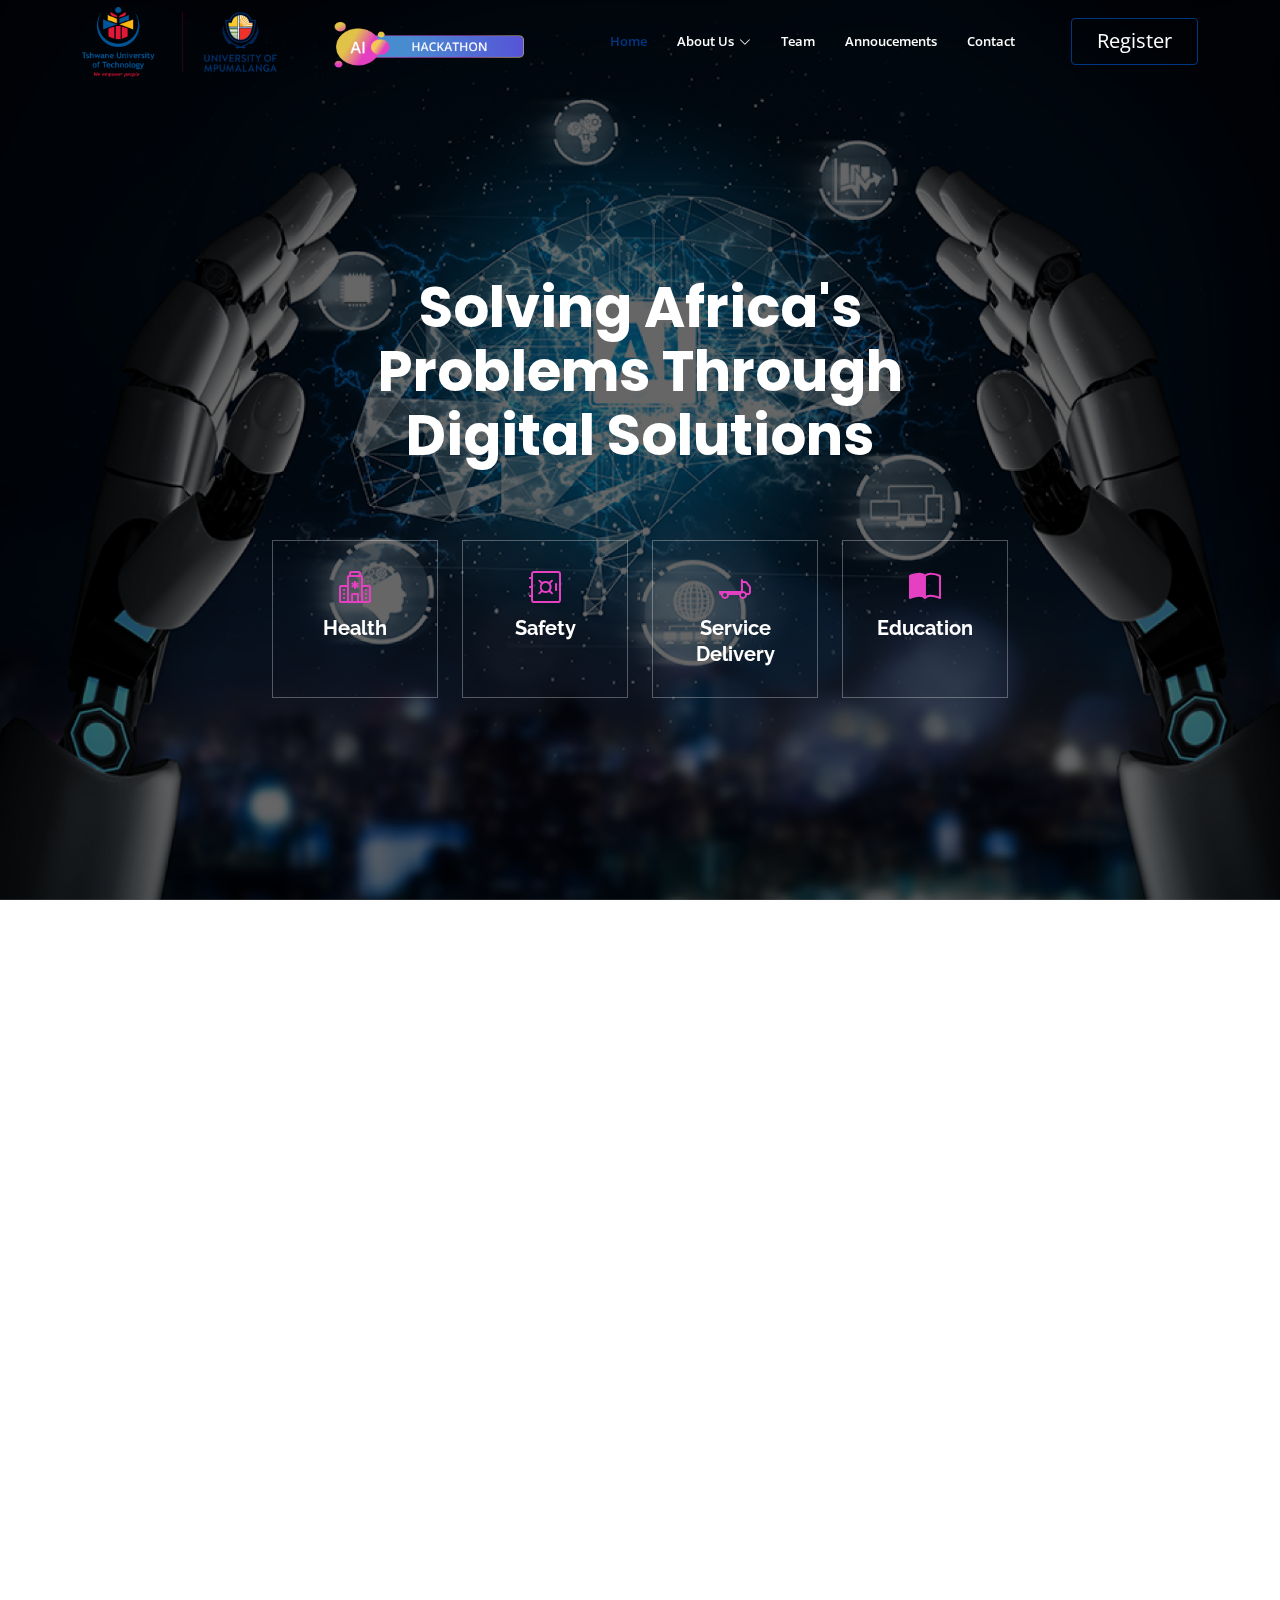
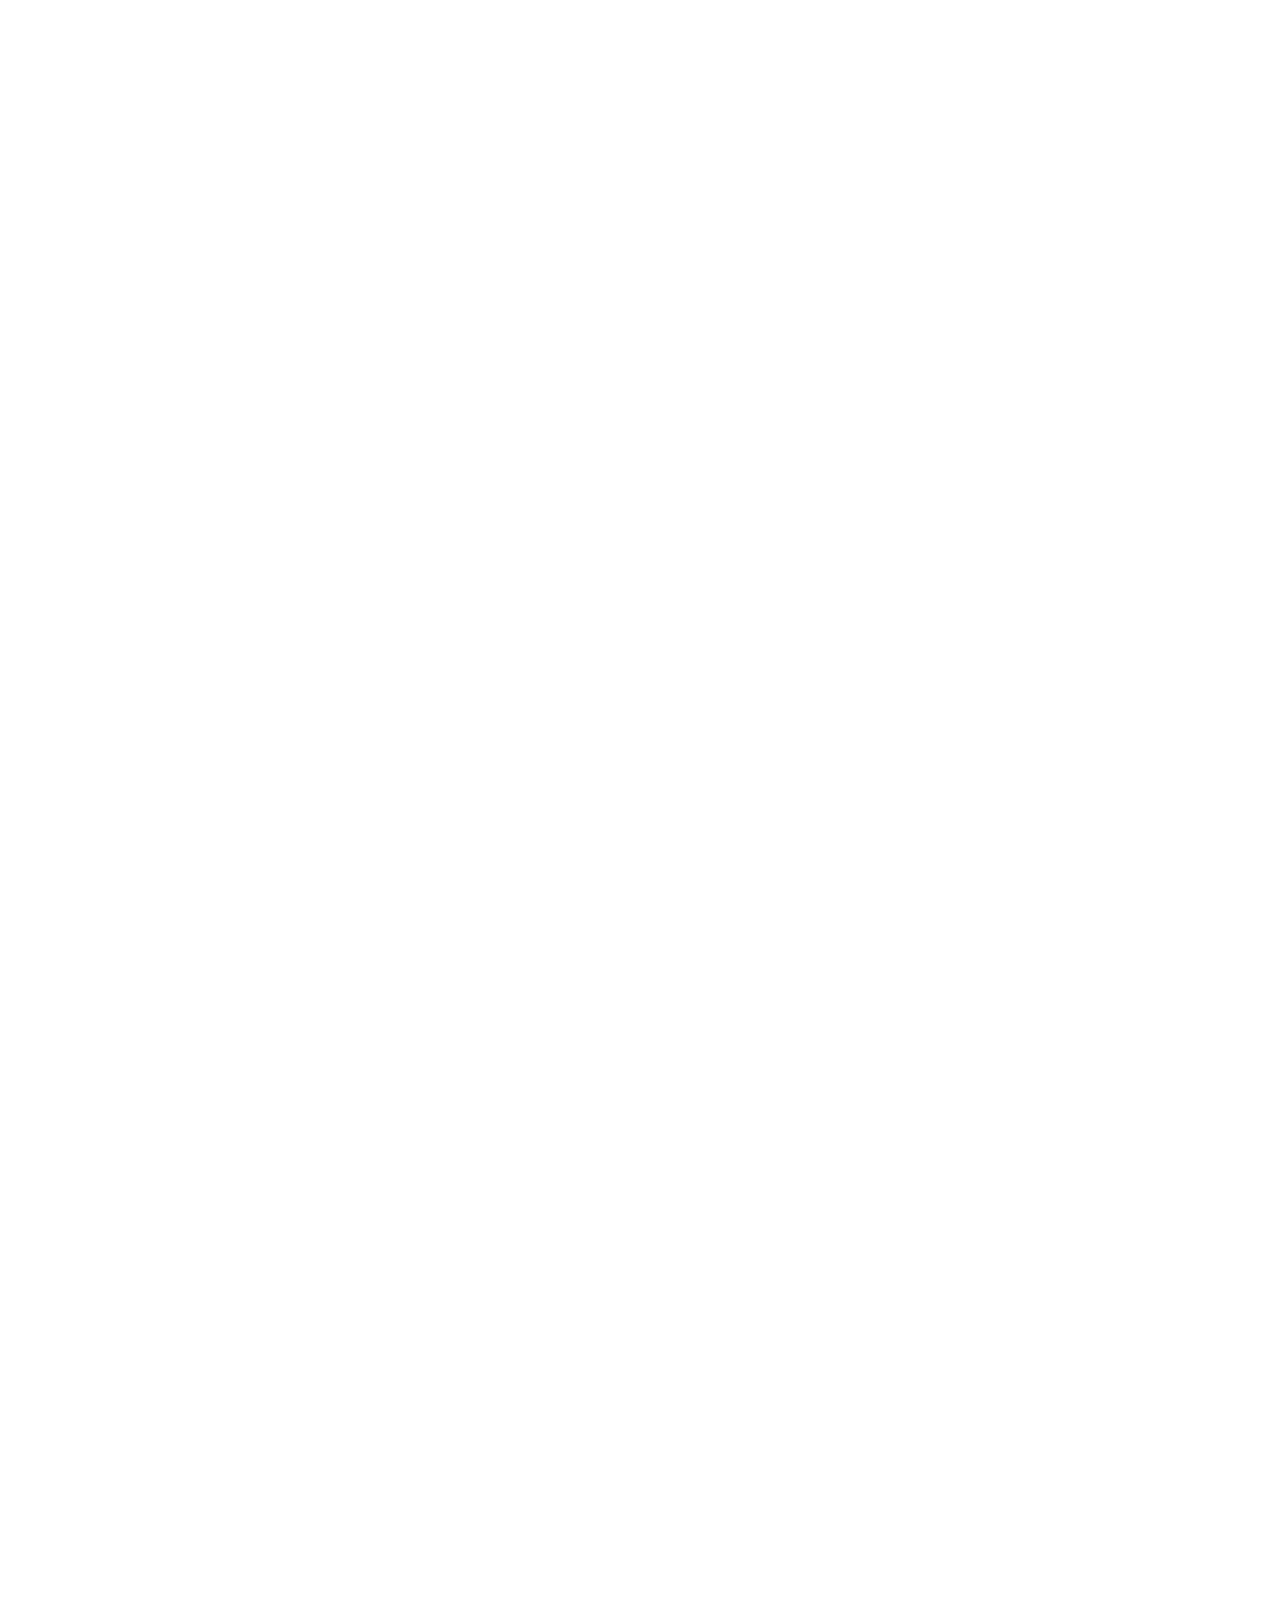
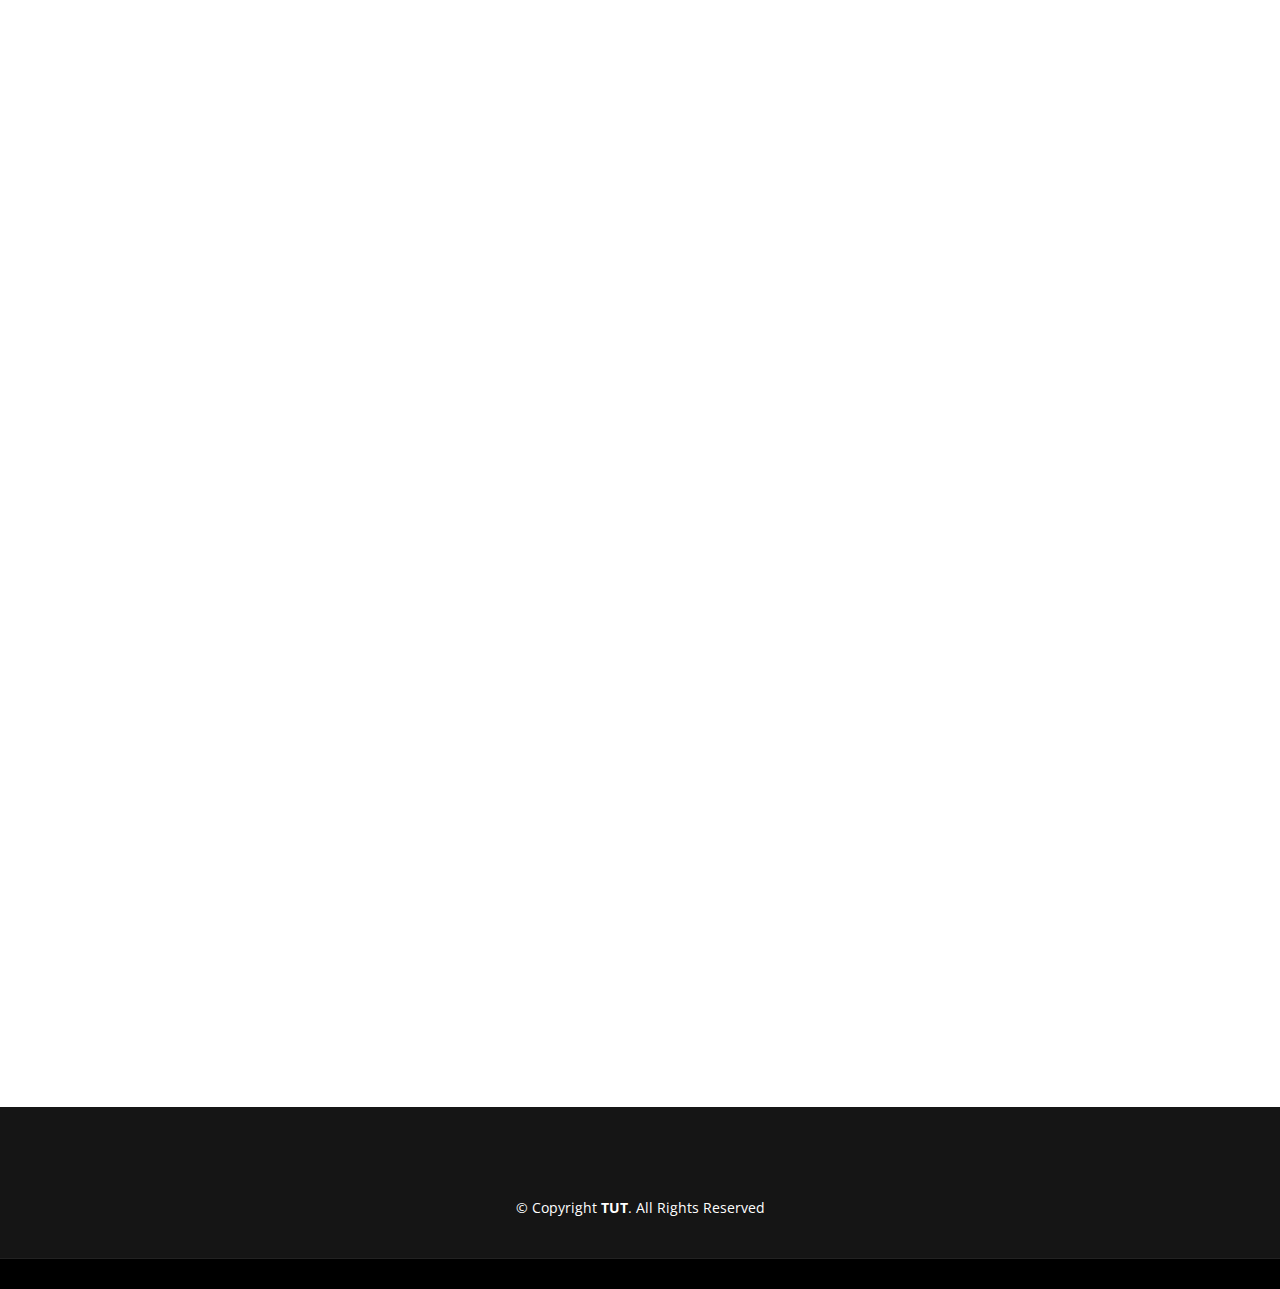
<file: index.html>
<!DOCTYPE html>
<html lang="en">

<head>
  <meta charset="utf-8">
  <meta content="width=device-width, initial-scale=1.0" name="viewport">

  <title>Mpumalanga AI Hackathon</title>
  <meta content="" name="description">
  <meta content="" name="keywords">

  <!-- Favicons -->
  <link href="assets/img/favicon.png" rel="icon">
  <link href="assets/img/apple-touch-icon.png" rel="apple-touch-icon">

  <!-- Google Fonts -->
  <link href="https://fonts.googleapis.com/css?family=Open+Sans:300,300i,400,400i,600,600i,700,700i|Raleway:300,300i,400,400i,500,500i,600,600i,700,700i|Poppins:300,300i,400,400i,500,500i,600,600i,700,700i" rel="stylesheet">

  <!-- Vendor CSS Files -->
  <link href="assets/vendor/aos/aos.css" rel="stylesheet">
  <link href="assets/vendor/bootstrap/css/bootstrap.min.css" rel="stylesheet">
  <link href="assets/vendor/bootstrap-icons/bootstrap-icons.css" rel="stylesheet">
  <link href="assets/vendor/boxicons/css/boxicons.min.css" rel="stylesheet">
  <link href="assets/vendor/glightbox/css/glightbox.min.css" rel="stylesheet">
  <link href="assets/vendor/remixicon/remixicon.css" rel="stylesheet">
  <link href="assets/vendor/swiper/swiper-bundle.min.css" rel="stylesheet">

  <!-- Template Main CSS File -->
  <link href="assets/css/style.css" rel="stylesheet">

  <!-- =======================================================
  * Template Name: Gp
  * Updated: May 30 2023 with Bootstrap v5.3.0
  * Template URL: https://bootstrapmade.com/gp-free-multipurpose-html-bootstrap-template/
  * Author: BootstrapMade.com
  * License: https://bootstrapmade.com/license/
  ======================================================== -->
</head>

<body>

  <!-- ======= Header ======= -->
  <header id="header" class="fixed-top ">
    <div class="container d-flex align-items-center justify-content-lg-between">

      <h1 class="logo me-auto me-lg-0"><a href="index.html"><img src="assets/img/mp.png" alt="" class="img-fluid"></a></h1>
      <!-- Uncomment below if you prefer to use an image logo -->
      <!-- <a href="index.html" class="logo me-auto me-lg-0"><img src="assets/img/logo.png" alt="" class="img-fluid"></a>-->

      <nav id="navbar" class="navbar order-last order-lg-0">
        <ul>
          <li><a class="nav-link scrollto active" href="#hero">Home</a></li>
          
          <li class="dropdown"><a href="#about"><span>About Us</span> <i class="bi bi-chevron-down"></i></a>
            <ul>
              <li><a href="about.html">Who we are</a></li>
             
                
              </li>
              <li><a href="about.html">Vision,Mission,Values</a></li>
              <li><a href="about.html">Board & Management</a></li>
              
            </ul>
          </li>

          <li><a class="nav-link scrollto" href="#team">Team</a></li>
		  <li><a href="announcements.html"> Annoucements</a></li>

          </li>
          <li><a class="nav-link scrollto" href="#contact">Contact</a></li>
        </ul>
        <i class="bi bi-list mobile-nav-toggle"></i>
      </nav><!-- .navbar -->

      <a href="#about" class="get-started-btn scrollto">Register</a>

    </div>
  </header><!-- End Header -->

  <!-- ======= Hero Section ======= -->
  <section id="hero" class="d-flex align-items-center justify-content-center">
    <div class="container" data-aos="fade-up">

      <div class="row justify-content-center" data-aos="fade-up" data-aos-delay="150">
        <div class="col-xl-6 col-lg-8">

          <h1>Solving Africa's Problems Through Digital Solutions</h1>
        </div>
      </div>

      <div class="row gy-4 mt-5 justify-content-center" data-aos="zoom-in" data-aos-delay="250">
        <div class="col-xl-2 col-md-4">
          <div class="icon-box">
            <i class="bi bi-hospital"></i>
            <h3><a href="">Health</a></h3>
          </div>
        </div>
        <div class="col-xl-2 col-md-4">
          <div class="icon-box">
            <i class="bi bi-safe"></i>
            <h3><a href="">Safety</a></h3>
          </div>
        </div>
        <div class="col-xl-2 col-md-4">
          <div class="icon-box">
            <i class="bi bi-truck-flatbed"></i>
            <h3><a href="">Service Delivery</a></h3>
          </div>
        </div>
        <div class="col-xl-2 col-md-4">
          <div class="icon-box">
            <i class="bi bi-book-half"></i>
            <h3><a href="">Education</a></h3>
          </div>
        </div>

      </div>

    </div>
  </section><!-- End Hero -->

  <main id="main">

    <!-- ======= Counts Section ======= -->
    <section id="counts" class="counts">
      <div class="container" data-aos="fade-up">
        <div class="section-title">
          <h2>What's On</h2>
          <p>Up Coming Hackathon</p>
        </div>
        <div class="row no-gutters">
          <div class="image col-xl-5 d-flex align-items-stretch justify-content-center justify-content-lg-start" data-aos="fade-right" data-aos-delay="100"></div>
          <div class="col-xl-7 ps-4 ps-lg-5 pe-4 pe-lg-1 d-flex align-items-stretch" data-aos="fade-left" data-aos-delay="100">
            <div class="content d-flex flex-column justify-content-center">
              <h3>HackerMinds AI App Challenge</h3>
              <p>
Your challenge is to use MindsDB to power your application, whether it be streamlining operations, providing data-driven insights, enhancing user experience, or creating something completely new and unique <a href="hackathon.html" class="readmore">READ MORE... </a>             </p>
              <div class="row">
                <div class="col-md-6 d-md-flex align-items-md-stretch">
                  <div class="count-box">
                    <i class="bi bi-calendar3"></i>
                    <p><strong>27-30 October</strong> </p>
                  </div>
                </div>

                <div class="col-md-6 d-md-flex align-items-md-stretch">
                  <div class="count-box">
                    <i class="bi bi-award"></i>
                    <p><strong>Cash</strong> </p>
					<p><strong>Gifts</strong> </p>
					<p><strong>Vouchers & more</strong> </p>

                  </div>
                </div>

                <div class="col-md-6 d-md-flex align-items-md-stretch">
                  <div class="count-box">
                    <i class="bi bi-geo-alt"></i>
                    <p><strong>Emalahleni</strong> </p>
                  </div>
                </div>

                <div class="col-md-6 d-md-flex align-items-md-stretch">
                  <div class="count-box">
                    <i class="bi bi-tag"></i>
                    <p><strong>Machine Learning/AI</strong> </p>
                    <p><strong>Robotics</strong> </p>
                    <p><strong>VR & AR</strong> </p>
                  </div>
                </div>
              </div>
            </div><!-- End .content-->
          </div>
        </div>

      </div>
    </section><!-- End Counts Section -->

    <!-- ======= About Section ======= -->
    <section id="about" class="about">
      <div class="container" data-aos="fade-up">
        <div class="section-title">
          <h2>About</h2>
          <p>WHO WE ARE</p>
        </div>
        <div class="row">
          <div class="col-lg-6 order-1 order-lg-2" data-aos="fade-left" data-aos-delay="100">
            <img src="assets/img/about.jpg" class="img-fluid" alt="">
          </div>
          <div class="col-lg-6 pt-4 pt-lg-0 order-2 order-lg-1 content" data-aos="fade-right" data-aos-delay="100">
            <h3>Voluptatem dignissimos provident quasi corporis voluptates sit assumenda.</h3>
            <p class="fst-italic">
              Lorem ipsum dolor sit amet, consectetur adipiscing elit, sed do eiusmod tempor incididunt ut labore et dolore
              magna aliqua.
            </p>
            <ul>
              <li><i class="ri-check-double-line"></i> Ullamco laboris nisi ut aliquip ex ea commodo consequat.</li>
              <li><i class="ri-check-double-line"></i> Duis aute irure dolor in reprehenderit in voluptate velit.</li>
              <li><i class="ri-check-double-line"></i> Ullamco laboris nisi ut aliquip ex ea commodo consequat. Duis aute irure dolor in reprehenderit in voluptate trideta storacalaperda mastiro dolore eu fugiat nulla pariatur.</li>
            </ul>
            <p>
              Ullamco laboris nisi ut aliquip ex ea commodo consequat. Duis aute irure dolor in reprehenderit in voluptate
              velit esse cillum dolore eu fugiat nulla pariatur. Excepteur sint occaecat cupidatat non proident  <a href="about.html" class="readmore">READ MORE...</a>
            </p>
          </div>
        </div>

      </div>
    </section><!-- End About Section -->

    <!-- ======= Clients Section =======
    <section id="clients" class="clients">
      <div class="container" data-aos="zoom-in">

        <div class="clients-slider swiper">
          <div class="swiper-wrapper align-items-center">
            <div class="swiper-slide"><img src="assets/img/clients/client-1.png" class="img-fluid" alt=""></div>
            <div class="swiper-slide"><img src="assets/img/clients/client-2.png" class="img-fluid" alt=""></div>
            <div class="swiper-slide"><img src="assets/img/clients/client-3.png" class="img-fluid" alt=""></div>
            <div class="swiper-slide"><img src="assets/img/clients/client-4.png" class="img-fluid" alt=""></div>
            <div class="swiper-slide"><img src="assets/img/clients/client-5.png" class="img-fluid" alt=""></div>
            <div class="swiper-slide"><img src="assets/img/clients/client-6.png" class="img-fluid" alt=""></div>
            <div class="swiper-slide"><img src="assets/img/clients/client-7.png" class="img-fluid" alt=""></div>
            <div class="swiper-slide"><img src="assets/img/clients/client-8.png" class="img-fluid" alt=""></div>
          </div>
          <div class="swiper-pagination"></div>
        </div>

      </div>
    </section> -->



    



    <!-- ======= Portfolio Section ======= -->
    <section id="portfolio" class="portfolio">
      <div class="container" data-aos="fade-up">

        <div class="section-title">
          <h2>Gallery</h2>
          <p>Check our Gallery</p>
        </div>

        <div class="row" data-aos="fade-up" data-aos-delay="100">
          <div class="col-lg-12 d-flex justify-content-center">
            <ul id="portfolio-flters">
              <li data-filter="*" class="filter-active">All</li>

            </ul>
          </div>
        </div>

        <div class="row portfolio-container" data-aos="fade-up" data-aos-delay="200">

          <div class="col-lg-4 col-md-6 portfolio-item filter-app">
            <div class="portfolio-wrap">
              <img src="assets/img/portfolio/portfolio-1.jpg" class="img-fluid" alt="">
              <div class="portfolio-info">
                <h4>App 1</h4>
                <p>App</p>
                <div class="portfolio-links">
                  <a href="assets/img/portfolio/portfolio-1.jpg" data-gallery="portfolioGallery" class="portfolio-lightbox" title="App 1"><i class="bx bx-plus"></i></a>
                  <a href="portfolio-details.html" title="More Details"><i class="bx bx-link"></i></a>
                </div>
              </div>
            </div>
          </div>

          <div class="col-lg-4 col-md-6 portfolio-item filter-web">
            <div class="portfolio-wrap">
              <img src="assets/img/portfolio/portfolio-2.jpg" class="img-fluid" alt="">
              <div class="portfolio-info">
                <h4>Web 3</h4>
                <p>Web</p>
                <div class="portfolio-links">
                  <a href="assets/img/portfolio/portfolio-2.jpg" data-gallery="portfolioGallery" class="portfolio-lightbox" title="Web 3"><i class="bx bx-plus"></i></a>
                  <a href="portfolio-details.html" title="More Details"><i class="bx bx-link"></i></a>
                </div>
              </div>
            </div>
          </div>

          <div class="col-lg-4 col-md-6 portfolio-item filter-app">
            <div class="portfolio-wrap">
              <img src="assets/img/portfolio/image3.jpg" class="img-fluid" alt="">
              <div class="portfolio-info">
                <h4>App 2</h4>
                <p>App</p>
                <div class="portfolio-links">
                  <a href="assets/img/portfolio/portfolio-3.jpg" data-gallery="portfolioGallery" class="portfolio-lightbox" title="App 2"><i class="bx bx-plus"></i></a>
                  <a href="portfolio-details.html" title="More Details"><i class="bx bx-link"></i></a>
                </div>
              </div>
            </div>
          </div>










        </div>

      </div>
    </section><!-- End Portfolio Section -->





    <!-- ======= Team Section ======= -->
    <section id="team" class="team">
      <div class="container" data-aos="fade-up">

        <div class="section-title">
          <h2>Team</h2>
          <p>Check our Team</p>
        </div>

        <div class="row">

          <div class="col-lg-3 col-md-6 d-flex align-items-stretch">
            <div class="member" data-aos="fade-up" data-aos-delay="100">
              <div class="member-img">
                <img src="assets/img/team/team-1.jpg" class="img-fluid" alt="">
                <div class="social">
                  <a href=""><i class="bi bi-twitter"></i></a>
                  <a href=""><i class="bi bi-facebook"></i></a>
                  <a href=""><i class="bi bi-instagram"></i></a>
                  <a href=""><i class="bi bi-linkedin"></i></a>
                </div>
              </div>
              <div class="member-info">
                <h4>Walter White</h4>
                <span>Chief Executive Officer</span>
              </div>
            </div>
          </div>

          <div class="col-lg-3 col-md-6 d-flex align-items-stretch">
            <div class="member" data-aos="fade-up" data-aos-delay="200">
              <div class="member-img">
                <img src="assets/img/team/team-2.jpg" class="img-fluid" alt="">
                <div class="social">
                  <a href=""><i class="bi bi-twitter"></i></a>
                  <a href=""><i class="bi bi-facebook"></i></a>
                  <a href=""><i class="bi bi-instagram"></i></a>
                  <a href=""><i class="bi bi-linkedin"></i></a>
                </div>
              </div>
              <div class="member-info">
                <h4>Sarah Jhonson</h4>
                <span>Product Manager</span>
              </div>
            </div>
          </div>

          <div class="col-lg-3 col-md-6 d-flex align-items-stretch">
            <div class="member" data-aos="fade-up" data-aos-delay="300">
              <div class="member-img">
                <img src="assets/img/team/team-3.jpg" class="img-fluid" alt="">
                <div class="social">
                  <a href=""><i class="bi bi-twitter"></i></a>
                  <a href=""><i class="bi bi-facebook"></i></a>
                  <a href=""><i class="bi bi-instagram"></i></a>
                  <a href=""><i class="bi bi-linkedin"></i></a>
                </div>
              </div>
              <div class="member-info">
                <h4>William Anderson</h4>
                <span>CTO</span>
              </div>
            </div>
          </div>

          <div class="col-lg-3 col-md-6 d-flex align-items-stretch">
            <div class="member" data-aos="fade-up" data-aos-delay="400">
              <div class="member-img">
                <img src="assets/img/team/team-4.jpg" class="img-fluid" alt="">
                <div class="social">
                  <a href=""><i class="bi bi-twitter"></i></a>
                  <a href=""><i class="bi bi-facebook"></i></a>
                  <a href=""><i class="bi bi-instagram"></i></a>
                  <a href=""><i class="bi bi-linkedin"></i></a>
                </div>
              </div>
              <div class="member-info">
                <h4>Amanda Jepson</h4>
                <span>Assistant</span>
              </div>
            </div>
          </div>

        </div>

      </div>
    </section><!-- End Team Section -->

    <!-- ======= Contact Section ======= -->
    <section id="contact" class="contact">
      <div class="container" data-aos="fade-up">

        <div class="section-title">
          <h2>Contact</h2>
          <p>Contact Us</p>
        </div>

        <div>
          <iframe style="border:0; width: 100%; height: 270px;" src="https://www.google.com/maps/embed?pb=!1m14!1m8!1m3!1d12097.433213460943!2d-74.0062269!3d40.7101282!3m2!1i1024!2i768!4f13.1!3m3!1m2!1s0x0%3A0xb89d1fe6bc499443!2sDowntown+Conference+Center!5e0!3m2!1smk!2sbg!4v1539943755621" frameborder="0" allowfullscreen></iframe>
        </div>

        <div class="row mt-5">

          <div class="col-lg-4">
            <div class="info">
              <div class="address">
                <i class="bi bi-geo-alt"></i>
                <h4>Location:</h4>
                <p>Emalahleni</p>
              </div>

              <div class="email">
                <i class="bi bi-envelope"></i>
                <h4>Email:</h4>
                <p>thibatc@tut.ac.za</p>
              </div>

              <div class="phone">
                <i class="bi bi-phone"></i>
                <h4>Call:</h4>
                <p>+27 72 446 5512</p>
              </div>

            </div>

          </div>

          <div class="col-lg-8 mt-5 mt-lg-0">

            <form action="forms/contact.php" method="post" role="form" class="php-email-form">
              <div class="row">
                <div class="col-md-6 form-group">
                  <input type="text" name="name" class="form-control" id="name" placeholder="Your Name" required>
                </div>
                <div class="col-md-6 form-group mt-3 mt-md-0">
                  <input type="email" class="form-control" name="email" id="email" placeholder="Your Email" required>
                </div>
              </div>
              <div class="form-group mt-3">
                <input type="text" class="form-control" name="subject" id="subject" placeholder="Subject" required>
              </div>
              <div class="form-group mt-3">
                <textarea class="form-control" name="message" rows="5" placeholder="Message" required></textarea>
              </div>
              <div class="my-3">
                <div class="loading">Loading</div>
                <div class="error-message"></div>
                <div class="sent-message">Your message has been sent. Thank you!</div>
              </div>
              <div class="text-center"><button type="submit">Send Message</button></div>
            </form>

          </div>

        </div>

      </div>
    </section><!-- End Contact Section -->

  </main><!-- End #main -->

  <!-- ======= Footer ======= -->
  <footer id="footer">
    <div class="footer-top">
      <div class="container">
        <div class="row">


    <div class="container">
      <div class="copyright">
        &copy; Copyright <strong><span>TUT</span></strong>. All Rights Reserved
      </div>
      <div class="credits">
        <!-- All the links in the footer should remain intact. -->
        <!-- You can delete the links only if you purchased the pro version. -->
        <!-- Licensing information: https://bootstrapmade.com/license/ -->
        <!-- Purchase the pro version with working PHP/AJAX contact form: https://bootstrapmade.com/gp-free-multipurpose-html-bootstrap-template/ -->
      </div>
    </div>
  </footer><!-- End Footer -->

  <div id="preloader"></div>
  <a href="#" class="back-to-top d-flex align-items-center justify-content-center"><i class="bi bi-arrow-up-short"></i></a>

  <!-- Vendor JS Files -->
  <script src="assets/vendor/purecounter/purecounter_vanilla.js"></script>
  <script src="assets/vendor/aos/aos.js"></script>
  <script src="assets/vendor/bootstrap/js/bootstrap.bundle.min.js"></script>
  <script src="assets/vendor/glightbox/js/glightbox.min.js"></script>
  <script src="assets/vendor/isotope-layout/isotope.pkgd.min.js"></script>
  <script src="assets/vendor/swiper/swiper-bundle.min.js"></script>
  <script src="assets/vendor/php-email-form/validate.js"></script>

  <!-- Template Main JS File -->
  <script src="assets/js/main.js"></script>

</body>

</html>
</file>
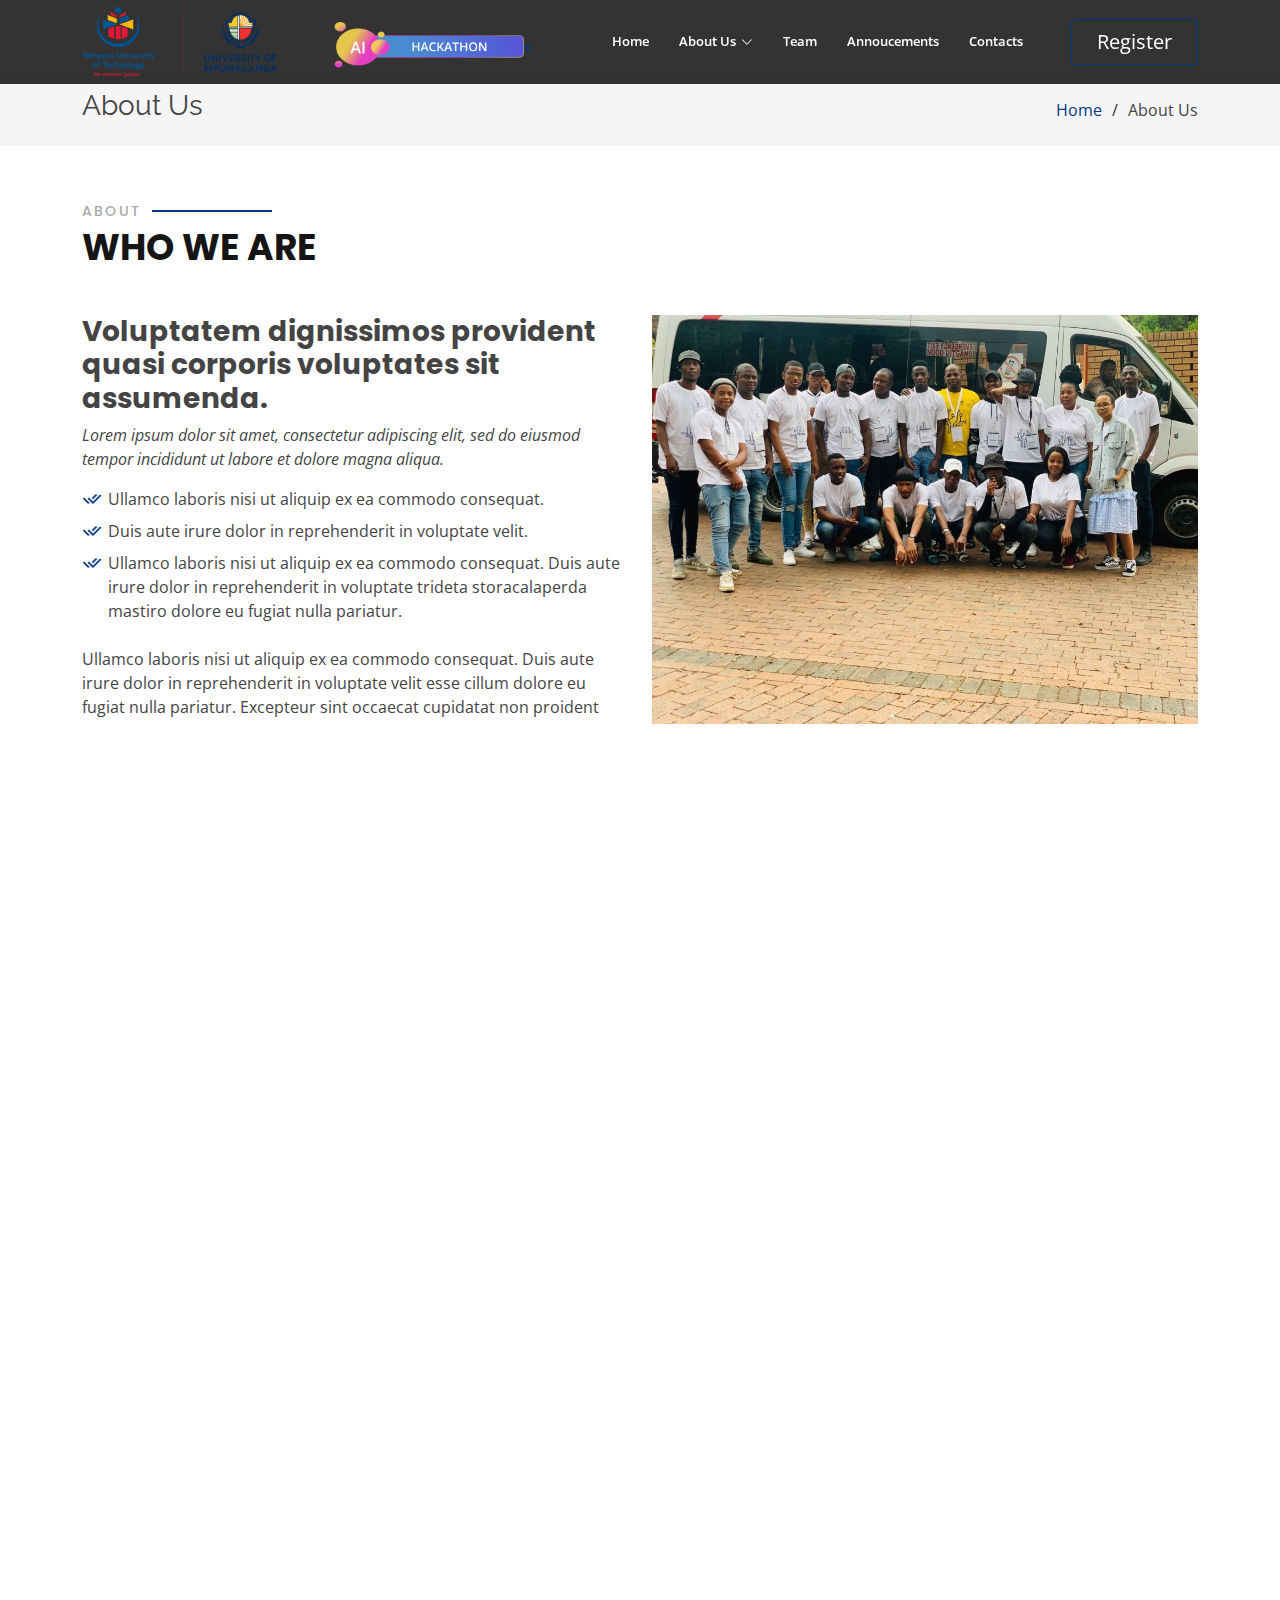
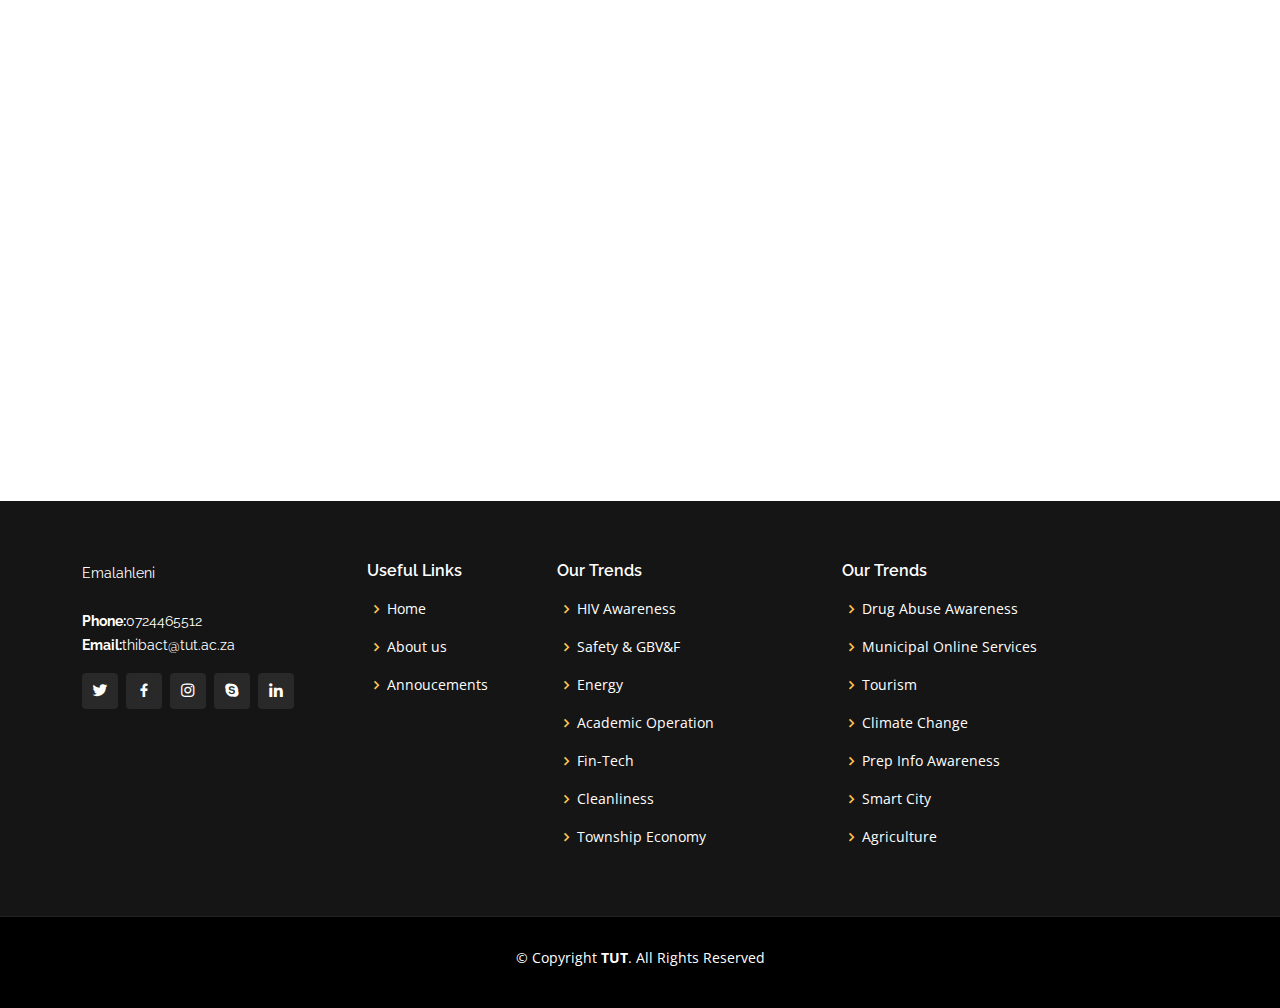
<file: about.html>
<!DOCTYPE html>
<html lang="en">

<head>
  <meta charset="utf-8">
  <meta content="width=device-width, initial-scale=1.0" name="viewport">

  <title></title>
  <meta content="" name="description">
  <meta content="" name="keywords">

  <!-- Favicons -->
  <link href="assets/img/favicon.png" rel="icon">
  <link href="assets/img/apple-touch-icon.png" rel="apple-touch-icon">

  <!-- Google Fonts -->
  <link href="https://fonts.googleapis.com/css?family=Open+Sans:300,300i,400,400i,600,600i,700,700i|Raleway:300,300i,400,400i,500,500i,600,600i,700,700i|Poppins:300,300i,400,400i,500,500i,600,600i,700,700i" rel="stylesheet">

  <!-- Vendor CSS Files -->
  <link href="assets/vendor/aos/aos.css" rel="stylesheet">
  <link href="assets/vendor/bootstrap/css/bootstrap.min.css" rel="stylesheet">
  <link href="assets/vendor/bootstrap-icons/bootstrap-icons.css" rel="stylesheet">
  <link href="assets/vendor/boxicons/css/boxicons.min.css" rel="stylesheet">
  <link href="assets/vendor/glightbox/css/glightbox.min.css" rel="stylesheet">
  <link href="assets/vendor/remixicon/remixicon.css" rel="stylesheet">
  <link href="assets/vendor/swiper/swiper-bundle.min.css" rel="stylesheet">

  <!-- Template Main CSS File -->
  <link href="assets/css/style.css" rel="stylesheet">

  <!-- =======================================================
  * Template Name: Gp
  * Updated: May 30 2023 with Bootstrap v5.3.0
  * Template URL: https://bootstrapmade.com/gp-free-multipurpose-html-bootstrap-template/
  * Author: BootstrapMade.com
  * License: https://bootstrapmade.com/license/
  ======================================================== -->
</head>

<body>

  <!-- ======= Header ======= -->
  <header id="header" class="fixed-top header-inner-pages">
    <div class="container d-flex align-items-center justify-content-lg-between">

      <h1 class="logo me-auto me-lg-0"><a href="index.html"><img src="assets/img/mp.png" alt="" class="img-fluid"><span>.</span></a></h1>
      <!-- Uncomment below if you prefer to use an image logo -->
      <!-- <a href="index.html" class="logo me-auto me-lg-0"><img src="assets/img/logo.png" alt="" class="img-fluid"></a>-->

      <nav id="navbar" class="navbar order-last order-lg-0">
        <ul>
          <li><a href="index.html">Home</a></li>
           <li class="dropdown"><a href="#about"><span>About Us</span> <i class="bi bi-chevron-down"></i></a>
            <ul>
              <li><a href="about.html">Who we are</a></li>
             
                
              </li>
              <li><a class="nav-link scrollto" href="#services">Vision,Mission,Values</a></li>
              <li><a class="nav-link scrollto" href="#team">Board & Management</a></li>
              
            </ul>
          </li>
         
          
          <li><a href="team.html">Team</a></li>
          <li><a href="announcements.html">Annoucements</a></li>
		  <li><a href="contacts.html">Contacts</a></li>

         
        </ul>
        <i class="bi bi-list mobile-nav-toggle"></i>
      </nav><!-- .navbar -->

      <a href="register.html" class="get-started-btn scrollto">Register</a>

    </div>
  </header><!-- End Header -->

  <main id="main">

    <!-- ======= Breadcrumbs ======= -->
    <section class="breadcrumbs">
      <div class="container">

        <div class="d-flex justify-content-between align-items-center">
          <h2>About Us</h2>
          <ol>
            <li><a href="index.html">Home</a></li>
            <li>About Us</li>
          </ol>
        </div>

      </div>
    </section><!-- End Breadcrumbs -->

    <!-- ======= About Section ======= -->
    <section id="about" class="about">
      <div class="container" data-aos="fade-up">
        <div class="section-title">
          <h2>About</h2>
          <p>WHO WE ARE</p>
        </div>
        <div class="row">
          <div class="col-lg-6 order-1 order-lg-2" data-aos="fade-left" data-aos-delay="100">
            <img src="assets/img/about.jpg" class="img-fluid" alt="">
          </div>
          <div class="col-lg-6 pt-4 pt-lg-0 order-2 order-lg-1 content" data-aos="fade-right" data-aos-delay="100">
            <h3>Voluptatem dignissimos provident quasi corporis voluptates sit assumenda.</h3>
            <p class="fst-italic">
              Lorem ipsum dolor sit amet, consectetur adipiscing elit, sed do eiusmod tempor incididunt ut labore et dolore
              magna aliqua.
            </p>
            <ul>
              <li><i class="ri-check-double-line"></i> Ullamco laboris nisi ut aliquip ex ea commodo consequat.</li>
              <li><i class="ri-check-double-line"></i> Duis aute irure dolor in reprehenderit in voluptate velit.</li>
              <li><i class="ri-check-double-line"></i> Ullamco laboris nisi ut aliquip ex ea commodo consequat. Duis aute irure dolor in reprehenderit in voluptate trideta storacalaperda mastiro dolore eu fugiat nulla pariatur.</li>
            </ul>
            <p>
              Ullamco laboris nisi ut aliquip ex ea commodo consequat. Duis aute irure dolor in reprehenderit in voluptate
              velit esse cillum dolore eu fugiat nulla pariatur. Excepteur sint occaecat cupidatat non proident
            </p>
          </div>
        </div>

      </div>
    </section><!-- End About Section -->

	<!-- ======= Services Section ======= -->
    <section id="services" class="services">
      <div class="container" data-aos="fade-up">

        <div class="section-title">

        </div>

        <div class="row">
          <div class="col-lg-4 col-md-6 d-flex align-items-stretch" data-aos="zoom-in" data-aos-delay="100">
            <div class="icon-box">
              <div class="icon"><i class="bi bi-bullseye"></i></div>
              <h4><a href="">Vision</a></h4>
              <p>Voluptatum deleniti atque corrupti quos dolores et quas molestias excepturi</p>
            </div>
          </div>

          <div class="col-lg-4 col-md-6 d-flex align-items-stretch mt-4 mt-md-0" data-aos="zoom-in" data-aos-delay="200">
            <div class="icon-box">
              <div class="icon"><i class="bi bi-rocket"></i></div>
              <h4><a href="">Mission</a></h4>
              <p>Duis aute irure dolor in reprehenderit in voluptate velit esse cillum dolore.Duis aute irure dolor in reprehenderit in voluptate velit esse cillum dolore.Duis aute irure dolor in reprehenderit in voluptate velit esse cillum dolore.v</p>
            </div>
          </div>

          <div class="col-lg-4 col-md-6 d-flex align-items-stretch mt-4 mt-lg-0" data-aos="zoom-in" data-aos-delay="300">
            <div class="icon-box">
              <div class="icon"><i class="bi bi-gem"></i></i></div>
              <h4><a href="">Values</a></h4>
              <p>Excepteur sint occaecat cupidatat non proident, sunt in culpa qui officia,Excepteur sint occaecat cupidatat non proident, sunt in culpa qui officia.Excepteur sint occaecat cupidatat non proident, sunt in culpa qui officia</p>
            </div>
          </div>



        </div>

      </div>
    </section><!-- End Services Section -->

 <!-- ======= Team Section ======= -->
    <section id="team" class="team">
      <div class="container" data-aos="fade-up">

        <div class="section-title">
          <h2>BOARD AND MANAGEMNET</h2>

        </div>

        <div class="row">

          <div class="col-lg-3 col-md-6 d-flex align-items-stretch">
            <div class="member" data-aos="fade-up" data-aos-delay="100">
              <div class="member-img">
                <img src="assets/img/team/team-1.jpg" class="img-fluid" alt="">
                <div class="social">
                  <a href=""><i class="bi bi-twitter"></i></a>
                  <a href=""><i class="bi bi-facebook"></i></a>
                  <a href=""><i class="bi bi-instagram"></i></a>
                  <a href=""><i class="bi bi-linkedin"></i></a>
                </div>
              </div>
              <div class="member-info">
                <h4>Walter White</h4>
                <span>Chief Executive Officer</span>
              </div>
            </div>
          </div>

          <div class="col-lg-3 col-md-6 d-flex align-items-stretch">
            <div class="member" data-aos="fade-up" data-aos-delay="200">
              <div class="member-img">
                <img src="assets/img/team/team-2.jpg" class="img-fluid" alt="">
                <div class="social">
                  <a href=""><i class="bi bi-twitter"></i></a>
                  <a href=""><i class="bi bi-facebook"></i></a>
                  <a href=""><i class="bi bi-instagram"></i></a>
                  <a href=""><i class="bi bi-linkedin"></i></a>
                </div>
              </div>
              <div class="member-info">
                <h4>Sarah Jhonson</h4>
                <span>Product Manager</span>
              </div>
            </div>
          </div>

          <div class="col-lg-3 col-md-6 d-flex align-items-stretch">
            <div class="member" data-aos="fade-up" data-aos-delay="300">
              <div class="member-img">
                <img src="assets/img/team/team-3.jpg" class="img-fluid" alt="">
                <div class="social">
                  <a href=""><i class="bi bi-twitter"></i></a>
                  <a href=""><i class="bi bi-facebook"></i></a>
                  <a href=""><i class="bi bi-instagram"></i></a>
                  <a href=""><i class="bi bi-linkedin"></i></a>
                </div>
              </div>
              <div class="member-info">
                <h4>William Anderson</h4>
                <span>CTO</span>
              </div>
            </div>
          </div>

          <div class="col-lg-3 col-md-6 d-flex align-items-stretch">
            <div class="member" data-aos="fade-up" data-aos-delay="400">
              <div class="member-img">
                <img src="assets/img/team/team-4.jpg" class="img-fluid" alt="">
                <div class="social">
                  <a href=""><i class="bi bi-twitter"></i></a>
                  <a href=""><i class="bi bi-facebook"></i></a>
                  <a href=""><i class="bi bi-instagram"></i></a>
                  <a href=""><i class="bi bi-linkedin"></i></a>
                </div>
              </div>
              <div class="member-info">
                <h4>Amanda Jepson</h4>
                <span>Assistant</span>
              </div>
            </div>
          </div>

        </div>

      </div>
    </section><!-- End Team Section -->
	
	<!-- ======= Clients Section ======= -->
    <section id="clients" class="clients">
      <div class="container" data-aos="zoom-in">

        <div class="clients-slider swiper">
          <div class="swiper-wrapper align-items-center">
            <div class="swiper-slide"><img src="assets/img/clients/client-1.png" class="img-fluid" alt=""></div>
            <div class="swiper-slide"><img src="assets/img/clients/client-2.png" class="img-fluid" alt=""></div>
            <div class="swiper-slide"><img src="assets/img/clients/client-3.png" class="img-fluid" alt=""></div>
            <div class="swiper-slide"><img src="assets/img/clients/client-4.png" class="img-fluid" alt=""></div>
            <div class="swiper-slide"><img src="assets/img/clients/client-5.png" class="img-fluid" alt=""></div>
            <div class="swiper-slide"><img src="assets/img/clients/client-6.png" class="img-fluid" alt=""></div>
            <div class="swiper-slide"><img src="assets/img/clients/client-7.png" class="img-fluid" alt=""></div>
            <div class="swiper-slide"><img src="assets/img/clients/client-8.png" class="img-fluid" alt=""></div>
          </div>
          <div class="swiper-pagination"></div>
        </div>

      </div>
    </section><!-- End Clients Section -->

  </main><!-- End #main -->

  <!-- ======= Footer ======= -->
  <footer id="footer">
    <div class="footer-top">
      <div class="container">
        <div class="row">

          <div class="col-lg-3 col-md-6">
            <div class="footer-info">
              
              <p>
                Emalahleni<br><br>
                <strong>Phone:</strong>0724465512<br>
                <strong>Email:</strong>thibact@tut.ac.za<br>
              </p>
              <div class="social-links mt-3">
                <a href="#" class="twitter"><i class="bx bxl-twitter"></i></a>
                <a href="#" class="facebook"><i class="bx bxl-facebook"></i></a>
                <a href="#" class="instagram"><i class="bx bxl-instagram"></i></a>
                <a href="#" class="google-plus"><i class="bx bxl-skype"></i></a>
                <a href="#" class="linkedin"><i class="bx bxl-linkedin"></i></a>
              </div>
            </div>
          </div>

          <div class="col-lg-2 col-md-6 footer-links">
            <h4>Useful Links</h4>
            <ul>
              <li><i class="bx bx-chevron-right"></i> <a href="index.html">Home</a></li>
              <li><i class="bx bx-chevron-right"></i> <a href="about.html">About us</a></li>
              <li><i class="bx bx-chevron-right"></i> <a href="announcements.html">Annoucements</a></li>
              
            </ul>
          </div>

          <div class="col-lg-3 col-md-6 footer-links">
            <h4>Our Trends</h4>
            <ul>
              <li><i class="bx bx-chevron-right"></i> <a href="#">HIV Awareness</a></li>
              <li><i class="bx bx-chevron-right"></i> <a href="#">Safety & GBV&F</a></li>
              <li><i class="bx bx-chevron-right"></i> <a href="#">Energy</a></li>
              <li><i class="bx bx-chevron-right"></i> <a href="#">Academic Operation</a></li>
              <li><i class="bx bx-chevron-right"></i> <a href="#">Fin-Tech</a></li>
			  <li><i class="bx bx-chevron-right"></i> <a href="#">Cleanliness</a></li>
              <li><i class="bx bx-chevron-right"></i> <a href="#">Township Economy</a></li>
            </ul>
          </div>
		  
		  <div class="col-lg-3 col-md-6 footer-links">
            <h4>Our Trends</h4>
            <ul>
              <li><i class="bx bx-chevron-right"></i> <a href="#">Drug Abuse Awareness</a></li>
              <li><i class="bx bx-chevron-right"></i> <a href="#">Municipal Online Services</a></li>
              <li><i class="bx bx-chevron-right"></i> <a href="#">Tourism</a></li>
              <li><i class="bx bx-chevron-right"></i> <a href="#">Climate Change</a></li>
              <li><i class="bx bx-chevron-right"></i> <a href="#">Prep Info Awareness</a></li>
			  <li><i class="bx bx-chevron-right"></i> <a href="#">Smart City</a></li>
              <li><i class="bx bx-chevron-right"></i> <a href="#">Agriculture</a></li>
            </ul>
          </div>

          <div class="col-lg-4 col-md-6 footer-newsletter">
            
            </form>

          </div>

        </div>
      </div>
    </div>

    <div class="container">
      <div class="copyright">
        &copy; Copyright <strong><span>TUT</span></strong>. All Rights Reserved
      </div>
      <div class="credits">
        <!-- All the links in the footer should remain intact. -->
        <!-- You can delete the links only if you purchased the pro version. -->
        <!-- Licensing information: https://bootstrapmade.com/license/ -->
        <!-- Purchase the pro version with working PHP/AJAX contact form: https://bootstrapmade.com/gp-free-multipurpose-html-bootstrap-template/ -->
      </div>
    </div>
  </footer><!-- End Footer -->
  <div id="preloader"></div>
  <a href="#" class="back-to-top d-flex align-items-center justify-content-center"><i class="bi bi-arrow-up-short"></i></a>

  <!-- Vendor JS Files -->
  <script src="assets/vendor/purecounter/purecounter_vanilla.js"></script>
  <script src="assets/vendor/aos/aos.js"></script>
  <script src="assets/vendor/bootstrap/js/bootstrap.bundle.min.js"></script>
  <script src="assets/vendor/glightbox/js/glightbox.min.js"></script>
  <script src="assets/vendor/isotope-layout/isotope.pkgd.min.js"></script>
  <script src="assets/vendor/swiper/swiper-bundle.min.js"></script>
  <script src="assets/vendor/php-email-form/validate.js"></script>

  <!-- Template Main JS File -->
  <script src="assets/js/main.js"></script>

</body>

</html>
</file>
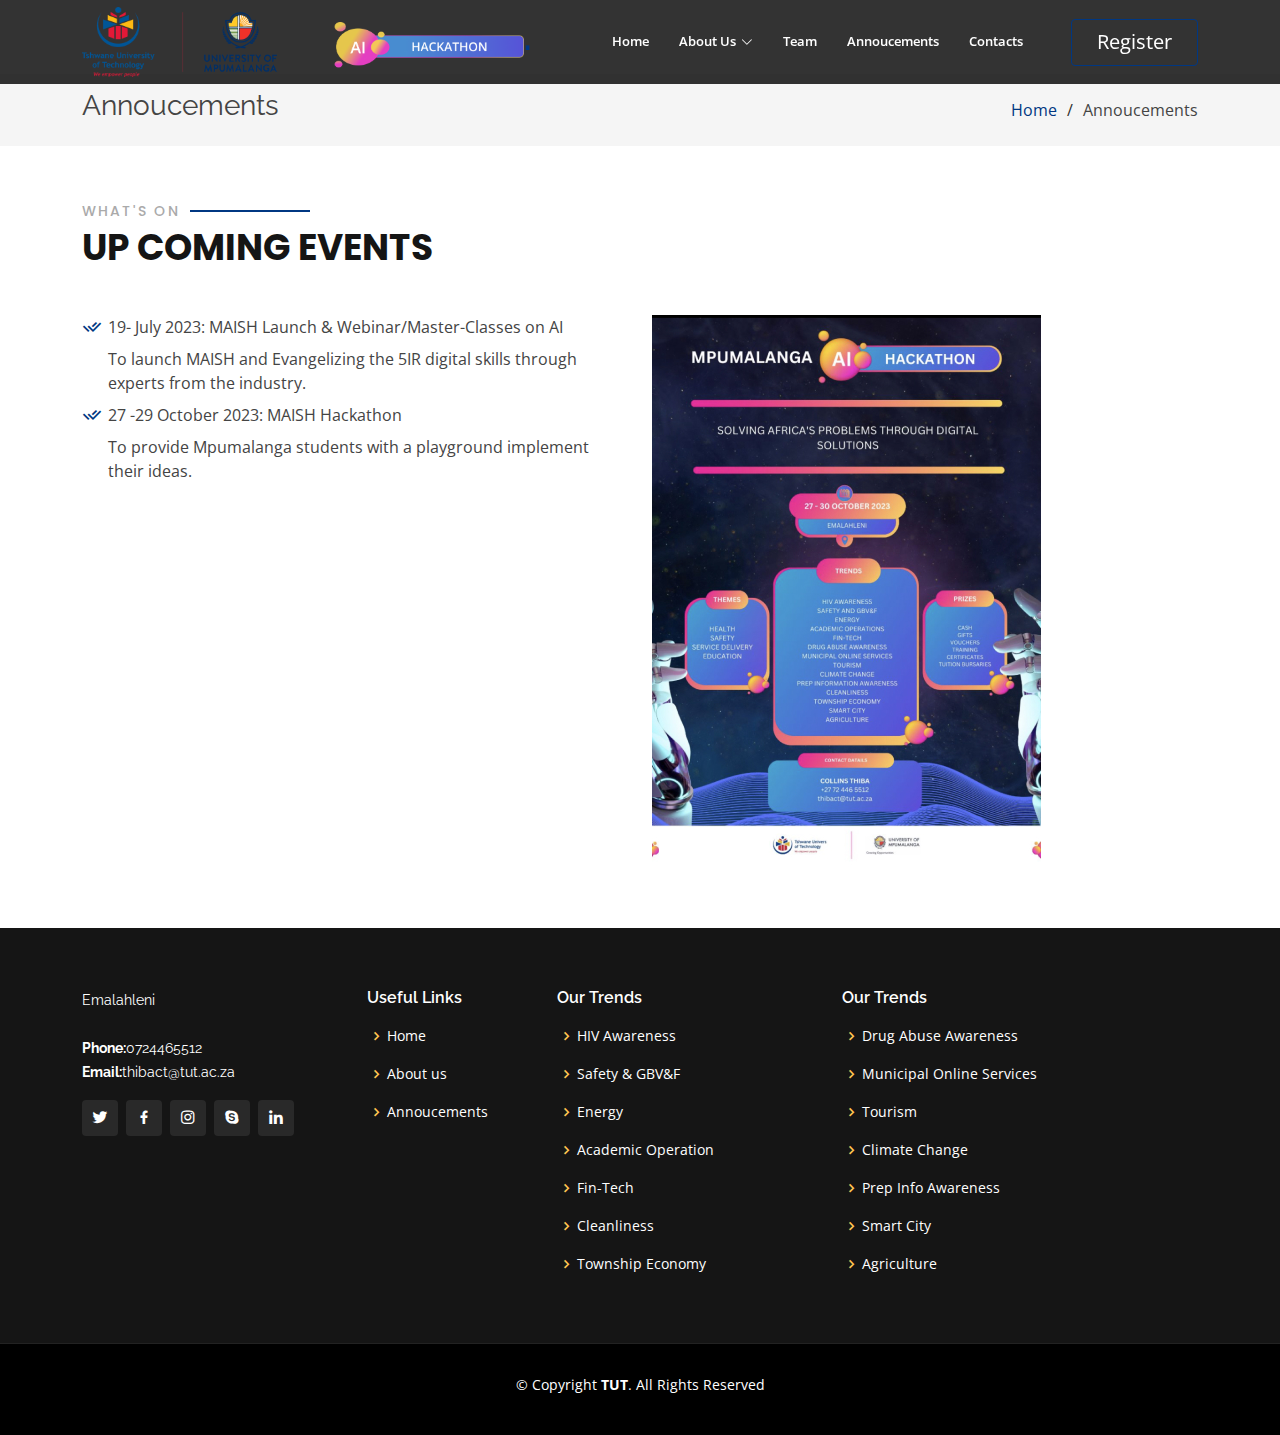
<file: announcements.html>
<!DOCTYPE html>
<html lang="en">

<head>
  <meta charset="utf-8">
  <meta content="width=device-width, initial-scale=1.0" name="viewport">

  <title></title>
  <meta content="" name="description">
  <meta content="" name="keywords">

  <!-- Favicons -->
  <link href="assets/img/favicon.png" rel="icon">
  <link href="assets/img/apple-touch-icon.png" rel="apple-touch-icon">

  <!-- Google Fonts -->
  <link href="https://fonts.googleapis.com/css?family=Open+Sans:300,300i,400,400i,600,600i,700,700i|Raleway:300,300i,400,400i,500,500i,600,600i,700,700i|Poppins:300,300i,400,400i,500,500i,600,600i,700,700i" rel="stylesheet">

  <!-- Vendor CSS Files -->
  <link href="assets/vendor/aos/aos.css" rel="stylesheet">
  <link href="assets/vendor/bootstrap/css/bootstrap.min.css" rel="stylesheet">
  <link href="assets/vendor/bootstrap-icons/bootstrap-icons.css" rel="stylesheet">
  <link href="assets/vendor/boxicons/css/boxicons.min.css" rel="stylesheet">
  <link href="assets/vendor/glightbox/css/glightbox.min.css" rel="stylesheet">
  <link href="assets/vendor/remixicon/remixicon.css" rel="stylesheet">
  <link href="assets/vendor/swiper/swiper-bundle.min.css" rel="stylesheet">

  <!-- Template Main CSS File -->
  <link href="assets/css/style.css" rel="stylesheet">

  <!-- =======================================================
  * Template Name: Gp
  * Updated: May 30 2023 with Bootstrap v5.3.0
  * Template URL: https://bootstrapmade.com/gp-free-multipurpose-html-bootstrap-template/
  * Author: BootstrapMade.com
  * License: https://bootstrapmade.com/license/
  ======================================================== -->
</head>

<body>

 <!-- ======= Header ======= -->
  <header id="header" class="fixed-top header-inner-pages">
    <div class="container d-flex align-items-center justify-content-lg-between">

      <h1 class="logo me-auto me-lg-0"><a href="index.html"><img src="assets/img/mp.png" alt="" class="img-fluid"><span>.</span></a></h1>
      <!-- Uncomment below if you prefer to use an image logo -->
      <!-- <a href="index.html" class="logo me-auto me-lg-0"><img src="assets/img/logo.png" alt="" class="img-fluid"></a>-->

      <nav id="navbar" class="navbar order-last order-lg-0">
        <ul>
          <li><a href="index.html">Home</a></li>
           <li class="dropdown"><a href="#about"><span>About Us</span> <i class="bi bi-chevron-down"></i></a>
            <ul>
              <li><a href="about.html">Who we are</a></li>
             
                
              </li>
              <li><a class="nav-link scrollto" href="#services">Vision,Mission,Values</a></li>
              <li><a class="nav-link scrollto" href="#team">Board & Management</a></li>
              
            </ul>
          </li>
         
          
          <li><a href="team.html">Team</a></li>
          <li><a href="announcements.html">Annoucements</a></li>
		  <li><a href="contacts.html">Contacts</a></li>

         
        </ul>
        <i class="bi bi-list mobile-nav-toggle"></i>
      </nav><!-- .navbar -->

      <a href="register.html" class="get-started-btn scrollto">Register</a>

    </div>
  </header><!-- End Header -->

  <main id="main">

    <!-- ======= Breadcrumbs ======= -->
    <section class="breadcrumbs">
      <div class="container">

        <div class="d-flex justify-content-between align-items-center">
          <h2>Annoucements</h2>
          <ol>
            <li><a href="index.html">Home</a></li>
            <li>Annoucements</li>
          </ol>
        </div>

      </div>
    </section><!-- End Breadcrumbs -->


    <!-- ======= About Section ======= -->
        <section id="about" class="about">
          <div class="container" data-aos="fade-up">
            <div class="section-title">
              <h2>What's On</h2>
              <p>Up Coming Events</p>
            </div>
            <div class="row">
              <div class="col-lg-6 order-1 order-lg-2" data-aos="fade-left" data-aos-delay="100">
                <img src="assets/img/counts-img.jpg" class="img-fluid" alt="">
              </div>
              <div class="col-lg-6 pt-4 pt-lg-0 order-2 order-lg-1 content" data-aos="fade-right" data-aos-delay="100">

                <ul>
                  <li><i class="ri-check-double-line"></i>19- July 2023: MAISH Launch & Webinar/Master-Classes on AI</li>
    			  <li><i class=""></i> To launch MAISH and Evangelizing the 5IR digital skills through experts from the industry.</li>
                  <li><i class="ri-check-double-line"></i> 27 -29 October 2023: MAISH Hackathon</li>
    			  <li><i class=""></i> To provide Mpumalanga students with a playground implement their ideas.</li>

                </ul>

              </div>
            </div>

          </div>
        </section><!-- End About Section -->


	</main><!-- End #main -->

   <!-- ======= Footer ======= -->
  <footer id="footer">
    <div class="footer-top">
      <div class="container">
        <div class="row">

          <div class="col-lg-3 col-md-6">
            <div class="footer-info">
              
              <p>
                Emalahleni<br><br>
                <strong>Phone:</strong>0724465512<br>
                <strong>Email:</strong>thibact@tut.ac.za<br>
              </p>
              <div class="social-links mt-3">
                <a href="#" class="twitter"><i class="bx bxl-twitter"></i></a>
                <a href="#" class="facebook"><i class="bx bxl-facebook"></i></a>
                <a href="#" class="instagram"><i class="bx bxl-instagram"></i></a>
                <a href="#" class="google-plus"><i class="bx bxl-skype"></i></a>
                <a href="#" class="linkedin"><i class="bx bxl-linkedin"></i></a>
              </div>
            </div>
          </div>

          <div class="col-lg-2 col-md-6 footer-links">
            <h4>Useful Links</h4>
            <ul>
              <li><i class="bx bx-chevron-right"></i> <a href="index.html">Home</a></li>
              <li><i class="bx bx-chevron-right"></i> <a href="about.html">About us</a></li>
              <li><i class="bx bx-chevron-right"></i> <a href="announcements.html">Annoucements</a></li>
              
            </ul>
          </div>

          <div class="col-lg-3 col-md-6 footer-links">
            <h4>Our Trends</h4>
            <ul>
              <li><i class="bx bx-chevron-right"></i> <a href="#">HIV Awareness</a></li>
              <li><i class="bx bx-chevron-right"></i> <a href="#">Safety & GBV&F</a></li>
              <li><i class="bx bx-chevron-right"></i> <a href="#">Energy</a></li>
              <li><i class="bx bx-chevron-right"></i> <a href="#">Academic Operation</a></li>
              <li><i class="bx bx-chevron-right"></i> <a href="#">Fin-Tech</a></li>
			  <li><i class="bx bx-chevron-right"></i> <a href="#">Cleanliness</a></li>
              <li><i class="bx bx-chevron-right"></i> <a href="#">Township Economy</a></li>
            </ul>
          </div>
		  
		  <div class="col-lg-3 col-md-6 footer-links">
            <h4>Our Trends</h4>
            <ul>
              <li><i class="bx bx-chevron-right"></i> <a href="#">Drug Abuse Awareness</a></li>
              <li><i class="bx bx-chevron-right"></i> <a href="#">Municipal Online Services</a></li>
              <li><i class="bx bx-chevron-right"></i> <a href="#">Tourism</a></li>
              <li><i class="bx bx-chevron-right"></i> <a href="#">Climate Change</a></li>
              <li><i class="bx bx-chevron-right"></i> <a href="#">Prep Info Awareness</a></li>
			  <li><i class="bx bx-chevron-right"></i> <a href="#">Smart City</a></li>
              <li><i class="bx bx-chevron-right"></i> <a href="#">Agriculture</a></li>
            </ul>
          </div>

          <div class="col-lg-4 col-md-6 footer-newsletter">
            
            </form>

          </div>

        </div>
      </div>
    </div>

    <div class="container">
      <div class="copyright">
        &copy; Copyright <strong><span>TUT</span></strong>. All Rights Reserved
      </div>
      <div class="credits">
        <!-- All the links in the footer should remain intact. -->
        <!-- You can delete the links only if you purchased the pro version. -->
        <!-- Licensing information: https://bootstrapmade.com/license/ -->
        <!-- Purchase the pro version with working PHP/AJAX contact form: https://bootstrapmade.com/gp-free-multipurpose-html-bootstrap-template/ -->
      </div>
    </div>
  </footer><!-- End Footer -->
  </footer><!-- End Footer -->

  <div id="preloader"></div>
  <a href="#" class="back-to-top d-flex align-items-center justify-content-center"><i class="bi bi-arrow-up-short"></i></a>

  <!-- Vendor JS Files -->
  <script src="assets/vendor/purecounter/purecounter_vanilla.js"></script>
  <script src="assets/vendor/aos/aos.js"></script>
  <script src="assets/vendor/bootstrap/js/bootstrap.bundle.min.js"></script>
  <script src="assets/vendor/glightbox/js/glightbox.min.js"></script>
  <script src="assets/vendor/isotope-layout/isotope.pkgd.min.js"></script>
  <script src="assets/vendor/swiper/swiper-bundle.min.js"></script>
  <script src="assets/vendor/php-email-form/validate.js"></script>

  <!-- Template Main JS File -->
  <script src="assets/js/main.js"></script>

</body>

</html>
</file>
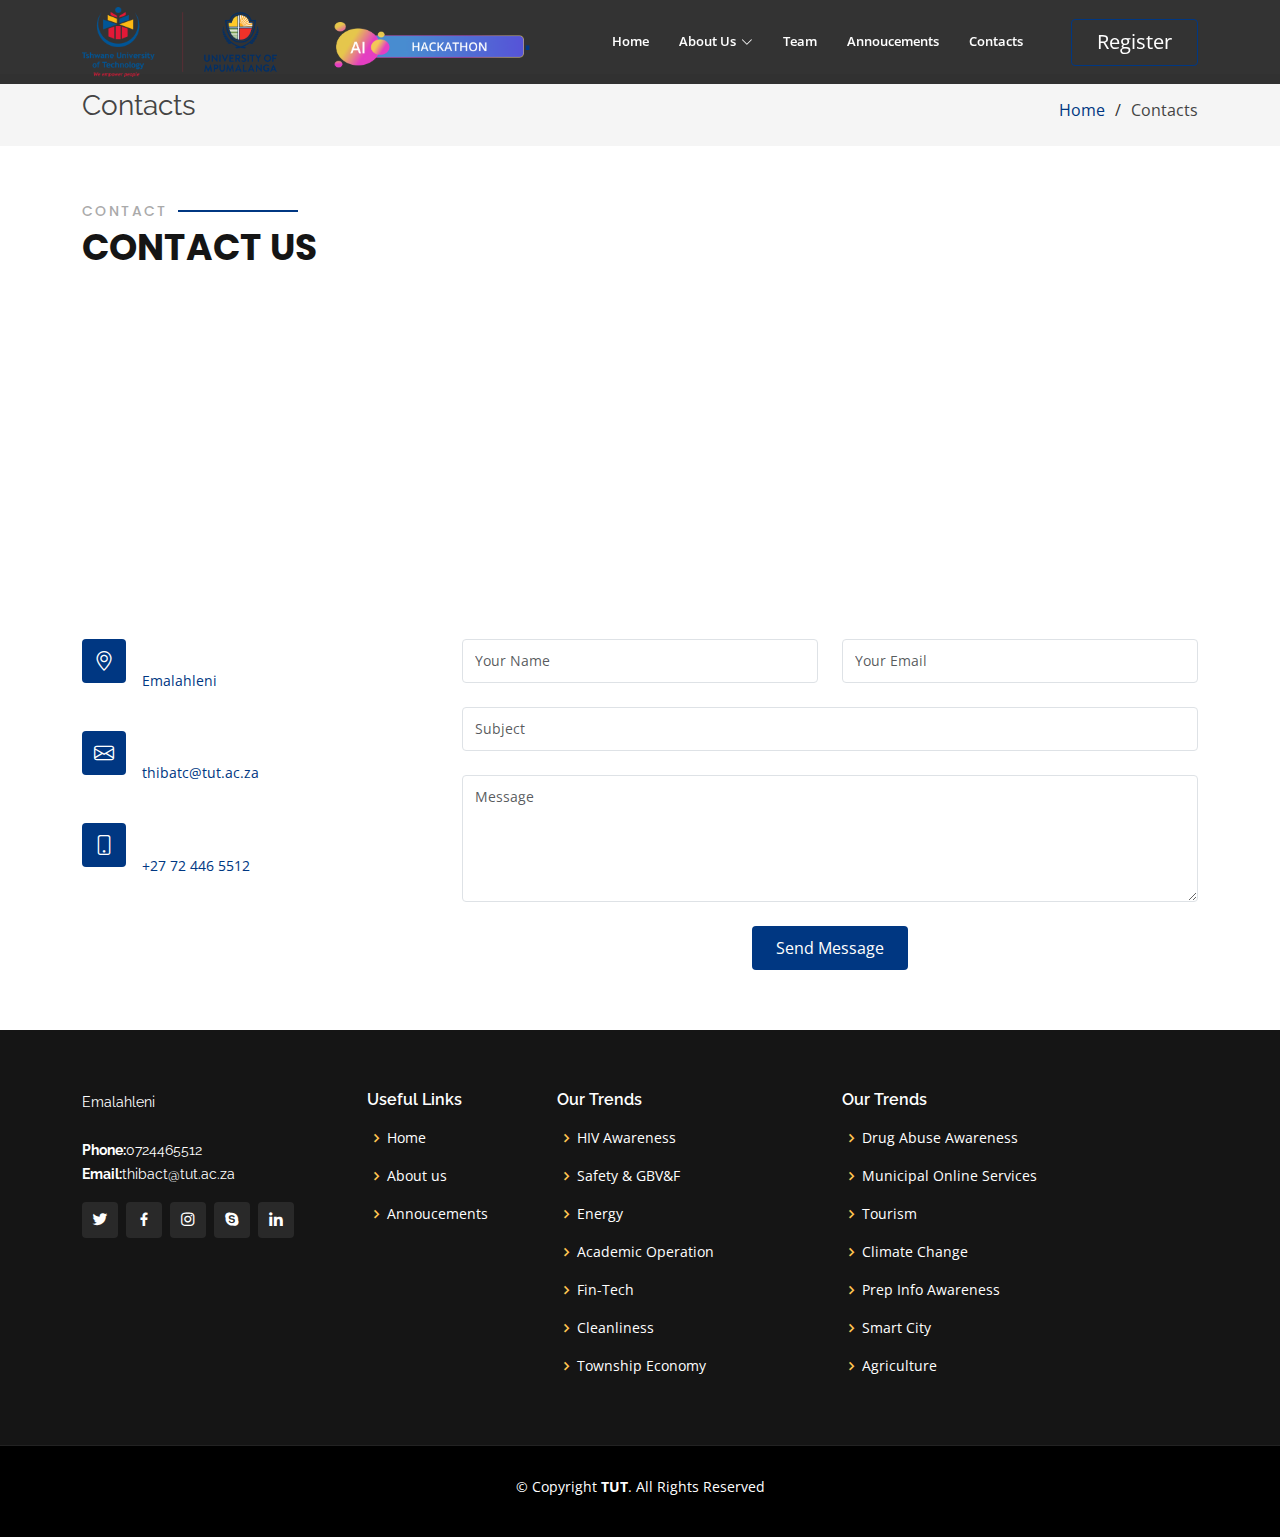
<file: contacts.html>
<!DOCTYPE html>
<html lang="en">

<head>
  <meta charset="utf-8">
  <meta content="width=device-width, initial-scale=1.0" name="viewport">

  <title></title>
  <meta content="" name="description">
  <meta content="" name="keywords">

  <!-- Favicons -->
  <link href="assets/img/favicon.png" rel="icon">
  <link href="assets/img/apple-touch-icon.png" rel="apple-touch-icon">

  <!-- Google Fonts -->
  <link href="https://fonts.googleapis.com/css?family=Open+Sans:300,300i,400,400i,600,600i,700,700i|Raleway:300,300i,400,400i,500,500i,600,600i,700,700i|Poppins:300,300i,400,400i,500,500i,600,600i,700,700i" rel="stylesheet">

  <!-- Vendor CSS Files -->
  <link href="assets/vendor/aos/aos.css" rel="stylesheet">
  <link href="assets/vendor/bootstrap/css/bootstrap.min.css" rel="stylesheet">
  <link href="assets/vendor/bootstrap-icons/bootstrap-icons.css" rel="stylesheet">
  <link href="assets/vendor/boxicons/css/boxicons.min.css" rel="stylesheet">
  <link href="assets/vendor/glightbox/css/glightbox.min.css" rel="stylesheet">
  <link href="assets/vendor/remixicon/remixicon.css" rel="stylesheet">
  <link href="assets/vendor/swiper/swiper-bundle.min.css" rel="stylesheet">

  <!-- Template Main CSS File -->
  <link href="assets/css/style.css" rel="stylesheet">

  <!-- =======================================================
  * Template Name: Gp
  * Updated: May 30 2023 with Bootstrap v5.3.0
  * Template URL: https://bootstrapmade.com/gp-free-multipurpose-html-bootstrap-template/
  * Author: BootstrapMade.com
  * License: https://bootstrapmade.com/license/
  ======================================================== -->
</head>

<body>

  <!-- ======= Header ======= -->
  <header id="header" class="fixed-top header-inner-pages">
    <div class="container d-flex align-items-center justify-content-lg-between">

      <h1 class="logo me-auto me-lg-0"><a href="index.html"><img src="assets/img/mp.png" alt="" class="img-fluid"><span>.</span></a></h1>
      <!-- Uncomment below if you prefer to use an image logo -->
      <!-- <a href="index.html" class="logo me-auto me-lg-0"><img src="assets/img/logo.png" alt="" class="img-fluid"></a>-->

      <nav id="navbar" class="navbar order-last order-lg-0">
        <ul>
          <li><a href="index.html">Home</a></li>
           <li class="dropdown"><a href="#about"><span>About Us</span> <i class="bi bi-chevron-down"></i></a>
            <ul>
              <li><a href="about.html">Who we are</a></li>
             
                
              </li>
              <li><a class="nav-link scrollto" href="#services">Vision,Mission,Values</a></li>
              <li><a class="nav-link scrollto" href="#team">Board & Management</a></li>
              
            </ul>
          </li>
         
          
          <li><a href="team.html">Team</a></li>
          <li><a href="announcements.html">Annoucements</a></li>
		  <li><a href="contacts.html">Contacts</a></li>

         
        </ul>
        <i class="bi bi-list mobile-nav-toggle"></i>
      </nav><!-- .navbar -->

      <a href="register.html" class="get-started-btn scrollto">Register</a>

    </div>
  </header><!-- End Header -->

  <main id="main">

    <!-- ======= Breadcrumbs ======= -->
    <section class="breadcrumbs">
      <div class="container">

        <div class="d-flex justify-content-between align-items-center">
          <h2>Contacts</h2>
          <ol>
            <li><a href="index.html">Home</a></li>
            <li>Contacts</li>
          </ol>
        </div>

      </div>
    </section><!-- End Breadcrumbs -->
	
	
	 <!-- ======= Contact Section ======= -->
    <section id="contact" class="contact">
      <div class="container" data-aos="fade-up">

        <div class="section-title">
          <h2>Contact</h2>
          <p>Contact Us</p>
        </div>

        <div>
          <iframe style="border:0; width: 100%; height: 270px;" src="https://www.google.com/maps/embed?pb=!1m14!1m8!1m3!1d12097.433213460943!2d-74.0062269!3d40.7101282!3m2!1i1024!2i768!4f13.1!3m3!1m2!1s0x0%3A0xb89d1fe6bc499443!2sDowntown+Conference+Center!5e0!3m2!1smk!2sbg!4v1539943755621" frameborder="0" allowfullscreen></iframe>
        </div>

        <div class="row mt-5">

          <div class="col-lg-4">
            <div class="info">
              <div class="address">
                <i class="bi bi-geo-alt"></i>
                <h4>Location:</h4>
                <p>Emalahleni</p>
              </div>

              <div class="email">
                <i class="bi bi-envelope"></i>
                <h4>Email:</h4>
                <p>thibatc@tut.ac.za</p>
              </div>

              <div class="phone">
                <i class="bi bi-phone"></i>
                <h4>Call:</h4>
                <p>+27 72 446 5512</p>
              </div>

            </div>

          </div>

          <div class="col-lg-8 mt-5 mt-lg-0">

            <form action="forms/contact.php" method="post" role="form" class="php-email-form">
              <div class="row">
                <div class="col-md-6 form-group">
                  <input type="text" name="name" class="form-control" id="name" placeholder="Your Name" required>
                </div>
                <div class="col-md-6 form-group mt-3 mt-md-0">
                  <input type="email" class="form-control" name="email" id="email" placeholder="Your Email" required>
                </div>
              </div>
              <div class="form-group mt-3">
                <input type="text" class="form-control" name="subject" id="subject" placeholder="Subject" required>
              </div>
              <div class="form-group mt-3">
                <textarea class="form-control" name="message" rows="5" placeholder="Message" required></textarea>
              </div>
              <div class="my-3">
                <div class="loading">Loading</div>
                <div class="error-message"></div>
                <div class="sent-message">Your message has been sent. Thank you!</div>
              </div>
              <div class="text-center"><button type="submit">Send Message</button></div>
            </form>

          </div>

        </div>

      </div>
    </section><!-- End Contact Section -->
	
	</main><!-- End #main -->
	
	<!-- ======= Footer ======= -->
  <footer id="footer">
    <div class="footer-top">
      <div class="container">
        <div class="row">

          <div class="col-lg-3 col-md-6">
            <div class="footer-info">
              
              <p>
                Emalahleni<br><br>
                <strong>Phone:</strong>0724465512<br>
                <strong>Email:</strong>thibact@tut.ac.za<br>
              </p>
              <div class="social-links mt-3">
                <a href="#" class="twitter"><i class="bx bxl-twitter"></i></a>
                <a href="#" class="facebook"><i class="bx bxl-facebook"></i></a>
                <a href="#" class="instagram"><i class="bx bxl-instagram"></i></a>
                <a href="#" class="google-plus"><i class="bx bxl-skype"></i></a>
                <a href="#" class="linkedin"><i class="bx bxl-linkedin"></i></a>
              </div>
            </div>
          </div>

          <div class="col-lg-2 col-md-6 footer-links">
            <h4>Useful Links</h4>
            <ul>
              <li><i class="bx bx-chevron-right"></i> <a href="index.html">Home</a></li>
              <li><i class="bx bx-chevron-right"></i> <a href="about.html">About us</a></li>
              <li><i class="bx bx-chevron-right"></i> <a href="announcements.html">Annoucements</a></li>
              
            </ul>
          </div>

          <div class="col-lg-3 col-md-6 footer-links">
            <h4>Our Trends</h4>
            <ul>
              <li><i class="bx bx-chevron-right"></i> <a href="#">HIV Awareness</a></li>
              <li><i class="bx bx-chevron-right"></i> <a href="#">Safety & GBV&F</a></li>
              <li><i class="bx bx-chevron-right"></i> <a href="#">Energy</a></li>
              <li><i class="bx bx-chevron-right"></i> <a href="#">Academic Operation</a></li>
              <li><i class="bx bx-chevron-right"></i> <a href="#">Fin-Tech</a></li>
			  <li><i class="bx bx-chevron-right"></i> <a href="#">Cleanliness</a></li>
              <li><i class="bx bx-chevron-right"></i> <a href="#">Township Economy</a></li>
            </ul>
          </div>
		  
		  <div class="col-lg-3 col-md-6 footer-links">
            <h4>Our Trends</h4>
            <ul>
              <li><i class="bx bx-chevron-right"></i> <a href="#">Drug Abuse Awareness</a></li>
              <li><i class="bx bx-chevron-right"></i> <a href="#">Municipal Online Services</a></li>
              <li><i class="bx bx-chevron-right"></i> <a href="#">Tourism</a></li>
              <li><i class="bx bx-chevron-right"></i> <a href="#">Climate Change</a></li>
              <li><i class="bx bx-chevron-right"></i> <a href="#">Prep Info Awareness</a></li>
			  <li><i class="bx bx-chevron-right"></i> <a href="#">Smart City</a></li>
              <li><i class="bx bx-chevron-right"></i> <a href="#">Agriculture</a></li>
            </ul>
          </div>

          <div class="col-lg-4 col-md-6 footer-newsletter">
            
            </form>

          </div>

        </div>
      </div>
    </div>

    <div class="container">
      <div class="copyright">
        &copy; Copyright <strong><span>TUT</span></strong>. All Rights Reserved
      </div>
      <div class="credits">
        <!-- All the links in the footer should remain intact. -->
        <!-- You can delete the links only if you purchased the pro version. -->
        <!-- Licensing information: https://bootstrapmade.com/license/ -->
        <!-- Purchase the pro version with working PHP/AJAX contact form: https://bootstrapmade.com/gp-free-multipurpose-html-bootstrap-template/ -->
      </div>
    </div>
  </footer><!-- End Footer -->

  <div id="preloader"></div>
  <a href="#" class="back-to-top d-flex align-items-center justify-content-center"><i class="bi bi-arrow-up-short"></i></a>

  <!-- Vendor JS Files -->
  <script src="assets/vendor/purecounter/purecounter_vanilla.js"></script>
  <script src="assets/vendor/aos/aos.js"></script>
  <script src="assets/vendor/bootstrap/js/bootstrap.bundle.min.js"></script>
  <script src="assets/vendor/glightbox/js/glightbox.min.js"></script>
  <script src="assets/vendor/isotope-layout/isotope.pkgd.min.js"></script>
  <script src="assets/vendor/swiper/swiper-bundle.min.js"></script>
  <script src="assets/vendor/php-email-form/validate.js"></script>

  <!-- Template Main JS File -->
  <script src="assets/js/main.js"></script>
</file>
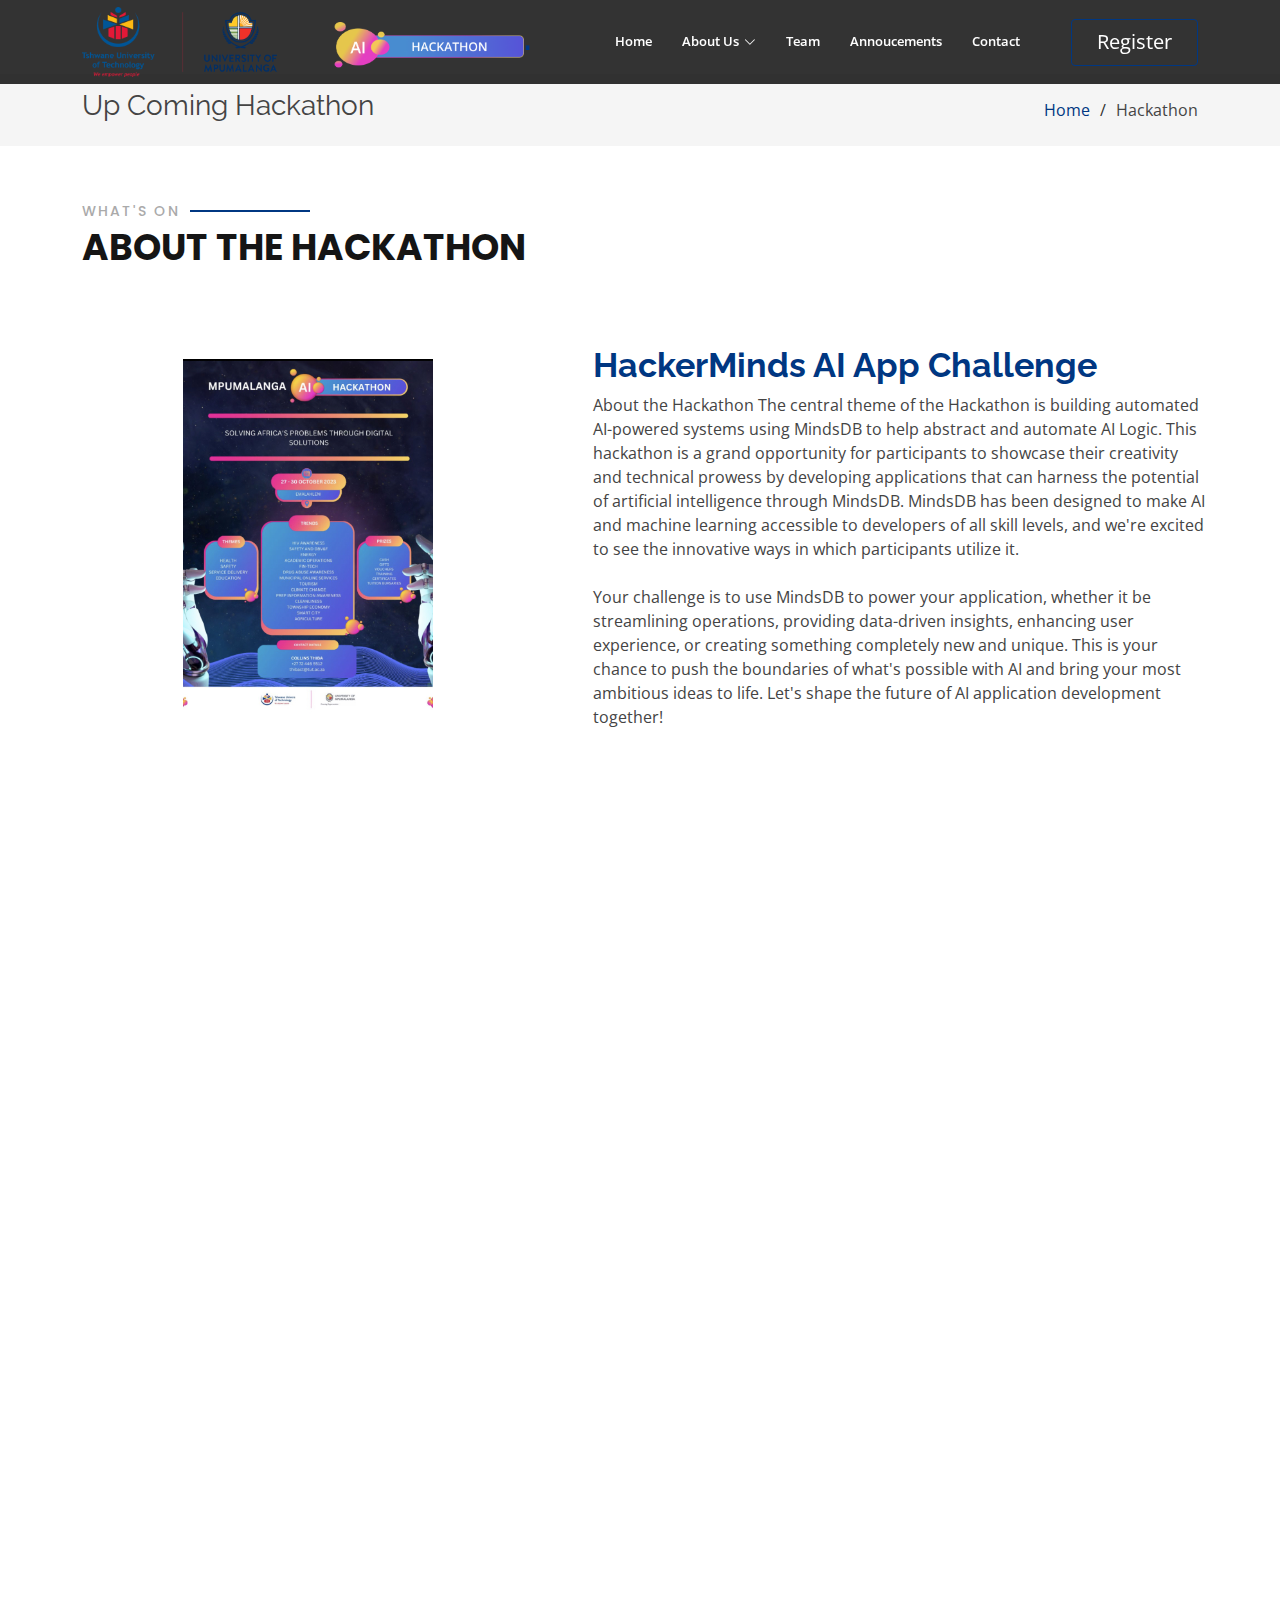
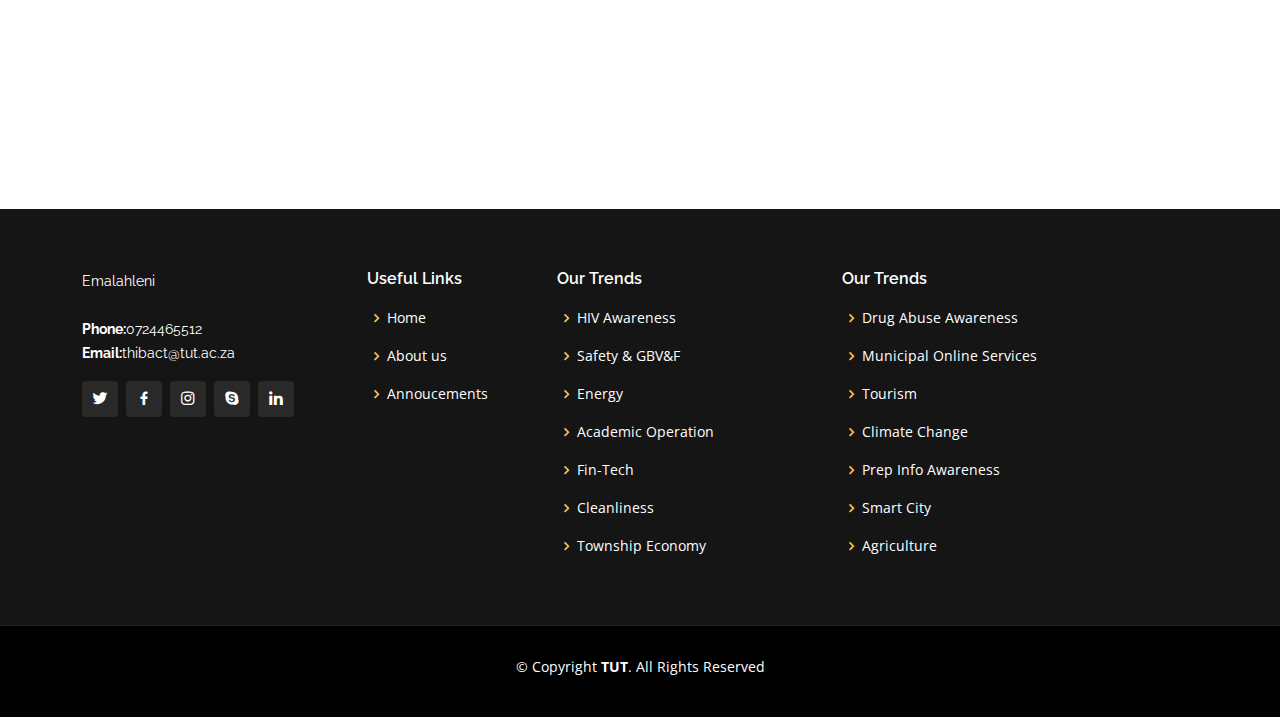
<file: hackathon.html>
<!DOCTYPE html>
<html lang="en">

<head>
  <meta charset="utf-8">
  <meta content="width=device-width, initial-scale=1.0" name="viewport">

  <title></title>
  <meta content="" name="description">
  <meta content="" name="keywords">

  <!-- Favicons -->
  <link href="assets/img/favicon.png" rel="icon">
  <link href="assets/img/apple-touch-icon.png" rel="apple-touch-icon">

  <!-- Google Fonts -->
  <link href="https://fonts.googleapis.com/css?family=Open+Sans:300,300i,400,400i,600,600i,700,700i|Raleway:300,300i,400,400i,500,500i,600,600i,700,700i|Poppins:300,300i,400,400i,500,500i,600,600i,700,700i" rel="stylesheet">

  <!-- Vendor CSS Files -->
  <link href="assets/vendor/aos/aos.css" rel="stylesheet">
  <link href="assets/vendor/bootstrap/css/bootstrap.min.css" rel="stylesheet">
  <link href="assets/vendor/bootstrap-icons/bootstrap-icons.css" rel="stylesheet">
  <link href="assets/vendor/boxicons/css/boxicons.min.css" rel="stylesheet">
  <link href="assets/vendor/glightbox/css/glightbox.min.css" rel="stylesheet">
  <link href="assets/vendor/remixicon/remixicon.css" rel="stylesheet">
  <link href="assets/vendor/swiper/swiper-bundle.min.css" rel="stylesheet">

  <!-- Template Main CSS File -->
  <link href="assets/css/style.css" rel="stylesheet">

  <!-- =======================================================
  * Template Name: Gp
  * Updated: May 30 2023 with Bootstrap v5.3.0
  * Template URL: https://bootstrapmade.com/gp-free-multipurpose-html-bootstrap-template/
  * Author: BootstrapMade.com
  * License: https://bootstrapmade.com/license/
  ======================================================== -->
</head>

<body>

 <!-- ======= Header ======= -->
  <header id="header" class="fixed-top header-inner-pages">
    <div class="container d-flex align-items-center justify-content-lg-between">

      <h1 class="logo me-auto me-lg-0"><a href="index.html"><img src="assets/img/mp.png" alt="" class="img-fluid"><span>.</span></a></h1>
      <!-- Uncomment below if you prefer to use an image logo -->
      <!-- <a href="index.html" class="logo me-auto me-lg-0"><img src="assets/img/logo.png" alt="" class="img-fluid"></a>-->

      <nav id="navbar" class="navbar order-last order-lg-0">
        <ul>
          <li><a href="index.html">Home</a></li>
           <li class="dropdown"><a href="#about"><span>About Us</span> <i class="bi bi-chevron-down"></i></a>
            <ul>
              <li><a href="about.html">Who we are</a></li>
             
                
              </li>
              <li><a class="nav-link scrollto" href="#services">Vision,Mission,Values</a></li>
              <li><a class="nav-link scrollto" href="#team">Board & Management</a></li>
              
            </ul>
          </li>
         
          
          <li><a href="team.html">Team</a></li>
          <li><a href="announcements.html">Annoucements</a></li>

          <li><a class="nav-link scrollto" href="#contact">Contact</a></li>
        </ul>
        <i class="bi bi-list mobile-nav-toggle"></i>
      </nav><!-- .navbar -->

      <a href="register.html" class="get-started-btn scrollto">Register</a>

    </div>
  </header><!-- End Header -->


  <main id="main">

    <!-- ======= Breadcrumbs ======= -->
    <section class="breadcrumbs">
      <div class="container">

        <div class="d-flex justify-content-between align-items-center">
          <h2>Up Coming Hackathon</h2>
          <ol>
            <li><a href="index.html">Home</a></li>
            <li>Hackathon</li>
          </ol>
        </div>

      </div>
    </section><!-- End Breadcrumbs -->




 <!-- ======= Counts Section ======= -->
    <section id="counts" class="counts">
      <div class="container" data-aos="fade-up">
        <div class="section-title">
          <h2>What's On</h2>
          <p>About the Hackathon</p>
        </div>
        <div class="row no-gutters">
          <div class="image col-xl-5 d-flex align-items-stretch justify-content-center justify-content-lg-start" data-aos="fade-right" data-aos-delay="100"></div>
          <div class="col-xl-7 ps-4 ps-lg-5 pe-4 pe-lg-1 d-flex align-items-stretch" data-aos="fade-left" data-aos-delay="100">
            <div class="content d-flex flex-column justify-content-center">
              <h3>HackerMinds AI App Challenge</h3>
              <p>
About the Hackathon

The central theme of the Hackathon is building automated AI-powered systems using MindsDB to help abstract and automate AI Logic. This hackathon is a grand opportunity for participants to showcase their creativity and technical prowess by developing applications that can harness the potential of artificial intelligence through MindsDB.

MindsDB has been designed to make AI and machine learning accessible to developers of all skill levels, and we're excited to see the innovative ways in which participants utilize it.


<br><br>
<p>Your challenge is to use MindsDB to power your application, whether it be streamlining operations, providing data-driven insights, enhancing user experience, or creating something completely new and unique. This is your chance to push the boundaries of what's possible with AI and bring your most ambitious ideas to life. Let's shape the future of AI application development together!</p>              <div class="row">

          </div>
        </div>

      </div>
    </section><!-- End Counts Section -->

	 <section id="about" class="about">
      <div class="container" data-aos="fade-up">
        <div class="section-title">


        </div>
        <div class="row">
          <div class="col-lg-6 order-1 order-lg-2" data-aos="fade-left" data-aos-delay="100">

          </div>
          <div class="col-lg-6 pt-4 pt-lg-0 order-2 order-lg-1 content" data-aos="fade-right" data-aos-delay="100">

            <ul>
              <li><i class="ri-check-double-line"></i> Date:27 - 30 October 20223 </li>
              <li><i class="ri-check-double-line"></i> Location: Emalahleni</li>
              <li><i class="ri-check-double-line"></i> Enquiries: Collins Thiba, thibatc@tut.ac.za</li>
            </ul>

          </div>
        </div>

      </div>
    </section><!-- End About Section -->


 <!-- ======= About Section ======= -->
    <section id="about" class="about">
      <div class="container" data-aos="fade-up">
        <div class="section-title">
          <h2>Requirements</h2>

        </div>
        <div class="row">
          <div class="col-lg-6 order-1 order-lg-2" data-aos="fade-left" data-aos-delay="100">

          </div>
          <div class="col-lg-6 pt-4 pt-lg-0 order-2 order-lg-1 content" data-aos="fade-right" data-aos-delay="100">

            <ul>
              <li><i class="ri-check-double-line"></i> Ullamco laboris nisi ut aliquip ex ea commodo consequat.</li>
              <li><i class="ri-check-double-line"></i> Duis aute irure dolor in reprehenderit in voluptate velit.</li>
              <li><i class="ri-check-double-line"></i> Ullamco laboris nisi ut aliquip ex ea commodo consequat. Duis aute irure dolor in reprehenderit in voluptate trideta storacalaperda mastiro dolore eu fugiat nulla pariatur.</li>
            </ul>

          </div>
        </div>

      </div>
    </section><!-- End About Section -->

	<section id="about" class="about">
      <div class="container" data-aos="fade-up">
        <div class="section-title">
          <h2>Prizes</h2>

        </div>
        <div class="row">
          <div class="col-lg-6 order-1 order-lg-2" data-aos="fade-left" data-aos-delay="100">

          </div>
          <div class="col-lg-6 pt-4 pt-lg-0 order-2 order-lg-1 content" data-aos="fade-right" data-aos-delay="100">

            <ul>
              <li><i class="ri-check-double-line"></i>Cash</li>
              <li><i class="ri-check-double-line"></i>Gifts</li>
              <li><i class="ri-check-double-line"></i> Vouchers</li>
			    <li><i class="ri-check-double-line"></i>Training</li>
              <li><i class="ri-check-double-line"></i>Certificates</li>
              <li><i class="ri-check-double-line"></i>Tuition Bursaries</li>
            </ul>

          </div>
        </div>

      </div>
    </section><!-- End About Section -->

	</main><!-- End #main -->

   <!-- ======= Footer ======= -->
  <footer id="footer">
    <div class="footer-top">
      <div class="container">
        <div class="row">

          <div class="col-lg-3 col-md-6">
            <div class="footer-info">
              
              <p>
                Emalahleni<br><br>
                <strong>Phone:</strong>0724465512<br>
                <strong>Email:</strong>thibact@tut.ac.za<br>
              </p>
              <div class="social-links mt-3">
                <a href="#" class="twitter"><i class="bx bxl-twitter"></i></a>
                <a href="#" class="facebook"><i class="bx bxl-facebook"></i></a>
                <a href="#" class="instagram"><i class="bx bxl-instagram"></i></a>
                <a href="#" class="google-plus"><i class="bx bxl-skype"></i></a>
                <a href="#" class="linkedin"><i class="bx bxl-linkedin"></i></a>
              </div>
            </div>
          </div>

          <div class="col-lg-2 col-md-6 footer-links">
            <h4>Useful Links</h4>
            <ul>
              <li><i class="bx bx-chevron-right"></i> <a href="index.html">Home</a></li>
              <li><i class="bx bx-chevron-right"></i> <a href="about.html">About us</a></li>
              <li><i class="bx bx-chevron-right"></i> <a href="announcements.html">Annoucements</a></li>
              
            </ul>
          </div>

          <div class="col-lg-3 col-md-6 footer-links">
            <h4>Our Trends</h4>
            <ul>
              <li><i class="bx bx-chevron-right"></i> <a href="#">HIV Awareness</a></li>
              <li><i class="bx bx-chevron-right"></i> <a href="#">Safety & GBV&F</a></li>
              <li><i class="bx bx-chevron-right"></i> <a href="#">Energy</a></li>
              <li><i class="bx bx-chevron-right"></i> <a href="#">Academic Operation</a></li>
              <li><i class="bx bx-chevron-right"></i> <a href="#">Fin-Tech</a></li>
			  <li><i class="bx bx-chevron-right"></i> <a href="#">Cleanliness</a></li>
              <li><i class="bx bx-chevron-right"></i> <a href="#">Township Economy</a></li>
            </ul>
          </div>
		  
		  <div class="col-lg-3 col-md-6 footer-links">
            <h4>Our Trends</h4>
            <ul>
              <li><i class="bx bx-chevron-right"></i> <a href="#">Drug Abuse Awareness</a></li>
              <li><i class="bx bx-chevron-right"></i> <a href="#">Municipal Online Services</a></li>
              <li><i class="bx bx-chevron-right"></i> <a href="#">Tourism</a></li>
              <li><i class="bx bx-chevron-right"></i> <a href="#">Climate Change</a></li>
              <li><i class="bx bx-chevron-right"></i> <a href="#">Prep Info Awareness</a></li>
			  <li><i class="bx bx-chevron-right"></i> <a href="#">Smart City</a></li>
              <li><i class="bx bx-chevron-right"></i> <a href="#">Agriculture</a></li>
            </ul>
          </div>

          <div class="col-lg-4 col-md-6 footer-newsletter">
            
            </form>

          </div>

        </div>
      </div>
    </div>

    <div class="container">
      <div class="copyright">
        &copy; Copyright <strong><span>TUT</span></strong>. All Rights Reserved
      </div>
      <div class="credits">
        <!-- All the links in the footer should remain intact. -->
        <!-- You can delete the links only if you purchased the pro version. -->
        <!-- Licensing information: https://bootstrapmade.com/license/ -->
        <!-- Purchase the pro version with working PHP/AJAX contact form: https://bootstrapmade.com/gp-free-multipurpose-html-bootstrap-template/ -->
      </div>
    </div>
  </footer><!-- End Footer -->

  <div id="preloader"></div>
  <a href="#" class="back-to-top d-flex align-items-center justify-content-center"><i class="bi bi-arrow-up-short"></i></a>

  <!-- Vendor JS Files -->
  <script src="assets/vendor/purecounter/purecounter_vanilla.js"></script>
  <script src="assets/vendor/aos/aos.js"></script>
  <script src="assets/vendor/bootstrap/js/bootstrap.bundle.min.js"></script>
  <script src="assets/vendor/glightbox/js/glightbox.min.js"></script>
  <script src="assets/vendor/isotope-layout/isotope.pkgd.min.js"></script>
  <script src="assets/vendor/swiper/swiper-bundle.min.js"></script>
  <script src="assets/vendor/php-email-form/validate.js"></script>

  <!-- Template Main JS File -->
  <script src="assets/js/main.js"></script>

</body>

</html>
</file>
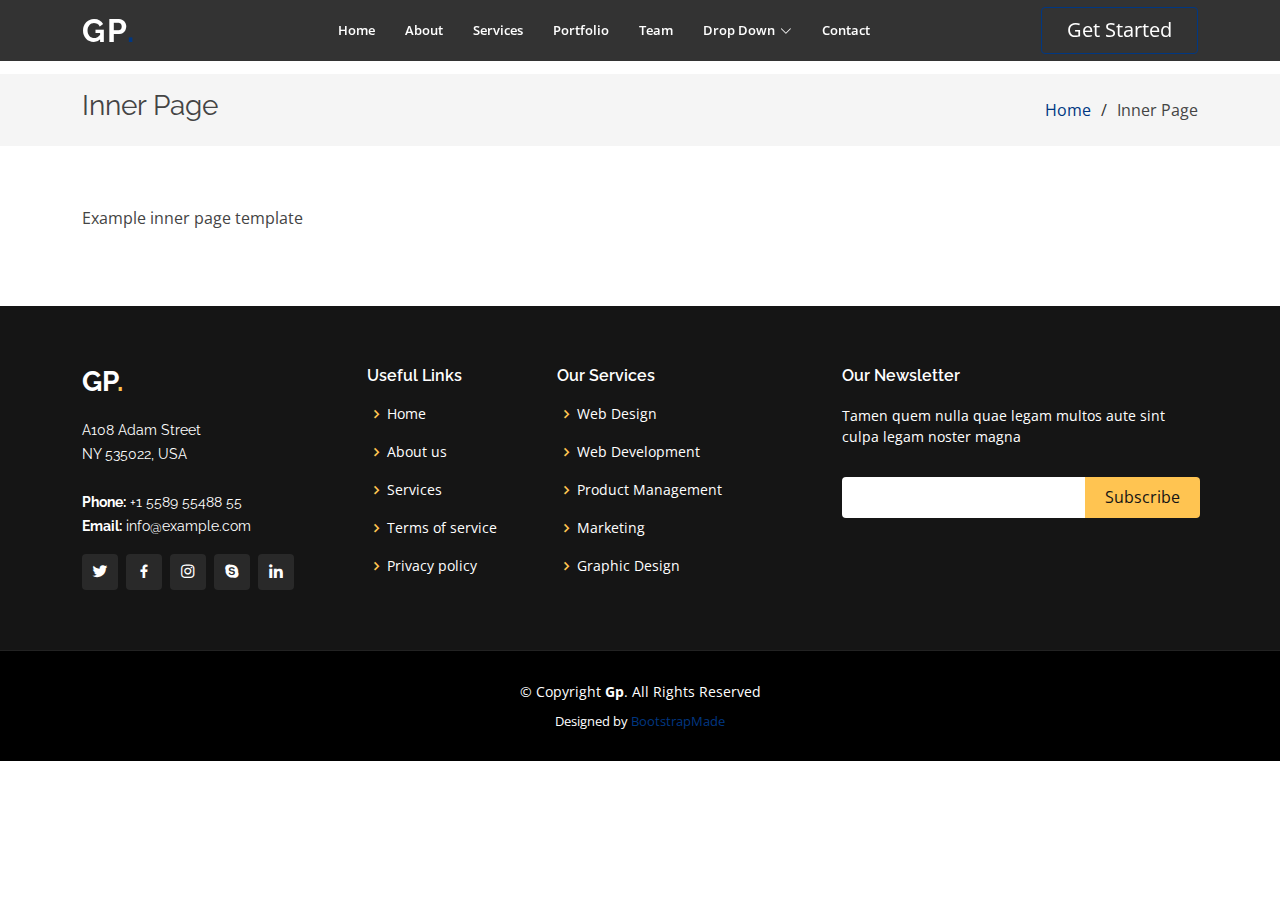
<file: inner-page.html>
<!DOCTYPE html>
<html lang="en">

<head>
  <meta charset="utf-8">
  <meta content="width=device-width, initial-scale=1.0" name="viewport">

  <title>Inner Page - Gp Bootstrap Template</title>
  <meta content="" name="description">
  <meta content="" name="keywords">

  <!-- Favicons -->
  <link href="assets/img/favicon.png" rel="icon">
  <link href="assets/img/apple-touch-icon.png" rel="apple-touch-icon">

  <!-- Google Fonts -->
  <link href="https://fonts.googleapis.com/css?family=Open+Sans:300,300i,400,400i,600,600i,700,700i|Raleway:300,300i,400,400i,500,500i,600,600i,700,700i|Poppins:300,300i,400,400i,500,500i,600,600i,700,700i" rel="stylesheet">

  <!-- Vendor CSS Files -->
  <link href="assets/vendor/aos/aos.css" rel="stylesheet">
  <link href="assets/vendor/bootstrap/css/bootstrap.min.css" rel="stylesheet">
  <link href="assets/vendor/bootstrap-icons/bootstrap-icons.css" rel="stylesheet">
  <link href="assets/vendor/boxicons/css/boxicons.min.css" rel="stylesheet">
  <link href="assets/vendor/glightbox/css/glightbox.min.css" rel="stylesheet">
  <link href="assets/vendor/remixicon/remixicon.css" rel="stylesheet">
  <link href="assets/vendor/swiper/swiper-bundle.min.css" rel="stylesheet">

  <!-- Template Main CSS File -->
  <link href="assets/css/style.css" rel="stylesheet">

  <!-- =======================================================
  * Template Name: Gp
  * Updated: May 30 2023 with Bootstrap v5.3.0
  * Template URL: https://bootstrapmade.com/gp-free-multipurpose-html-bootstrap-template/
  * Author: BootstrapMade.com
  * License: https://bootstrapmade.com/license/
  ======================================================== -->
</head>

<body>

  <!-- ======= Header ======= -->
  <header id="header" class="fixed-top header-inner-pages">
    <div class="container d-flex align-items-center justify-content-lg-between">

      <h1 class="logo me-auto me-lg-0"><a href="index.html">Gp<span>.</span></a></h1>
      <!-- Uncomment below if you prefer to use an image logo -->
      <!-- <a href="index.html" class="logo me-auto me-lg-0"><img src="assets/img/logo.png" alt="" class="img-fluid"></a>-->

      <nav id="navbar" class="navbar order-last order-lg-0">
        <ul>
          <li><a class="nav-link scrollto " href="#hero">Home</a></li>
          <li><a class="nav-link scrollto" href="#about">About</a></li>
          <li><a class="nav-link scrollto" href="#services">Services</a></li>
          <li><a class="nav-link scrollto " href="#portfolio">Portfolio</a></li>
          <li><a class="nav-link scrollto" href="#team">Team</a></li>
          <li class="dropdown"><a href="#"><span>Drop Down</span> <i class="bi bi-chevron-down"></i></a>
            <ul>
              <li><a href="#">Drop Down 1</a></li>
              <li class="dropdown"><a href="#"><span>Deep Drop Down</span> <i class="bi bi-chevron-right"></i></a>
                <ul>
                  <li><a href="#">Deep Drop Down 1</a></li>
                  <li><a href="#">Deep Drop Down 2</a></li>
                  <li><a href="#">Deep Drop Down 3</a></li>
                  <li><a href="#">Deep Drop Down 4</a></li>
                  <li><a href="#">Deep Drop Down 5</a></li>
                </ul>
              </li>
              <li><a href="#">Drop Down 2</a></li>
              <li><a href="#">Drop Down 3</a></li>
              <li><a href="#">Drop Down 4</a></li>
            </ul>
          </li>
          <li><a class="nav-link scrollto" href="#contact">Contact</a></li>
        </ul>
        <i class="bi bi-list mobile-nav-toggle"></i>
      </nav><!-- .navbar -->

      <a href="#about" class="get-started-btn scrollto">Get Started</a>

    </div>
  </header><!-- End Header -->

  <main id="main">

    <!-- ======= Breadcrumbs ======= -->
    <section class="breadcrumbs">
      <div class="container">

        <div class="d-flex justify-content-between align-items-center">
          <h2>Inner Page</h2>
          <ol>
            <li><a href="index.html">Home</a></li>
            <li>Inner Page</li>
          </ol>
        </div>

      </div>
    </section><!-- End Breadcrumbs -->

    <section class="inner-page">
      <div class="container">
        <p>
          Example inner page template
        </p>
      </div>
    </section>

  </main><!-- End #main -->

  <!-- ======= Footer ======= -->
  <footer id="footer">
    <div class="footer-top">
      <div class="container">
        <div class="row">

          <div class="col-lg-3 col-md-6">
            <div class="footer-info">
              <h3>Gp<span>.</span></h3>
              <p>
                A108 Adam Street <br>
                NY 535022, USA<br><br>
                <strong>Phone:</strong> +1 5589 55488 55<br>
                <strong>Email:</strong> info@example.com<br>
              </p>
              <div class="social-links mt-3">
                <a href="#" class="twitter"><i class="bx bxl-twitter"></i></a>
                <a href="#" class="facebook"><i class="bx bxl-facebook"></i></a>
                <a href="#" class="instagram"><i class="bx bxl-instagram"></i></a>
                <a href="#" class="google-plus"><i class="bx bxl-skype"></i></a>
                <a href="#" class="linkedin"><i class="bx bxl-linkedin"></i></a>
              </div>
            </div>
          </div>

          <div class="col-lg-2 col-md-6 footer-links">
            <h4>Useful Links</h4>
            <ul>
              <li><i class="bx bx-chevron-right"></i> <a href="#">Home</a></li>
              <li><i class="bx bx-chevron-right"></i> <a href="#">About us</a></li>
              <li><i class="bx bx-chevron-right"></i> <a href="#">Services</a></li>
              <li><i class="bx bx-chevron-right"></i> <a href="#">Terms of service</a></li>
              <li><i class="bx bx-chevron-right"></i> <a href="#">Privacy policy</a></li>
            </ul>
          </div>

          <div class="col-lg-3 col-md-6 footer-links">
            <h4>Our Services</h4>
            <ul>
              <li><i class="bx bx-chevron-right"></i> <a href="#">Web Design</a></li>
              <li><i class="bx bx-chevron-right"></i> <a href="#">Web Development</a></li>
              <li><i class="bx bx-chevron-right"></i> <a href="#">Product Management</a></li>
              <li><i class="bx bx-chevron-right"></i> <a href="#">Marketing</a></li>
              <li><i class="bx bx-chevron-right"></i> <a href="#">Graphic Design</a></li>
            </ul>
          </div>

          <div class="col-lg-4 col-md-6 footer-newsletter">
            <h4>Our Newsletter</h4>
            <p>Tamen quem nulla quae legam multos aute sint culpa legam noster magna</p>
            <form action="" method="post">
              <input type="email" name="email"><input type="submit" value="Subscribe">
            </form>

          </div>

        </div>
      </div>
    </div>

    <div class="container">
      <div class="copyright">
        &copy; Copyright <strong><span>Gp</span></strong>. All Rights Reserved
      </div>
      <div class="credits">
        <!-- All the links in the footer should remain intact. -->
        <!-- You can delete the links only if you purchased the pro version. -->
        <!-- Licensing information: https://bootstrapmade.com/license/ -->
        <!-- Purchase the pro version with working PHP/AJAX contact form: https://bootstrapmade.com/gp-free-multipurpose-html-bootstrap-template/ -->
        Designed by <a href="https://bootstrapmade.com/">BootstrapMade</a>
      </div>
    </div>
  </footer><!-- End Footer -->

  <div id="preloader"></div>
  <a href="#" class="back-to-top d-flex align-items-center justify-content-center"><i class="bi bi-arrow-up-short"></i></a>

  <!-- Vendor JS Files -->
  <script src="assets/vendor/purecounter/purecounter_vanilla.js"></script>
  <script src="assets/vendor/aos/aos.js"></script>
  <script src="assets/vendor/bootstrap/js/bootstrap.bundle.min.js"></script>
  <script src="assets/vendor/glightbox/js/glightbox.min.js"></script>
  <script src="assets/vendor/isotope-layout/isotope.pkgd.min.js"></script>
  <script src="assets/vendor/swiper/swiper-bundle.min.js"></script>
  <script src="assets/vendor/php-email-form/validate.js"></script>

  <!-- Template Main JS File -->
  <script src="assets/js/main.js"></script>

</body>

</html>
</file>
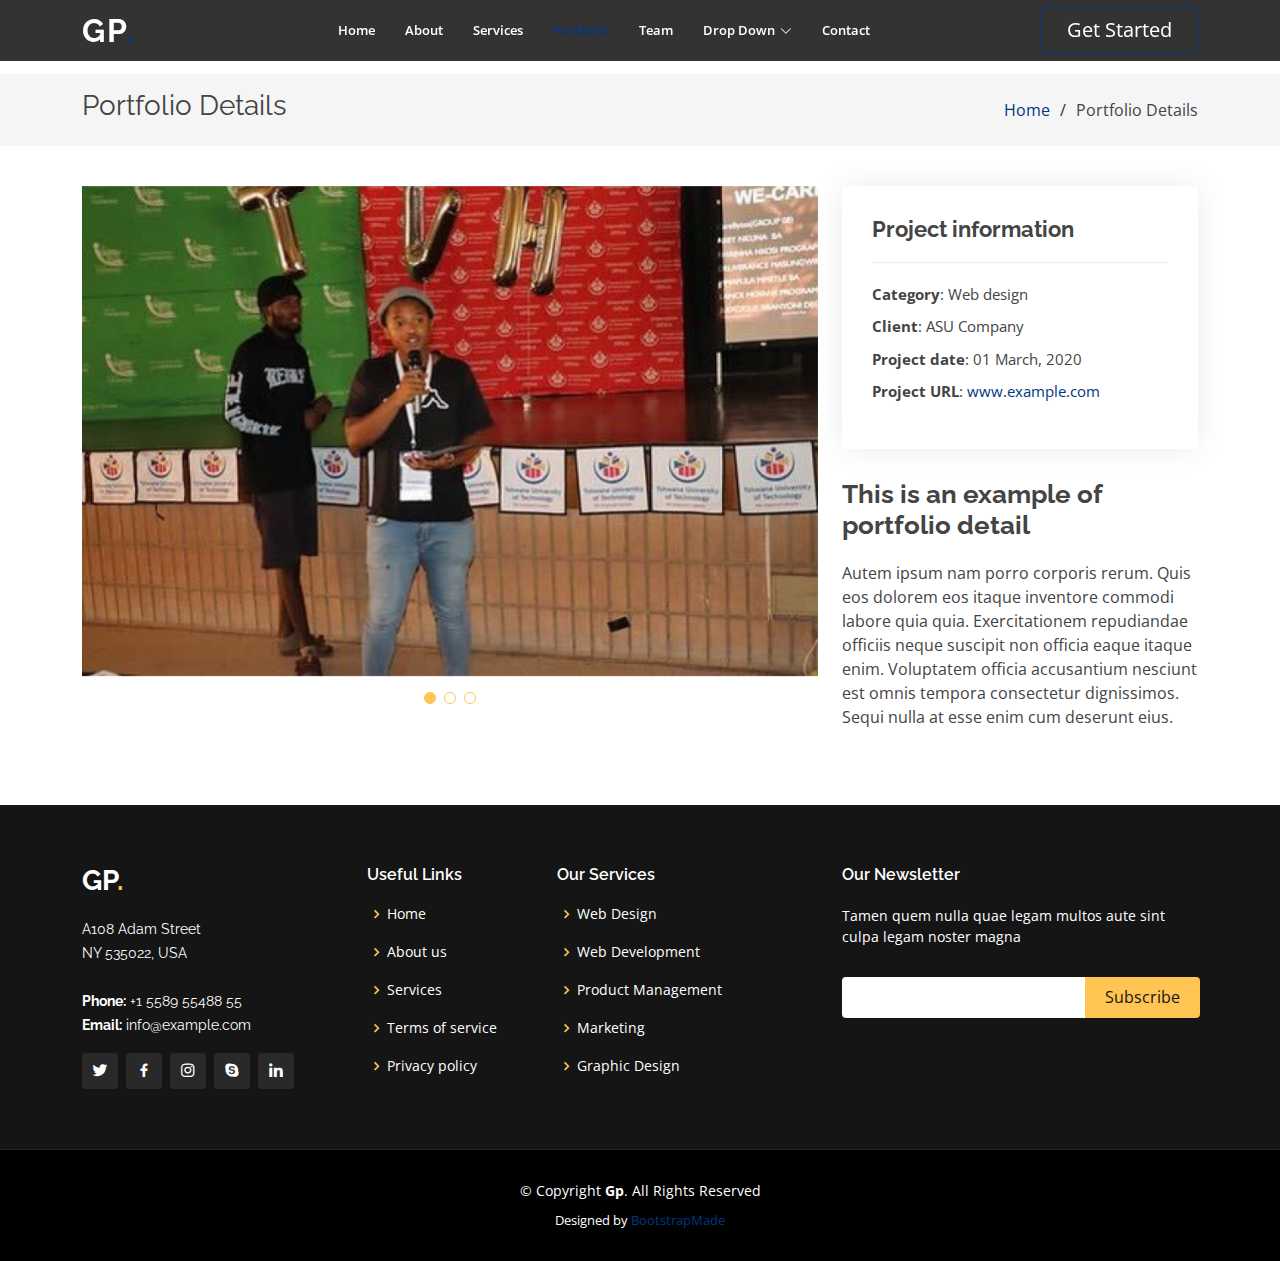
<file: portfolio-details.html>
<!DOCTYPE html>
<html lang="en">

<head>
  <meta charset="utf-8">
  <meta content="width=device-width, initial-scale=1.0" name="viewport">

  <title>Portfolio Details - Gp Bootstrap Template</title>
  <meta content="" name="description">
  <meta content="" name="keywords">

  <!-- Favicons -->
  <link href="assets/img/favicon.png" rel="icon">
  <link href="assets/img/apple-touch-icon.png" rel="apple-touch-icon">

  <!-- Google Fonts -->
  <link href="https://fonts.googleapis.com/css?family=Open+Sans:300,300i,400,400i,600,600i,700,700i|Raleway:300,300i,400,400i,500,500i,600,600i,700,700i|Poppins:300,300i,400,400i,500,500i,600,600i,700,700i" rel="stylesheet">

  <!-- Vendor CSS Files -->
  <link href="assets/vendor/aos/aos.css" rel="stylesheet">
  <link href="assets/vendor/bootstrap/css/bootstrap.min.css" rel="stylesheet">
  <link href="assets/vendor/bootstrap-icons/bootstrap-icons.css" rel="stylesheet">
  <link href="assets/vendor/boxicons/css/boxicons.min.css" rel="stylesheet">
  <link href="assets/vendor/glightbox/css/glightbox.min.css" rel="stylesheet">
  <link href="assets/vendor/remixicon/remixicon.css" rel="stylesheet">
  <link href="assets/vendor/swiper/swiper-bundle.min.css" rel="stylesheet">

  <!-- Template Main CSS File -->
  <link href="assets/css/style.css" rel="stylesheet">

  <!-- =======================================================
  * Template Name: Gp
  * Updated: May 30 2023 with Bootstrap v5.3.0
  * Template URL: https://bootstrapmade.com/gp-free-multipurpose-html-bootstrap-template/
  * Author: BootstrapMade.com
  * License: https://bootstrapmade.com/license/
  ======================================================== -->
</head>

<body>

  <!-- ======= Header ======= -->
  <header id="header" class="fixed-top header-inner-pages">
    <div class="container d-flex align-items-center justify-content-lg-between">

      <h1 class="logo me-auto me-lg-0"><a href="index.html">Gp<span>.</span></a></h1>
      <!-- Uncomment below if you prefer to use an image logo -->
      <!-- <a href="index.html" class="logo me-auto me-lg-0"><img src="assets/img/logo.png" alt="" class="img-fluid"></a>-->

      <nav id="navbar" class="navbar order-last order-lg-0">
        <ul>
          <li><a class="nav-link scrollto " href="#hero">Home</a></li>
          <li><a class="nav-link scrollto" href="#about">About</a></li>
          <li><a class="nav-link scrollto" href="#services">Services</a></li>
          <li><a class="nav-link scrollto active" href="#portfolio">Portfolio</a></li>
          <li><a class="nav-link scrollto" href="#team">Team</a></li>
          <li class="dropdown"><a href="#"><span>Drop Down</span> <i class="bi bi-chevron-down"></i></a>
            <ul>
              <li><a href="#">Drop Down 1</a></li>
              <li class="dropdown"><a href="#"><span>Deep Drop Down</span> <i class="bi bi-chevron-right"></i></a>
                <ul>
                  <li><a href="#">Deep Drop Down 1</a></li>
                  <li><a href="#">Deep Drop Down 2</a></li>
                  <li><a href="#">Deep Drop Down 3</a></li>
                  <li><a href="#">Deep Drop Down 4</a></li>
                  <li><a href="#">Deep Drop Down 5</a></li>
                </ul>
              </li>
              <li><a href="#">Drop Down 2</a></li>
              <li><a href="#">Drop Down 3</a></li>
              <li><a href="#">Drop Down 4</a></li>
            </ul>
          </li>
          <li><a class="nav-link scrollto" href="#contact">Contact</a></li>
        </ul>
        <i class="bi bi-list mobile-nav-toggle"></i>
      </nav><!-- .navbar -->

      <a href="#about" class="get-started-btn scrollto">Get Started</a>

    </div>
  </header><!-- End Header -->

  <main id="main">

    <!-- ======= Breadcrumbs ======= -->
    <section id="breadcrumbs" class="breadcrumbs">
      <div class="container">

        <div class="d-flex justify-content-between align-items-center">
          <h2>Portfolio Details</h2>
          <ol>
            <li><a href="index.html">Home</a></li>
            <li>Portfolio Details</li>
          </ol>
        </div>

      </div>
    </section><!-- End Breadcrumbs -->

    <!-- ======= Portfolio Details Section ======= -->
    <section id="portfolio-details" class="portfolio-details">
      <div class="container">

        <div class="row gy-4">

          <div class="col-lg-8">
            <div class="portfolio-details-slider swiper">
              <div class="swiper-wrapper align-items-center">

                <div class="swiper-slide">
                  <img src="assets/img/portfolio/portfolio-1.jpg" alt="">
                </div>

                <div class="swiper-slide">
                  <img src="assets/img/portfolio/portfolio-2.jpg" alt="">
                </div>

                <div class="swiper-slide">
                  <img src="assets/img/portfolio/portfolio-3.jpg" alt="">
                </div>

              </div>
              <div class="swiper-pagination"></div>
            </div>
          </div>

          <div class="col-lg-4">
            <div class="portfolio-info">
              <h3>Project information</h3>
              <ul>
                <li><strong>Category</strong>: Web design</li>
                <li><strong>Client</strong>: ASU Company</li>
                <li><strong>Project date</strong>: 01 March, 2020</li>
                <li><strong>Project URL</strong>: <a href="#">www.example.com</a></li>
              </ul>
            </div>
            <div class="portfolio-description">
              <h2>This is an example of portfolio detail</h2>
              <p>
                Autem ipsum nam porro corporis rerum. Quis eos dolorem eos itaque inventore commodi labore quia quia. Exercitationem repudiandae officiis neque suscipit non officia eaque itaque enim. Voluptatem officia accusantium nesciunt est omnis tempora consectetur dignissimos. Sequi nulla at esse enim cum deserunt eius.
              </p>
            </div>
          </div>

        </div>

      </div>
    </section><!-- End Portfolio Details Section -->

  </main><!-- End #main -->

  <!-- ======= Footer ======= -->
  <footer id="footer">
    <div class="footer-top">
      <div class="container">
        <div class="row">

          <div class="col-lg-3 col-md-6">
            <div class="footer-info">
              <h3>Gp<span>.</span></h3>
              <p>
                A108 Adam Street <br>
                NY 535022, USA<br><br>
                <strong>Phone:</strong> +1 5589 55488 55<br>
                <strong>Email:</strong> info@example.com<br>
              </p>
              <div class="social-links mt-3">
                <a href="#" class="twitter"><i class="bx bxl-twitter"></i></a>
                <a href="#" class="facebook"><i class="bx bxl-facebook"></i></a>
                <a href="#" class="instagram"><i class="bx bxl-instagram"></i></a>
                <a href="#" class="google-plus"><i class="bx bxl-skype"></i></a>
                <a href="#" class="linkedin"><i class="bx bxl-linkedin"></i></a>
              </div>
            </div>
          </div>

          <div class="col-lg-2 col-md-6 footer-links">
            <h4>Useful Links</h4>
            <ul>
              <li><i class="bx bx-chevron-right"></i> <a href="#">Home</a></li>
              <li><i class="bx bx-chevron-right"></i> <a href="#">About us</a></li>
              <li><i class="bx bx-chevron-right"></i> <a href="#">Services</a></li>
              <li><i class="bx bx-chevron-right"></i> <a href="#">Terms of service</a></li>
              <li><i class="bx bx-chevron-right"></i> <a href="#">Privacy policy</a></li>
            </ul>
          </div>

          <div class="col-lg-3 col-md-6 footer-links">
            <h4>Our Services</h4>
            <ul>
              <li><i class="bx bx-chevron-right"></i> <a href="#">Web Design</a></li>
              <li><i class="bx bx-chevron-right"></i> <a href="#">Web Development</a></li>
              <li><i class="bx bx-chevron-right"></i> <a href="#">Product Management</a></li>
              <li><i class="bx bx-chevron-right"></i> <a href="#">Marketing</a></li>
              <li><i class="bx bx-chevron-right"></i> <a href="#">Graphic Design</a></li>
            </ul>
          </div>

          <div class="col-lg-4 col-md-6 footer-newsletter">
            <h4>Our Newsletter</h4>
            <p>Tamen quem nulla quae legam multos aute sint culpa legam noster magna</p>
            <form action="" method="post">
              <input type="email" name="email"><input type="submit" value="Subscribe">
            </form>

          </div>

        </div>
      </div>
    </div>

    <div class="container">
      <div class="copyright">
        &copy; Copyright <strong><span>Gp</span></strong>. All Rights Reserved
      </div>
      <div class="credits">
        <!-- All the links in the footer should remain intact. -->
        <!-- You can delete the links only if you purchased the pro version. -->
        <!-- Licensing information: https://bootstrapmade.com/license/ -->
        <!-- Purchase the pro version with working PHP/AJAX contact form: https://bootstrapmade.com/gp-free-multipurpose-html-bootstrap-template/ -->
        Designed by <a href="https://bootstrapmade.com/">BootstrapMade</a>
      </div>
    </div>
  </footer><!-- End Footer -->

  <div id="preloader"></div>
  <a href="#" class="back-to-top d-flex align-items-center justify-content-center"><i class="bi bi-arrow-up-short"></i></a>

  <!-- Vendor JS Files -->
  <script src="assets/vendor/purecounter/purecounter_vanilla.js"></script>
  <script src="assets/vendor/aos/aos.js"></script>
  <script src="assets/vendor/bootstrap/js/bootstrap.bundle.min.js"></script>
  <script src="assets/vendor/glightbox/js/glightbox.min.js"></script>
  <script src="assets/vendor/isotope-layout/isotope.pkgd.min.js"></script>
  <script src="assets/vendor/swiper/swiper-bundle.min.js"></script>
  <script src="assets/vendor/php-email-form/validate.js"></script>

  <!-- Template Main JS File -->
  <script src="assets/js/main.js"></script>

</body>

</html>
</file>
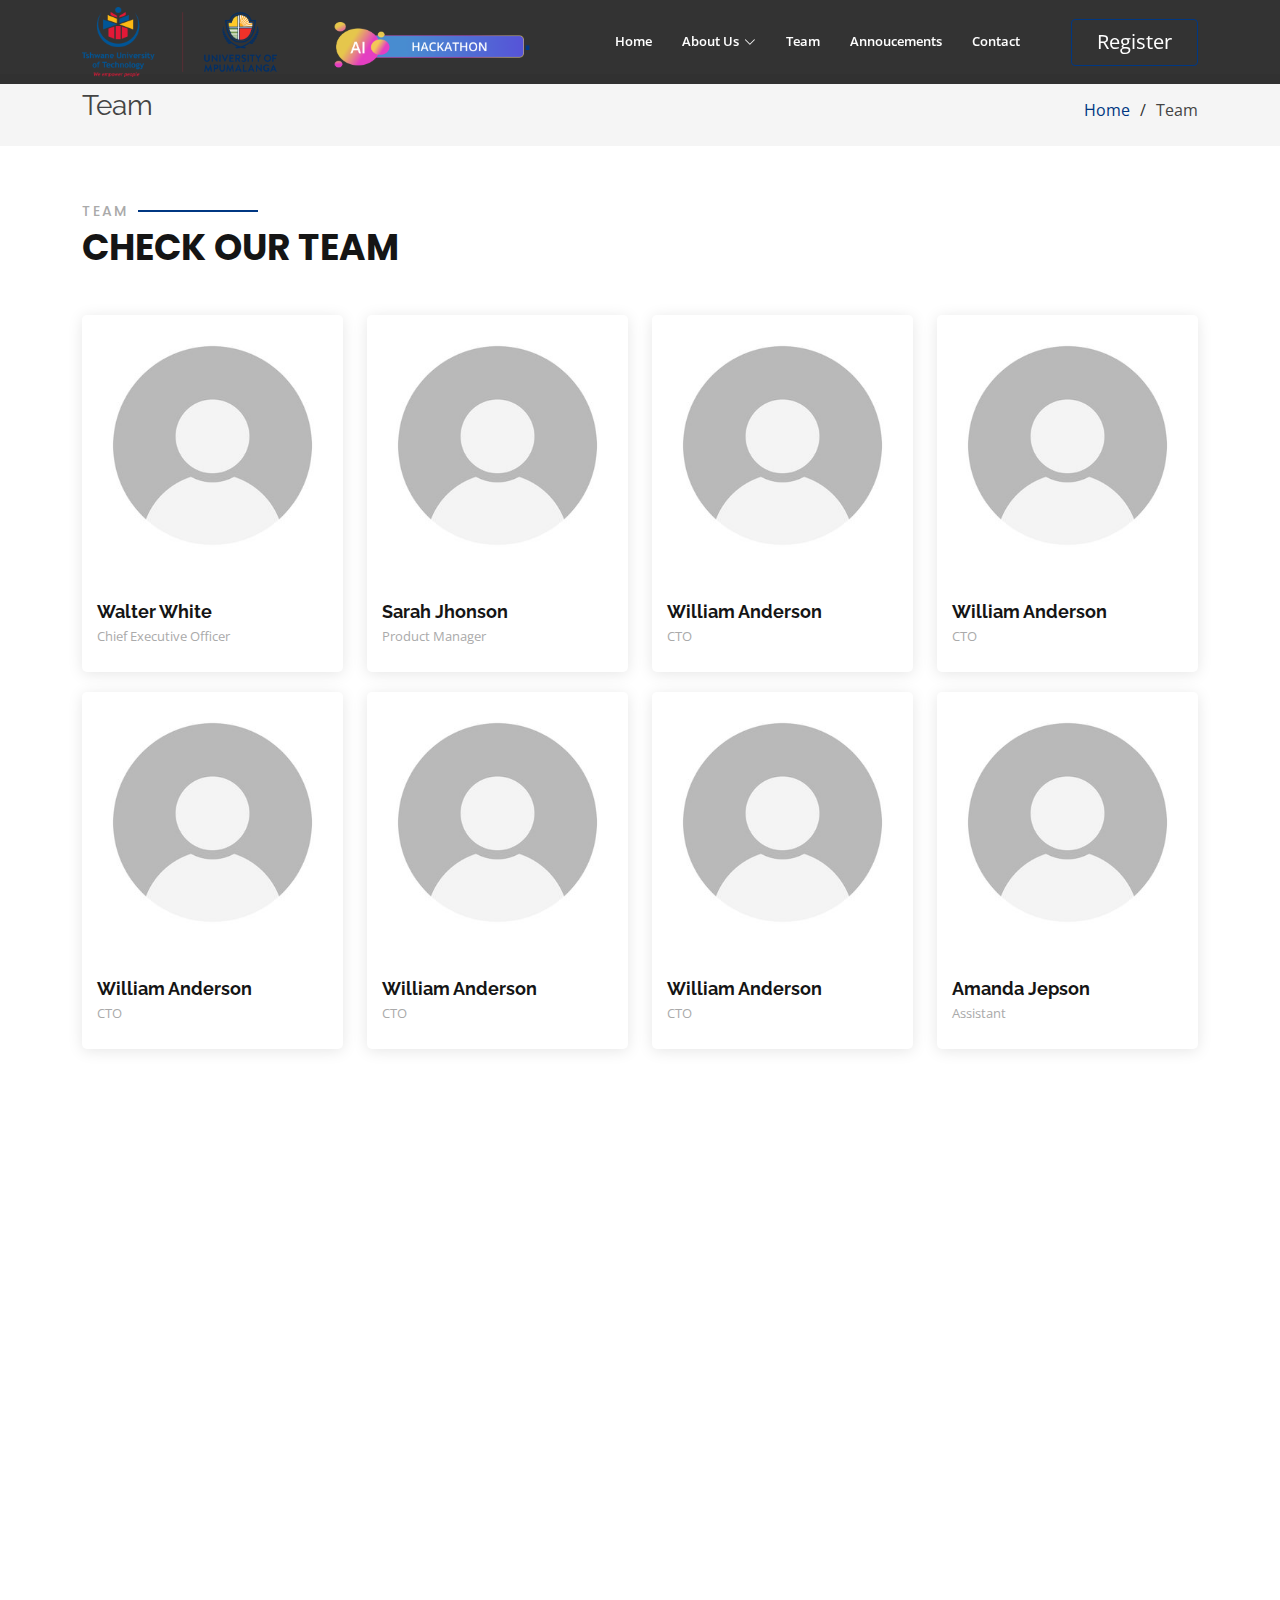
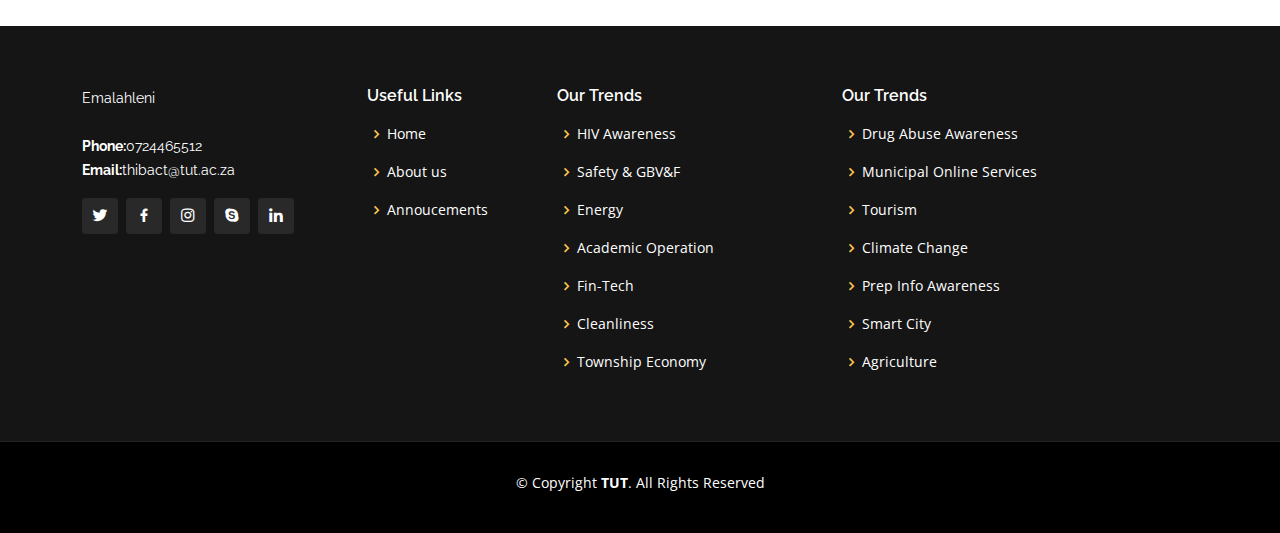
<file: team.html>
<!DOCTYPE html>
<html lang="en">

<head>
  <meta charset="utf-8">
  <meta content="width=device-width, initial-scale=1.0" name="viewport">

  <title></title>
  <meta content="" name="description">
  <meta content="" name="keywords">

  <!-- Favicons -->
  <link href="assets/img/favicon.png" rel="icon">
  <link href="assets/img/apple-touch-icon.png" rel="apple-touch-icon">

  <!-- Google Fonts -->
  <link href="https://fonts.googleapis.com/css?family=Open+Sans:300,300i,400,400i,600,600i,700,700i|Raleway:300,300i,400,400i,500,500i,600,600i,700,700i|Poppins:300,300i,400,400i,500,500i,600,600i,700,700i" rel="stylesheet">

  <!-- Vendor CSS Files -->
  <link href="assets/vendor/aos/aos.css" rel="stylesheet">
  <link href="assets/vendor/bootstrap/css/bootstrap.min.css" rel="stylesheet">
  <link href="assets/vendor/bootstrap-icons/bootstrap-icons.css" rel="stylesheet">
  <link href="assets/vendor/boxicons/css/boxicons.min.css" rel="stylesheet">
  <link href="assets/vendor/glightbox/css/glightbox.min.css" rel="stylesheet">
  <link href="assets/vendor/remixicon/remixicon.css" rel="stylesheet">
  <link href="assets/vendor/swiper/swiper-bundle.min.css" rel="stylesheet">

  <!-- Template Main CSS File -->
  <link href="assets/css/style.css" rel="stylesheet">

  <!-- =======================================================
  * Template Name: Gp
  * Updated: May 30 2023 with Bootstrap v5.3.0
  * Template URL: https://bootstrapmade.com/gp-free-multipurpose-html-bootstrap-template/
  * Author: BootstrapMade.com
  * License: https://bootstrapmade.com/license/
  ======================================================== -->
</head>

<body>

 <!-- ======= Header ======= -->
  <header id="header" class="fixed-top header-inner-pages">
    <div class="container d-flex align-items-center justify-content-lg-between">

      <h1 class="logo me-auto me-lg-0"><a href="index.html"><img src="assets/img/mp.png" alt="" class="img-fluid"><span>.</span></a></h1>
      <!-- Uncomment below if you prefer to use an image logo -->
      <!-- <a href="index.html" class="logo me-auto me-lg-0"><img src="assets/img/logo.png" alt="" class="img-fluid"></a>-->

      <nav id="navbar" class="navbar order-last order-lg-0">
        <ul>
          <li><a href="index.html">Home</a></li>
           <li class="dropdown"><a href="#about"><span>About Us</span> <i class="bi bi-chevron-down"></i></a>
            <ul>
              <li><a href="about.html">Who we are</a></li>
             
                
              </li>
              <li><a class="nav-link scrollto" href="#services">Vision,Mission,Values</a></li>
              <li><a class="nav-link scrollto" href="#team">Board & Management</a></li>
              
            </ul>
          </li>
         
          
          <li><a href="team.html">Team</a></li>
          <li><a href="announcements.html">Annoucements</a></li>

          <li><a class="nav-link scrollto" href="#contact">Contact</a></li>
        </ul>
        <i class="bi bi-list mobile-nav-toggle"></i>
      </nav><!-- .navbar -->

      <a href="register.html" class="get-started-btn scrollto">Register</a>

    </div>
  </header><!-- End Header -->

  <main id="main">

    <!-- ======= Breadcrumbs ======= -->
    <section class="breadcrumbs">
      <div class="container">

        <div class="d-flex justify-content-between align-items-center">
          <h2>Team</h2>
          <ol>
            <li><a href="index.html">Home</a></li>
            <li>Team</li>
          </ol>
        </div>

      </div>
    </section><!-- End Breadcrumbs -->

    <!-- ======= Team Section ======= -->
    <section id="team" class="team">
      <div class="container" data-aos="fade-up">

        <div class="section-title">
          <h2>Team</h2>
          <p>Check our Team</p>
        </div>

        <div class="row">

          <div class="col-lg-3 col-md-6 d-flex align-items-stretch">
            <div class="member" data-aos="fade-up" data-aos-delay="100">
              <div class="member-img">
                <img src="assets/img/team/team-1.jpg" class="img-fluid" alt="">
                <div class="social">
                  <a href=""><i class="bi bi-twitter"></i></a>
                  <a href=""><i class="bi bi-facebook"></i></a>
                  <a href=""><i class="bi bi-instagram"></i></a>
                  <a href=""><i class="bi bi-linkedin"></i></a>
                </div>
              </div>
              <div class="member-info">
                <h4>Walter White</h4>
                <span>Chief Executive Officer</span>
              </div>
            </div>
          </div>

          <div class="col-lg-3 col-md-6 d-flex align-items-stretch">
            <div class="member" data-aos="fade-up" data-aos-delay="200">
              <div class="member-img">
                <img src="assets/img/team/team-2.jpg" class="img-fluid" alt="">
                <div class="social">
                  <a href=""><i class="bi bi-twitter"></i></a>
                  <a href=""><i class="bi bi-facebook"></i></a>
                  <a href=""><i class="bi bi-instagram"></i></a>
                  <a href=""><i class="bi bi-linkedin"></i></a>
                </div>
              </div>
              <div class="member-info">
                <h4>Sarah Jhonson</h4>
                <span>Product Manager</span>
              </div>
            </div>
          </div>

          <div class="col-lg-3 col-md-6 d-flex align-items-stretch">
            <div class="member" data-aos="fade-up" data-aos-delay="300">
              <div class="member-img">
                <img src="assets/img/team/team-3.jpg" class="img-fluid" alt="">
                <div class="social">
                  <a href=""><i class="bi bi-twitter"></i></a>
                  <a href=""><i class="bi bi-facebook"></i></a>
                  <a href=""><i class="bi bi-instagram"></i></a>
                  <a href=""><i class="bi bi-linkedin"></i></a>
                </div>
              </div>
              <div class="member-info">
                <h4>William Anderson</h4>
                <span>CTO</span>
              </div>
            </div>
          </div>
		  
		   <div class="col-lg-3 col-md-6 d-flex align-items-stretch">
            <div class="member" data-aos="fade-up" data-aos-delay="300">
              <div class="member-img">
                <img src="assets/img/team/team-3.jpg" class="img-fluid" alt="">
                <div class="social">
                  <a href=""><i class="bi bi-twitter"></i></a>
                  <a href=""><i class="bi bi-facebook"></i></a>
                  <a href=""><i class="bi bi-instagram"></i></a>
                  <a href=""><i class="bi bi-linkedin"></i></a>
                </div>
              </div>
              <div class="member-info">
                <h4>William Anderson</h4>
                <span>CTO</span>
              </div>
            </div>
          </div>

		   <div class="col-lg-3 col-md-6 d-flex align-items-stretch">
            <div class="member" data-aos="fade-up" data-aos-delay="300">
              <div class="member-img">
                <img src="assets/img/team/team-3.jpg" class="img-fluid" alt="">
                <div class="social">
                  <a href=""><i class="bi bi-twitter"></i></a>
                  <a href=""><i class="bi bi-facebook"></i></a>
                  <a href=""><i class="bi bi-instagram"></i></a>
                  <a href=""><i class="bi bi-linkedin"></i></a>
                </div>
              </div>
              <div class="member-info">
                <h4>William Anderson</h4>
                <span>CTO</span>
              </div>
            </div>
          </div>
		   <div class="col-lg-3 col-md-6 d-flex align-items-stretch">
            <div class="member" data-aos="fade-up" data-aos-delay="300">
              <div class="member-img">
                <img src="assets/img/team/team-3.jpg" class="img-fluid" alt="">
                <div class="social">
                  <a href=""><i class="bi bi-twitter"></i></a>
                  <a href=""><i class="bi bi-facebook"></i></a>
                  <a href=""><i class="bi bi-instagram"></i></a>
                  <a href=""><i class="bi bi-linkedin"></i></a>
                </div>
              </div>
              <div class="member-info">
                <h4>William Anderson</h4>
                <span>CTO</span>
              </div>
            </div>
          </div>


		   <div class="col-lg-3 col-md-6 d-flex align-items-stretch">
            <div class="member" data-aos="fade-up" data-aos-delay="300">
              <div class="member-img">
                <img src="assets/img/team/team-3.jpg" class="img-fluid" alt="">
                <div class="social">
                  <a href=""><i class="bi bi-twitter"></i></a>
                  <a href=""><i class="bi bi-facebook"></i></a>
                  <a href=""><i class="bi bi-instagram"></i></a>
                  <a href=""><i class="bi bi-linkedin"></i></a>
                </div>
              </div>
              <div class="member-info">
                <h4>William Anderson</h4>
                <span>CTO</span>
              </div>
            </div>
          </div>


          <div class="col-lg-3 col-md-6 d-flex align-items-stretch">
            <div class="member" data-aos="fade-up" data-aos-delay="400">
              <div class="member-img">
                <img src="assets/img/team/team-4.jpg" class="img-fluid" alt="">
                <div class="social">
                  <a href=""><i class="bi bi-twitter"></i></a>
                  <a href=""><i class="bi bi-facebook"></i></a>
                  <a href=""><i class="bi bi-instagram"></i></a>
                  <a href=""><i class="bi bi-linkedin"></i></a>
                </div>
              </div>
              <div class="member-info">
                <h4>Amanda Jepson</h4>
                <span>Assistant</span>
              </div>
            </div>
          </div>

        </div>

      </div>
    </section><!-- End Team Section -->

    <!-- ======= Team Section ======= -->
    <section id="team" class="team">
      <div class="container" data-aos="fade-up">

      

        <div class="row">

          <div class="col-lg-3 col-md-6 d-flex align-items-stretch">
            <div class="member" data-aos="fade-up" data-aos-delay="100">
              <div class="member-img">
                <img src="assets/img/team/team-1.jpg" class="img-fluid" alt="">
                <div class="social">
                  <a href=""><i class="bi bi-twitter"></i></a>
                  <a href=""><i class="bi bi-facebook"></i></a>
                  <a href=""><i class="bi bi-instagram"></i></a>
                  <a href=""><i class="bi bi-linkedin"></i></a>
                </div>
              </div>
              <div class="member-info">
                <h4>Walter White</h4>
                <span>Chief Executive Officer</span>
              </div>
            </div>
          </div>

          <div class="col-lg-3 col-md-6 d-flex align-items-stretch">
            <div class="member" data-aos="fade-up" data-aos-delay="200">
              <div class="member-img">
                <img src="assets/img/team/team-2.jpg" class="img-fluid" alt="">
                <div class="social">
                  <a href=""><i class="bi bi-twitter"></i></a>
                  <a href=""><i class="bi bi-facebook"></i></a>
                  <a href=""><i class="bi bi-instagram"></i></a>
                  <a href=""><i class="bi bi-linkedin"></i></a>
                </div>
              </div>
              <div class="member-info">
                <h4>Sarah Jhonson</h4>
                <span>Product Manager</span>
              </div>
            </div>
          </div>

          <div class="col-lg-3 col-md-6 d-flex align-items-stretch">
            <div class="member" data-aos="fade-up" data-aos-delay="300">
              <div class="member-img">
                <img src="assets/img/team/team-3.jpg" class="img-fluid" alt="">
                <div class="social">
                  <a href=""><i class="bi bi-twitter"></i></a>
                  <a href=""><i class="bi bi-facebook"></i></a>
                  <a href=""><i class="bi bi-instagram"></i></a>
                  <a href=""><i class="bi bi-linkedin"></i></a>
                </div>
              </div>
              <div class="member-info">
                <h4>William Anderson</h4>
                <span>CTO</span>
              </div>
            </div>
          </div>

          <div class="col-lg-3 col-md-6 d-flex align-items-stretch">
            <div class="member" data-aos="fade-up" data-aos-delay="400">
              <div class="member-img">
                <img src="assets/img/team/team-4.jpg" class="img-fluid" alt="">
                <div class="social">
                  <a href=""><i class="bi bi-twitter"></i></a>
                  <a href=""><i class="bi bi-facebook"></i></a>
                  <a href=""><i class="bi bi-instagram"></i></a>
                  <a href=""><i class="bi bi-linkedin"></i></a>
                </div>
              </div>
              <div class="member-info">
                <h4>Amanda Jepson</h4>
                <span>Assistant</span>
              </div>
            </div>
          </div>

        </div>

      </div>
    </section><!-- End Team Section -->



   <!-- ======= Footer ======= -->
  <footer id="footer">
    <div class="footer-top">
      <div class="container">
        <div class="row">

          <div class="col-lg-3 col-md-6">
            <div class="footer-info">
              
              <p>
                Emalahleni<br><br>
                <strong>Phone:</strong>0724465512<br>
                <strong>Email:</strong>thibact@tut.ac.za<br>
              </p>
              <div class="social-links mt-3">
                <a href="#" class="twitter"><i class="bx bxl-twitter"></i></a>
                <a href="#" class="facebook"><i class="bx bxl-facebook"></i></a>
                <a href="#" class="instagram"><i class="bx bxl-instagram"></i></a>
                <a href="#" class="google-plus"><i class="bx bxl-skype"></i></a>
                <a href="#" class="linkedin"><i class="bx bxl-linkedin"></i></a>
              </div>
            </div>
          </div>

          <div class="col-lg-2 col-md-6 footer-links">
            <h4>Useful Links</h4>
            <ul>
              <li><i class="bx bx-chevron-right"></i> <a href="index.html">Home</a></li>
              <li><i class="bx bx-chevron-right"></i> <a href="about.html">About us</a></li>
              <li><i class="bx bx-chevron-right"></i> <a href="announcements.html">Annoucements</a></li>
              
            </ul>
          </div>

          <div class="col-lg-3 col-md-6 footer-links">
            <h4>Our Trends</h4>
            <ul>
              <li><i class="bx bx-chevron-right"></i> <a href="#">HIV Awareness</a></li>
              <li><i class="bx bx-chevron-right"></i> <a href="#">Safety & GBV&F</a></li>
              <li><i class="bx bx-chevron-right"></i> <a href="#">Energy</a></li>
              <li><i class="bx bx-chevron-right"></i> <a href="#">Academic Operation</a></li>
              <li><i class="bx bx-chevron-right"></i> <a href="#">Fin-Tech</a></li>
			  <li><i class="bx bx-chevron-right"></i> <a href="#">Cleanliness</a></li>
              <li><i class="bx bx-chevron-right"></i> <a href="#">Township Economy</a></li>
            </ul>
          </div>
		  
		  <div class="col-lg-3 col-md-6 footer-links">
            <h4>Our Trends</h4>
            <ul>
              <li><i class="bx bx-chevron-right"></i> <a href="#">Drug Abuse Awareness</a></li>
              <li><i class="bx bx-chevron-right"></i> <a href="#">Municipal Online Services</a></li>
              <li><i class="bx bx-chevron-right"></i> <a href="#">Tourism</a></li>
              <li><i class="bx bx-chevron-right"></i> <a href="#">Climate Change</a></li>
              <li><i class="bx bx-chevron-right"></i> <a href="#">Prep Info Awareness</a></li>
			  <li><i class="bx bx-chevron-right"></i> <a href="#">Smart City</a></li>
              <li><i class="bx bx-chevron-right"></i> <a href="#">Agriculture</a></li>
            </ul>
          </div>

          <div class="col-lg-4 col-md-6 footer-newsletter">
            
            </form>

          </div>

        </div>
      </div>
    </div>

    <div class="container">
      <div class="copyright">
        &copy; Copyright <strong><span>TUT</span></strong>. All Rights Reserved
      </div>
      <div class="credits">
        <!-- All the links in the footer should remain intact. -->
        <!-- You can delete the links only if you purchased the pro version. -->
        <!-- Licensing information: https://bootstrapmade.com/license/ -->
        <!-- Purchase the pro version with working PHP/AJAX contact form: https://bootstrapmade.com/gp-free-multipurpose-html-bootstrap-template/ -->
      </div>
    </div>
  </footer><!-- End Footer -->

  <div id="preloader"></div>
  <a href="#" class="back-to-top d-flex align-items-center justify-content-center"><i class="bi bi-arrow-up-short"></i></a>

  <!-- Vendor JS Files -->
  <script src="assets/vendor/purecounter/purecounter_vanilla.js"></script>
  <script src="assets/vendor/aos/aos.js"></script>
  <script src="assets/vendor/bootstrap/js/bootstrap.bundle.min.js"></script>
  <script src="assets/vendor/glightbox/js/glightbox.min.js"></script>
  <script src="assets/vendor/isotope-layout/isotope.pkgd.min.js"></script>
  <script src="assets/vendor/swiper/swiper-bundle.min.js"></script>
  <script src="assets/vendor/php-email-form/validate.js"></script>

  <!-- Template Main JS File -->
  <script src="assets/js/main.js"></script>

</body>

</html>
</file>
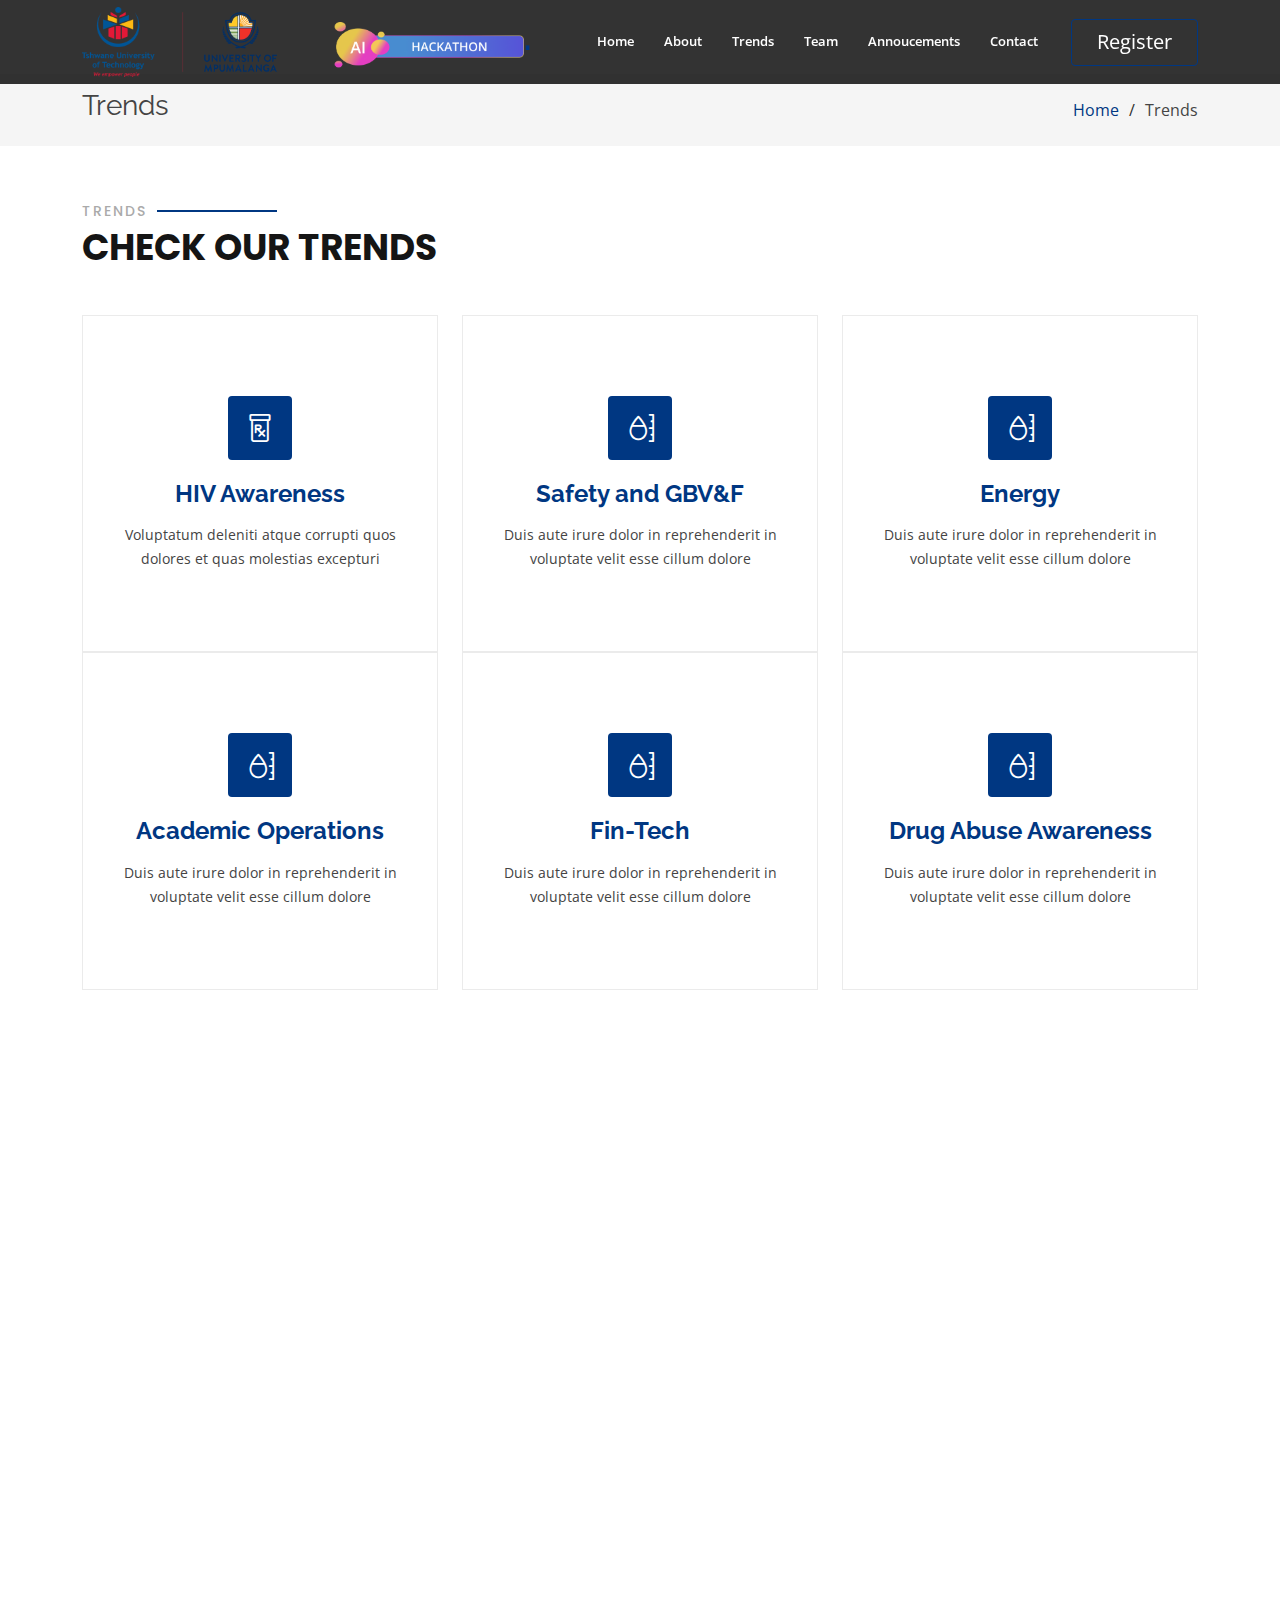
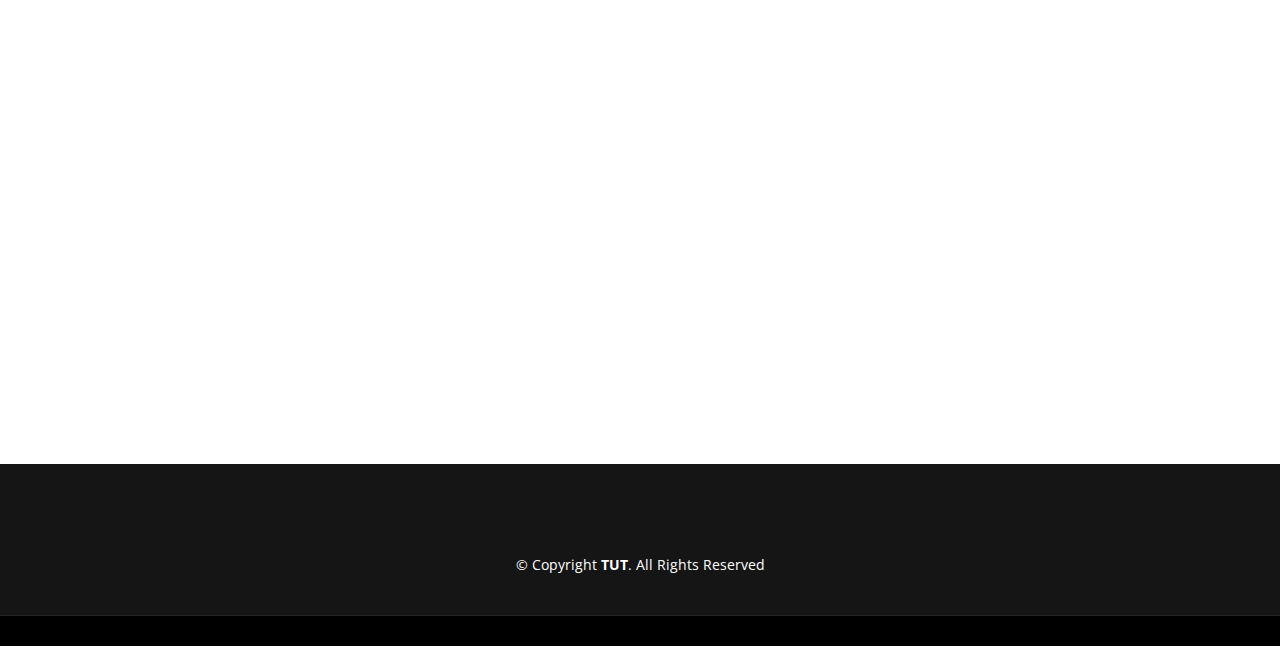
<file: trends.html>
<!DOCTYPE html>
<html lang="en">

<head>
  <meta charset="utf-8">
  <meta content="width=device-width, initial-scale=1.0" name="viewport">

  <title></title>
  <meta content="" name="description">
  <meta content="" name="keywords">

  <!-- Favicons -->
  <link href="assets/img/favicon.png" rel="icon">
  <link href="assets/img/apple-touch-icon.png" rel="apple-touch-icon">

  <!-- Google Fonts -->
  <link href="https://fonts.googleapis.com/css?family=Open+Sans:300,300i,400,400i,600,600i,700,700i|Raleway:300,300i,400,400i,500,500i,600,600i,700,700i|Poppins:300,300i,400,400i,500,500i,600,600i,700,700i" rel="stylesheet">

  <!-- Vendor CSS Files -->
  <link href="assets/vendor/aos/aos.css" rel="stylesheet">
  <link href="assets/vendor/bootstrap/css/bootstrap.min.css" rel="stylesheet">
  <link href="assets/vendor/bootstrap-icons/bootstrap-icons.css" rel="stylesheet">
  <link href="assets/vendor/boxicons/css/boxicons.min.css" rel="stylesheet">
  <link href="assets/vendor/glightbox/css/glightbox.min.css" rel="stylesheet">
  <link href="assets/vendor/remixicon/remixicon.css" rel="stylesheet">
  <link href="assets/vendor/swiper/swiper-bundle.min.css" rel="stylesheet">

  <!-- Template Main CSS File -->
  <link href="assets/css/style.css" rel="stylesheet">

  <!-- =======================================================
  * Template Name: Gp
  * Updated: May 30 2023 with Bootstrap v5.3.0
  * Template URL: https://bootstrapmade.com/gp-free-multipurpose-html-bootstrap-template/
  * Author: BootstrapMade.com
  * License: https://bootstrapmade.com/license/
  ======================================================== -->
</head>

<body>

  <!-- ======= Header ======= -->
  <header id="header" class="fixed-top header-inner-pages">
    <div class="container d-flex align-items-center justify-content-lg-between">

      <h1 class="logo me-auto me-lg-0"><a href="index.html"><img src="assets/img/mp.png" alt="" class="img-fluid"><span>.</span></a></h1>
      <!-- Uncomment below if you prefer to use an image logo -->
      <!-- <a href="index.html" class="logo me-auto me-lg-0"><img src="assets/img/logo.png" alt="" class="img-fluid"></a>-->

      <nav id="navbar" class="navbar order-last order-lg-0">
        <ul>
          <li><a href="index.html">Home</a></li>
          <li><a href="about.html">About</a></li>
          <li><a href="Trends.html">Trends</a></li>

          <li><a href="team.html">Team</a></li>
          <li><a href="announcements.html">Annoucements</a></li>

          <li><a href="contacts.html">Contact</a></li>
        </ul>
        <i class="bi bi-list mobile-nav-toggle"></i>
      </nav><!-- .navbar -->

      <a href="register.html" class="get-started-btn scrollto">Register</a>

    </div>
  </header><!-- End Header -->

  <main id="main">

    <!-- ======= Breadcrumbs ======= -->
    <section class="breadcrumbs">
      <div class="container">

        <div class="d-flex justify-content-between align-items-center">
          <h2>Trends</h2>
          <ol>
            <li><a href="index.html">Home</a></li>
            <li>Trends</li>
          </ol>
        </div>

      </div>
    </section><!-- End Breadcrumbs -->


    <!-- ======= Services Section ======= -->
        <section id="services" class="services">
          <div class="container" data-aos="fade-up">

            <div class="section-title">
              <h2>Trends</h2>
              <p>Check our Trends</p>
            </div>

            <div class="row">
              <div class="col-lg-4 col-md-6 d-flex align-items-stretch" data-aos="zoom-in" data-aos-delay="100">
                <div class="icon-box">
                  <div class="icon"><i class="bi bi-prescription"></i></div>
                  <h4><a href="">HIV Awareness</a></h4>
                  <p>Voluptatum deleniti atque corrupti quos dolores et quas molestias excepturi</p>
                </div>
              </div>

              <div class="col-lg-4 col-md-6 d-flex align-items-stretch mt-4 mt-md-0" data-aos="zoom-in" data-aos-delay="200">
                <div class="icon-box">
                  <div class="icon"><i class="bi bi-moisture"></i></div>
                  <h4><a href="">Safety and GBV&F</a></h4>
                  <p>Duis aute irure dolor in reprehenderit in voluptate velit esse cillum dolore</p>
                </div>
              </div>

    		  <div class="col-lg-4 col-md-6 d-flex align-items-stretch mt-4 mt-md-0" data-aos="zoom-in" data-aos-delay="200">
                <div class="icon-box">
                  <div class="icon"><i class="bi bi-moisture"></i></div>
                  <h4><a href="">Energy</a></h4>
                  <p>Duis aute irure dolor in reprehenderit in voluptate velit esse cillum dolore</p>
                </div>
              </div>
    		  <div class="col-lg-4 col-md-6 d-flex align-items-stretch mt-4 mt-md-0" data-aos="zoom-in" data-aos-delay="200">
                <div class="icon-box">
                  <div class="icon"><i class="bi bi-moisture"></i></div>
                  <h4><a href="">Academic Operations</a></h4>
                  <p>Duis aute irure dolor in reprehenderit in voluptate velit esse cillum dolore</p>
                </div>
              </div>
    		  <div class="col-lg-4 col-md-6 d-flex align-items-stretch mt-4 mt-md-0" data-aos="zoom-in" data-aos-delay="200">
                <div class="icon-box">
                  <div class="icon"><i class="bi bi-moisture"></i></div>
                  <h4><a href="">Fin-Tech</a></h4>
                  <p>Duis aute irure dolor in reprehenderit in voluptate velit esse cillum dolore</p>
                </div>
              </div><div class="col-lg-4 col-md-6 d-flex align-items-stretch mt-4 mt-md-0" data-aos="zoom-in" data-aos-delay="200">
                <div class="icon-box">
                  <div class="icon"><i class="bi bi-moisture"></i></div>
                  <h4><a href="">Drug Abuse Awareness</a></h4>
                  <p>Duis aute irure dolor in reprehenderit in voluptate velit esse cillum dolore</p>
                </div>
              </div>

              <div class="col-lg-4 col-md-6 d-flex align-items-stretch mt-4 mt-lg-0" data-aos="zoom-in" data-aos-delay="300">
                <div class="icon-box">
                  <div class="icon"><i class="bi bi-buildings"></i></i></div>
                  <h4><a href="">Municipal Online Services</a></h4>
                  <p>Excepteur sint occaecat cupidatat non proident, sunt in culpa qui officia</p>
                </div>
              </div>
    		  <div class="col-lg-4 col-md-6 d-flex align-items-stretch mt-4 mt-lg-0" data-aos="zoom-in" data-aos-delay="300">
                <div class="icon-box">
                  <div class="icon"><i class="bi bi-buildings"></i></i></div>
                  <h4><a href="">Tourism</a></h4>
                  <p>Excepteur sint occaecat cupidatat non proident, sunt in culpa qui officia</p>
                </div>
              </div>
    		  <div class="col-lg-4 col-md-6 d-flex align-items-stretch mt-4 mt-lg-0" data-aos="zoom-in" data-aos-delay="300">
                <div class="icon-box">
                  <div class="icon"><i class="bi bi-buildings"></i></i></div>
                  <h4><a href="">Climate Change</a></h4>
                  <p>Excepteur sint occaecat cupidatat non proident, sunt in culpa qui officia</p>
                </div>
              </div>
    		  <div class="col-lg-4 col-md-6 d-flex align-items-stretch mt-4 mt-lg-0" data-aos="zoom-in" data-aos-delay="300">
                <div class="icon-box">
                  <div class="icon"><i class="bi bi-buildings"></i></i></div>
                  <h4><a href="">Prep Info Awareness</a></h4>
                  <p>Excepteur sint occaecat cupidatat non proident, sunt in culpa qui officia</p>
                </div>
              </div><div class="col-lg-4 col-md-6 d-flex align-items-stretch mt-4 mt-lg-0" data-aos="zoom-in" data-aos-delay="300">
                <div class="icon-box">
                  <div class="icon"><i class="bi bi-buildings"></i></i></div>
                  <h4><a href="">Cleanliness</a></h4>
                  <p>Excepteur sint occaecat cupidatat non proident, sunt in culpa qui officia</p>
                </div>
              </div>
    		  <div class="col-lg-4 col-md-6 d-flex align-items-stretch mt-4 mt-lg-0" data-aos="zoom-in" data-aos-delay="300">
                <div class="icon-box">
                  <div class="icon"><i class="bi bi-buildings"></i></i></div>
                  <h4><a href="">Township economy</a></h4>
                  <p>Excepteur sint occaecat cupidatat non proident, sunt in culpa qui officia</p>
                </div>
              </div>
    		  <div class="col-lg-4 col-md-6 d-flex align-items-stretch mt-4 mt-lg-0" data-aos="zoom-in" data-aos-delay="300">
                <div class="icon-box">
                  <div class="icon"><i class="bi bi-buildings"></i></i></div>
                  <h4><a href="">Smart City</a></h4>
                  <p>Excepteur sint occaecat cupidatat non proident, sunt in culpa qui officia</p>
                </div>
              </div>
    		  <div class="col-lg-4 col-md-6 d-flex align-items-stretch mt-4 mt-lg-0" data-aos="zoom-in" data-aos-delay="300">
                <div class="icon-box">
                  <div class="icon"><i class="bi bi-buildings"></i></i></div>
                  <h4><a href="">Agriculture</a></h4>
                  <p>Excepteur sint occaecat cupidatat non proident, sunt in culpa qui officia</p>
                </div>
              </div>



            </div>

          </div>
        </section><!-- End Services Section -->







	</main><!-- End #main -->

  <!-- ======= Footer ======= -->
  <footer id="footer">
    <div class="footer-top">
      <div class="container">
        <div class="row">



    <div class="container">
      <div class="copyright">
        &copy; Copyright <strong><span>TUT</span></strong>. All Rights Reserved
      </div>
      <div class="credits">
        <!-- All the links in the footer should remain intact. -->
        <!-- You can delete the links only if you purchased the pro version. -->
        <!-- Licensing information: https://bootstrapmade.com/license/ -->
        <!-- Purchase the pro version with working PHP/AJAX contact form: https://bootstrapmade.com/gp-free-multipurpose-html-bootstrap-template/ -->
      </div>
    </div>
  </footer><!-- End Footer -->

  <div id="preloader"></div>
  <a href="#" class="back-to-top d-flex align-items-center justify-content-center"><i class="bi bi-arrow-up-short"></i></a>

  <!-- Vendor JS Files -->
  <script src="assets/vendor/purecounter/purecounter_vanilla.js"></script>
  <script src="assets/vendor/aos/aos.js"></script>
  <script src="assets/vendor/bootstrap/js/bootstrap.bundle.min.js"></script>
  <script src="assets/vendor/glightbox/js/glightbox.min.js"></script>
  <script src="assets/vendor/isotope-layout/isotope.pkgd.min.js"></script>
  <script src="assets/vendor/swiper/swiper-bundle.min.js"></script>
  <script src="assets/vendor/php-email-form/validate.js"></script>

  <!-- Template Main JS File -->
  <script src="assets/js/main.js"></script>

</body>

</html>
</file>
<file: assets/css/style.css>
/**
* Template Name: Gp
* Updated: May 30 2023 with Bootstrap v5.3.0
* Template URL: https://bootstrapmade.com/gp-free-multipurpose-html-bootstrap-template/
* Author: BootstrapMade.com
* License: https://bootstrapmade.com/license/
*/

/*--------------------------------------------------------------
# General
--------------------------------------------------------------*/
body {
  font-family: "Open Sans", sans-serif;
  color: #444444;
}

a {
  color: #003782;
  text-decoration: none;
}

a:hover {
  color: #003782;
  text-decoration: none;
}

h1,
h2,
h3,
h4,
h5,
h6 {
  font-family: "Raleway", sans-serif;
}

/*--------------------------------------------------------------
# Back to top button
--------------------------------------------------------------*/
.back-to-top {
  position: fixed;
  visibility: hidden;
  opacity: 0;
  right: 15px;
  bottom: 15px;
  z-index: 996;
  background: #003782;
  width: 40px;
  height: 40px;
  border-radius: 4px;
  transition: all 0.4s;
}

.back-to-top i {
  font-size: 28px;
  color: #ffffff;
  line-height: 0;
}

.back-to-top:hover {
  background: #003782;
}

.back-to-top:hover i {
  color: #003782;
}

.back-to-top.active {
  visibility: visible;
  opacity: 1;
}

/*--------------------------------------------------------------
# Preloader
--------------------------------------------------------------*/
#preloader {
  position: fixed;
  top: 0;
  left: 0;
  right: 0;
  bottom: 0;
  z-index: 9999;
  overflow: hidden;
  background: #151515;
}

#preloader:before {
  content: "";
  position: fixed;
  top: calc(50% - 0px);
  left: calc(50% - 30px);
  border: 6px solid #ffc451;
  border-top-color: #151515;
  border-bottom-color: #151515;
  border-radius: 50%;
  width: 60px;
  height: 60px;
  animation: animate-preloader 1s linear infinite;
}

@keyframes animate-preloader {
  0% {
    transform: rotate(0deg);
  }

  100% {
    transform: rotate(360deg);
  }
}

/*--------------------------------------------------------------
# Disable aos animation delay on mobile devices
--------------------------------------------------------------*/
@media screen and (max-width: 768px) {
  [data-aos-delay] {
    transition-delay: 0 !important;
  }
}

/*--------------------------------------------------------------
# Header
--------------------------------------------------------------*/
#header {
  transition: all 0.5s;
  z-index: 997;
  padding: 7px 0;
}

#header.header-scrolled,
#header.header-inner-pages {
  background: rgba(0, 0, 0, 0.8);
}

#header .logo {
  font-size: 32px;
  margin: 0;
  padding: 0;
  line-height: 1;
  font-weight: 700;
  letter-spacing: 2px;
  text-transform: uppercase;
}

#header .logo a {
  color: #fff;
}

#header .logo a span {
  color: #003782;
}

#header .logo img {
  max-height: 70px;
}

/*--------------------------------------------------------------
#  Get Startet Button
--------------------------------------------------------------*/
.get-started-btn {
  color: #fff;
  border-radius: 4px;
  padding: 7px 25px 8px 25px;
  white-space: nowrap;
  transition: 0.3s;
  font-size: 20px;
  display: inline-block;
  border: 1px solid #003782;
}

.get-started-btn:hover {
  background: #003782;
  color: #fff;
}

@media (max-width: 992px) {
  .get-started-btn {
    padding: 7px 20px 8px 20px;
    margin-right: 15px;
  }
}

/*--------------------------------------------------------------
# Navigation Menu
--------------------------------------------------------------*/
/**
* Desktop Navigation
*/
.navbar {
  padding: 0;
}

.navbar ul {
  margin: 0;
  padding: 0;
  display: flex;
  list-style: none;
  align-items: center;
}

.navbar li {
  position: relative;
}

.navbar a,
.navbar a:focus {
  display: flex;
  align-items: center;
  justify-content: space-between;
  padding: 10px 0 10px 30px;
  font-size: 13px;
  font-weight: 600;
  color: #ffffff;
  white-space: nowrap;
  transition: 0.3s;
}

.navbar a i,
.navbar a:focus i {
  font-size: 12px;
  line-height: 0;
  margin-left: 5px;
}

.navbar a:hover,
.navbar .active,
.navbar .active:focus,
.navbar li:hover>a {
  color: #003782;
}

.navbar .dropdown ul {
  display: block;
  position: absolute;
  left: 14px;
  top: calc(100% + 30px);
  margin: 0;
  padding: 10px 0;
  z-index: 99;
  opacity: 0;
  visibility: hidden;
  background: #003782;
  box-shadow: 0px 0px 30px rgba(127, 137, 161, 0.25);
  transition: 0.3s;
}

.navbar .dropdown ul li {
  min-width: 200px;
}

.navbar .dropdown ul a {
  padding: 10px 20px;
  font-size: 14px;
  text-transform: none;
  color: #003782;
  font-weight: 400;
}

.navbar .dropdown ul a i {
  font-size: 12px;
}

.navbar .dropdown ul a:hover,
.navbar .dropdown ul .active:hover,
.navbar .dropdown ul li:hover>a {
  background-color: #000000;
}

.navbar .dropdown:hover>ul {
  opacity: 1;
  top: 100%;
  visibility: visible;
}

.navbar .dropdown .dropdown ul {
  top: 0;
  left: calc(100% - 30px);
  visibility: hidden;
}

.navbar .dropdown .dropdown:hover>ul {
  opacity: 1;
  top: 0;
  left: 100%;
  visibility: visible;
}

@media (max-width: 1366px) {
  .navbar .dropdown .dropdown ul {
    left: -90%;
  }

  .navbar .dropdown .dropdown:hover>ul {
    left: -100%;
  }
}

/**
* Mobile Navigation
*/
.mobile-nav-toggle {
  color: #003782;
  font-size: 28px;
  cursor: pointer;
  display: none;
  line-height: 0;
  transition: 0.5s;
}

@media (max-width: 991px) {
  .mobile-nav-toggle {
    display: block;
  }

  .navbar ul {
    display: none;
  }
}

.navbar-mobile {
  position: fixed;
  overflow: hidden;
  top: 0;
  right: 0;
  left: 0;
  bottom: 0;
  background: rgba(0, 0, 0, 0.9);
  transition: 0.3s;
  z-index: 999;
}

.navbar-mobile .mobile-nav-toggle {
  position: absolute;
  top: 15px;
  right: 15px;
}

.navbar-mobile ul {
  display: block;
  position: absolute;
  top: 55px;
  right: 15px;
  bottom: 15px;
  left: 15px;
  padding: 10px 0;
  background-color: #FFFFFF;
  overflow-y: auto;
  transition: 0.3s;
}

.navbar-mobile a,
.navbar-mobile a:focus {
  padding: 10px 20px;
  font-size: 15px;
  color: #003782;
}

.navbar-mobile a:hover,
.navbar-mobile .active,
.navbar-mobile li:hover>a {
  color: #FFFFFF;
  background-color: #003782;
}

.navbar-mobile .getstarted,
.navbar-mobile .getstarted:focus {
  margin: 15px;
}

.navbar-mobile .dropdown ul {
  position: static;
  display: none;
  margin: 10px 20px;
  padding: 10px 0;
  z-index: 99;
  opacity: 1;
  visibility: visible;
  background: #003782;
  box-shadow: 0px 0px 30px rgba(127, 137, 161, 0.25);
}

.navbar-mobile .dropdown ul li {
  min-width: 200px;
}

.navbar-mobile .dropdown ul a {
  padding: 10px 20px;
  color: #003782;
}

.navbar-mobile .dropdown ul a i {
  font-size: 12px;
}

.navbar-mobile .dropdown ul a:hover,
.navbar-mobile .dropdown ul .active:hover,
.navbar-mobile .dropdown ul li:hover>a {
  background-color: #;
}

.navbar-mobile .dropdown>.dropdown-active {
  display: block;
}

/*--------------------------------------------------------------
# Hero Section
--------------------------------------------------------------*/
#hero {
  width: 100%;
  height: 100vh;
  background: url("../img/hero-bg.jpg") top center;
  background-size: cover;
  position: relative;
}

#hero:before {
  content: "";
  background: rgba(0, 0, 0, 0.6);
  position: absolute;
  bottom: 0;
  top: 0;
  left: 0;
  right: 0;
}

#hero .container {
  position: relative;
  padding-top: 74px;
  text-align: center;
}

#hero h1 {
  margin: 0;
  font-size: 56px;
  font-weight: 700;
  line-height: 64px;
  color: #fff;
  font-family: "Poppins", sans-serif;
}

#hero h1 span {
  color: #ffc451;
}

#hero h2 {
  color: rgba(255, 255, 255, 0.9);
  margin: 10px 0 0 0;
  font-size: 24px;
}

#hero .icon-box {
  padding: 30px 20px;
  transition: ease-in-out 0.3s;
  border: 1px solid rgba(255, 255, 255, 0.3);
  height: 100%;
  text-align: center;
}

#hero .icon-box i {
  font-size: 32px;
  line-height: 1;
  color: #E53FC2;
}

#hero .icon-box h3 {
  font-weight: 700;
  margin: 10px 0 0 0;
  padding: 0;
  line-height: 1;
  font-size: 20px;
  line-height: 26px;
}

#hero .icon-box h3 a {
  color: #fff;
  transition: ease-in-out 0.3s;
}

#hero .icon-box h3 a:hover {
  color: #5A4355;
}

#hero .icon-box:hover {
  border-color: #E53FC2;
}

@media (min-width: 1024px) {
  #hero {
    background-attachment: fixed;
  }
}

@media (max-width: 768px) {
  #hero {
    height: auto;
  }

  #hero h1 {
    font-size: 28px;
    line-height: 36px;
  }

  #hero h2 {
    font-size: 20px;
    line-height: 24px;
  }
}

/*--------------------------------------------------------------
# Sections General
--------------------------------------------------------------*/
section {
  padding: 60px 0;
  overflow: hidden;
}

.section-title {
  padding-bottom: 40px;
}

.section-title h2 {
  font-size: 14px;
  font-weight: 500;
  padding: 0;
  line-height: 1px;
  margin: 0 0 5px 0;
  letter-spacing: 2px;
  text-transform: uppercase;
  color: #aaaaaa;
  font-family: "Poppins", sans-serif;
}

.section-title h2::after {
  content: "";
  width: 120px;
  height: 2px;
  display: inline-block;
  background: #003782;
  margin: 4px 10px;
}

.section-title p {
  margin: 0;
  margin: 0;
  font-size: 36px;
  font-weight: 700;
  text-transform: uppercase;
  font-family: "Poppins", sans-serif;
  color: #151515;
}

/*--------------------------------------------------------------
# About
--------------------------------------------------------------*/
.about .content h3 {
  font-weight: 700;
  font-size: 28px;
  font-family: "Poppins", sans-serif;

}

.about .content ul {
  list-style: none;
  padding: 0;
}

.about .content ul li {
  padding: 0 0 8px 26px;
  position: relative;
}

.about .content ul i {
  position: absolute;
  font-size: 20px;
  left: 0;
  top: -3px;
  color: #003782;
}

.about .content p:last-child {
  margin-bottom: 0;
}

/*--------------------------------------------------------------
# Clients
--------------------------------------------------------------*/
.clients {
  padding-top: 20px;
}

.clients .swiper-slide img {
  opacity: 0.5;
  transition: 0.3s;
  filter: grayscale(100);
}

.clients .swiper-slide img:hover {
  filter: none;
  opacity: 1;
}

.clients .swiper-pagination {
  margin-top: 20px;
  position: relative;
}

.clients .swiper-pagination .swiper-pagination-bullet {
  width: 12px;
  height: 12px;
  background-color: #fff;
  opacity: 1;
  background-color: #ddd;
}

.clients .swiper-pagination .swiper-pagination-bullet-active {
  background-color: #ffc451;
}

/*--------------------------------------------------------------
# Features
--------------------------------------------------------------*/
.features {
  padding-top: 20px;
}

.features .icon-box {
  padding-left: 15px;
}

.features .icon-box h4 {
  font-size: 20px;
  font-weight: 700;
  margin: 5px 0 10px 60px;
}

.features .icon-box i {
  font-size: 48px;
  float: left;
  color: #ffc451;
}

.features .icon-box p {
  font-size: 15px;
  color: #848484;
  margin-left: 60px;
}

.features .image {
  background-position: center center;
  background-repeat: no-repeat;
  background-size: cover;
  min-height: 400px;
}

/*--------------------------------------------------------------
# Services
--------------------------------------------------------------*/
.services .icon-box {
  text-align: center;
  border: 1px solid #ebebeb;
  padding: 80px 20px;
  transition: all ease-in-out 0.3s;
  background: #fff;
}

.services .icon-box .icon {
  margin: 0 auto;
  width: 64px;
  height: 64px;
  background: #003782;
  border-radius: 4px;
  display: flex;
  align-items: center;
  justify-content: center;
  margin-bottom: 20px;
  transition: 0.3s;
}

.services .icon-box .icon i {
  color: #fff;
  font-size: 28px;
  transition: ease-in-out 0.3s;
}

.services .icon-box h4 {
  font-weight: 700;
  margin-bottom: 15px;
  font-size: 24px;
}

.services .icon-box h4 a {
  color: #003782;
  transition: ease-in-out 0.3s;
}

.services .icon-box h4 a:hover {
  color: #003782;
}

.services .icon-box p {
  line-height: 24px;
  font-size: 14px;
  margin-bottom: 0;
}

.services .icon-box:hover {
  border-color: #fff;
  box-shadow: 0px 0 25px 0 rgba(0, 0, 0, 0.1);
  transform: translateY(-10px);
}

/*--------------------------------------------------------------
# Cta
--------------------------------------------------------------*/
.cta {
  background: linear-gradient(rgba(2, 2, 2, 0.5), rgba(0, 0, 0, 0.5)), url("../img/cta-bg.jpg") fixed center center;
  background-size: cover;
  padding: 60px 0;
}

.cta h3 {
  color: #fff;
  font-size: 28px;
  font-weight: 700;
}

.cta p {
  color: #fff;
}

.cta .cta-btn {
  font-family: "Raleway", sans-serif;
  font-weight: 600;
  font-size: 16px;
  letter-spacing: 1px;
  display: inline-block;
  padding: 8px 28px;
  border-radius: 4px;
  transition: 0.5s;
  margin-top: 10px;
  border: 2px solid #fff;
  color: #fff;
}

.cta .cta-btn:hover {
  background: #ffc451;
  border-color: #ffc451;
  color: #151515;
}

/*--------------------------------------------------------------
# Portfolio
--------------------------------------------------------------*/
.portfolio .portfolio-item {
  margin-bottom: 30px;
}

.portfolio #portfolio-flters {
  padding: 0;
  margin: 0 auto 20px auto;
  list-style: none;
  text-align: center;
}

.portfolio #portfolio-flters li {
  cursor: pointer;
  display: inline-block;
  padding: 8px 15px 10px 15px;
  font-size: 14px;
  font-weight: 600;
  line-height: 1;
  text-transform: uppercase;
  color: #444444;
  margin-bottom: 5px;
  transition: all 0.3s ease-in-out;
  border-radius: 3px;
}

.portfolio #portfolio-flters li:hover,
.portfolio #portfolio-flters li.filter-active {
  color: #fff;
  background: #003782;
}

.portfolio #portfolio-flters li:last-child {
  margin-right: 0;
}

.portfolio .portfolio-wrap {
  transition: 0.3s;
  position: relative;
  overflow: hidden;
  z-index: 1;
  background: rgba(21, 21, 21, 0.6);
}

.portfolio .portfolio-wrap::before {
  content: "";
  background: rgba(21, 21, 21, 0.6);
  position: absolute;
  left: 0;
  right: 0;
  top: 0;
  bottom: 0;
  transition: all ease-in-out 0.3s;
  z-index: 2;
  opacity: 0;
}

.portfolio .portfolio-wrap img {
  transition: all ease-in-out 0.3s;
}

.portfolio .portfolio-wrap .portfolio-info {
  opacity: 0;
  position: absolute;
  top: 0;
  left: 0;
  right: 0;
  bottom: 0;
  z-index: 3;
  transition: all ease-in-out 0.3s;
  display: flex;
  flex-direction: column;
  justify-content: flex-end;
  align-items: flex-start;
  padding: 20px;
}

.portfolio .portfolio-wrap .portfolio-info h4 {
  font-size: 20px;
  color: #fff;
  font-weight: 600;
}

.portfolio .portfolio-wrap .portfolio-info p {
  color: rgba(255, 255, 255, 0.7);
  font-size: 14px;
  text-transform: uppercase;
  padding: 0;
  margin: 0;
  font-style: italic;
}

.portfolio .portfolio-wrap .portfolio-links {
  text-align: center;
  z-index: 4;
}

.portfolio .portfolio-wrap .portfolio-links a {
  color: #fff;
  margin: 0 5px 0 0;
  font-size: 28px;
  display: inline-block;
  transition: 0.3s;
}

.portfolio .portfolio-wrap .portfolio-links a:hover {
  color: #ffc451;
}

.portfolio .portfolio-wrap:hover::before {
  opacity: 1;
}

.portfolio .portfolio-wrap:hover img {
  transform: scale(1.2);
}

.portfolio .portfolio-wrap:hover .portfolio-info {
  opacity: 1;
}

/*--------------------------------------------------------------
# Portfolio Details
--------------------------------------------------------------*/
.portfolio-details {
  padding-top: 40px;
}

.portfolio-details .portfolio-details-slider img {
  width: 100%;
}

.portfolio-details .portfolio-details-slider .swiper-pagination {
  margin-top: 20px;
  position: relative;
}

.portfolio-details .portfolio-details-slider .swiper-pagination .swiper-pagination-bullet {
  width: 12px;
  height: 12px;
  background-color: #fff;
  opacity: 1;
  border: 1px solid #ffc451;
}

.portfolio-details .portfolio-details-slider .swiper-pagination .swiper-pagination-bullet-active {
  background-color: #ffc451;
}

.portfolio-details .portfolio-info {
  padding: 30px;
  box-shadow: 0px 0 30px rgba(21, 21, 21, 0.08);
}

.portfolio-details .portfolio-info h3 {
  font-size: 22px;
  font-weight: 700;
  margin-bottom: 20px;
  padding-bottom: 20px;
  border-bottom: 1px solid #eee;
}

.portfolio-details .portfolio-info ul {
  list-style: none;
  padding: 0;
  font-size: 15px;
}

.portfolio-details .portfolio-info ul li+li {
  margin-top: 10px;
}

.portfolio-details .portfolio-description {
  padding-top: 30px;
}

.portfolio-details .portfolio-description h2 {
  font-size: 26px;
  font-weight: 700;
  margin-bottom: 20px;
}

.portfolio-details .portfolio-description p {
  padding: 0;
}

/*--------------------------------------------------------------
# Counts
--------------------------------------------------------------*/
.counts .content {
  padding: 30px 0;
}

.counts .content h3 {
  font-weight: 700;
  font-size: 34px;
  color: #003782;
}

.counts .content p {
  margin-bottom: 0;
}

.counts .content .count-box {
  padding: 20px 0;
  width: 100%;
}

.counts .content .count-box i {
  display: block;
  font-size: 36px;
  color: #003782;
  float: left;
}

.counts .content .count-box span {
  font-size: 36px;
  line-height: 30px;
  display: block;
  font-weight: 700;
  color: #003782;
  margin-left: 50px;
}

.counts .content .count-box p {
  padding: 15px 0 0 0;
  margin: 0 0 0 50px;
  font-family: "Raleway", sans-serif;
  font-size: 14px;
  color: #3b3b3b;
}

.counts .content .count-box a {
  font-weight: 600;
  display: block;
  margin-top: 20px;
  color: #3b3b3b;
  font-size: 15px;
  font-family: "Poppins", sans-serif;
  transition: ease-in-out 0.3s;
}

.counts .content .count-box a:hover {
  color: #626262;
}

.counts .image {
  background: url("../img/counts-img.jpg") center center no-repeat;
  background-size: 250px;
  min-height: 400px;

}

@media (max-width: 991px) {
  .counts .image {
    text-align: center;
  }

  .counts .image img {
    max-width: 80%;
  }
}

@media (max-width: 667px) {
  .counts .image img {
    max-width: 100%;
  }
}

/*--------------------------------------------------------------
# Testimonials
--------------------------------------------------------------*/
.testimonials {
  padding: 80px 0;
  background: url("../img/testimonials-bg.jpg") no-repeat;
  background-position: center center;
  background-size: cover;
  position: relative;
}

.testimonials::before {
  content: "";
  position: absolute;
  left: 0;
  right: 0;
  top: 0;
  bottom: 0;
  background: rgba(0, 0, 0, 0.7);
}

.testimonials .section-header {
  margin-bottom: 40px;
}

.testimonials .testimonials-carousel,
.testimonials .testimonials-slider {
  overflow: hidden;
}

.testimonials .testimonial-item {
  text-align: center;
  color: #fff;
}

.testimonials .testimonial-item .testimonial-img {
  width: 100px;
  border-radius: 50%;
  border: 6px solid rgba(255, 255, 255, 0.15);
  margin: 0 auto;
}

.testimonials .testimonial-item h3 {
  font-size: 20px;
  font-weight: bold;
  margin: 10px 0 5px 0;
  color: #fff;
}

.testimonials .testimonial-item h4 {
  font-size: 14px;
  color: #ddd;
  margin: 0 0 15px 0;
}

.testimonials .testimonial-item .quote-icon-left,
.testimonials .testimonial-item .quote-icon-right {
  color: rgba(255, 255, 255, 0.6);
  font-size: 26px;
}

.testimonials .testimonial-item .quote-icon-left {
  display: inline-block;
  left: -5px;
  position: relative;
}

.testimonials .testimonial-item .quote-icon-right {
  display: inline-block;
  right: -5px;
  position: relative;
  top: 10px;
}

.testimonials .testimonial-item p {
  font-style: italic;
  margin: 0 auto 15px auto;
  color: #eee;
}

.testimonials .swiper-pagination {
  margin-top: 20px;
  position: relative;
}

.testimonials .swiper-pagination .swiper-pagination-bullet {
  width: 12px;
  height: 12px;
  background-color: rgba(255, 255, 255, 0.4);
  opacity: 0.5;
}

.testimonials .swiper-pagination .swiper-pagination-bullet-active {
  background-color: #ffc451;
  opacity: 1;
}

@media (min-width: 1024px) {
  .testimonials {
    background-attachment: fixed;
  }
}

@media (min-width: 992px) {
  .testimonials .testimonial-item p {
    width: 80%;
  }
}

/*--------------------------------------------------------------
# Team
--------------------------------------------------------------*/
.team {
  background: #fff;
  padding: 60px 0;
}

.team .member {
  margin-bottom: 20px;
  overflow: hidden;
  border-radius: 5px;
  background: #fff;
  box-shadow: 0px 2px 15px rgba(0, 0, 0, 0.1);
}

.team .member .member-img {
  position: relative;
  overflow: hidden;
}

.team .member .social {
  position: absolute;
  left: 0;
  bottom: 30px;
  right: 0;
  opacity: 0;
  transition: ease-in-out 0.3s;
  text-align: center;
}

.team .member .social a {
  transition: color 0.3s;
  color: #151515;
  margin: 0 3px;
  border-radius: 4px;
  width: 36px;
  height: 36px;
  background: rgba(255, 255, 255, 0.8);
  transition: ease-in-out 0.3s;
  color: #484848;
  display: inline-flex;
  justify-content: center;
  align-items: center;
}

.team .member .social a:hover {
  color: #151515;
  background: #E53FC2;
}

.team .member .social i {
  font-size: 18px;
  line-height: 0;
}

.team .member .member-info {
  padding: 25px 15px;
}

.team .member .member-info h4 {
  font-weight: 700;
  margin-bottom: 5px;
  font-size: 18px;
  color: #151515;
}

.team .member .member-info span {
  display: block;
  font-size: 13px;
  font-weight: 400;
  color: #aaaaaa;
}

.team .member .member-info p {
  font-style: italic;
  font-size: 14px;
  line-height: 26px;
  color: #777777;
}

.team .member:hover .social {
  opacity: 1;
  bottom: 15px;
}

/*--------------------------------------------------------------
# Contact
--------------------------------------------------------------*/
.contact .info {
  width: 100%;
  background: #fff;
}

.contact .info i {
  font-size: 20px;
  background: #003782;
  color: #fff;
  float: left;
  width: 44px;
  height: 44px;
  display: flex;
  justify-content: center;
  align-items: center;
  border-radius: 4px;
  transition: all 0.3s ease-in-out;
}

.contact .info h4 {
  padding: 0 0 0 60px;
  font-size: 22px;
  font-weight: 600;
  margin-bottom: 5px;
  color: #fff;
}

.contact .info p {
  padding: 0 0 0 60px;
  margin-bottom: 0;
  font-size: 14px;
  color: #003782;
}

.contact .info .email,
.contact .info .phone {
  margin-top: 40px;
}

.contact .php-email-form {
  width: 100%;
  background: #fff;
}

.contact .php-email-form .form-group {
  padding-bottom: 8px;
}

.contact .php-email-form .error-message {
  display: none;
  color: #fff;
  background: #003782;
  text-align: left;
  padding: 15px;
  font-weight: 600;
}

.contact .php-email-form .error-message br+br {
  margin-top: 25px;
}

.contact .php-email-form .sent-message {
  display: none;
  color: #fff;
  background: #003782;
  text-align: center;
  padding: 15px;
  font-weight: 600;
}

.contact .php-email-form .loading {
  display: none;
  background: #fff;
  text-align: center;
  padding: 15px;
}

.contact .php-email-form .loading:before {
  content: "";
  display: inline-block;
  border-radius: 50%;
  width: 24px;
  height: 24px;
  margin: 0 10px -6px 0;
  border: 3px solid #18d26e;
  border-top-color: #eee;
  animation: animate-loading 1s linear infinite;
}

.contact .php-email-form input,
.contact .php-email-form textarea {
  border-radius: 0;
  box-shadow: none;
  font-size: 14px;
  border-radius: 4px;
}

.contact .php-email-form input:focus,
.contact .php-email-form textarea:focus {
  border-color: #003782;
}

.contact .php-email-form input {
  height: 44px;
}

.contact .php-email-form textarea {
  padding: 10px 12px;
}

.contact .php-email-form button[type=submit] {
  background: #003782;
  border: 0;
  padding: 10px 24px;
  color: #fff;
  transition: 0.4s;
  border-radius: 4px;
}

.contact .php-email-form button[type=submit]:hover {
  background: #003782;
}

@keyframes animate-loading {
  0% {
    transform: rotate(0deg);
  }

  100% {
    transform: rotate(360deg);
  }
}

/*--------------------------------------------------------------
# Breadcrumbs
--------------------------------------------------------------*/
.breadcrumbs {
  padding: 15px 0;
  background: whitesmoke;
  min-height: 40px;
  margin-top: 74px;
}

.breadcrumbs h2 {
  font-size: 28px;
  font-weight: 400;
}

.breadcrumbs ol {
  display: flex;
  flex-wrap: wrap;
  list-style: none;
  padding: 0;
  margin: 0;
}

.breadcrumbs ol li+li {
  padding-left: 10px;
}

.breadcrumbs ol li+li::before {
  display: inline-block;
  padding-right: 10px;
  color: #2f2f2f;
  content: "/";
}

@media (max-width: 992px) {
  .breadcrumbs {
    margin-top: 68px;
  }

  .breadcrumbs .d-flex {
    display: block !important;
  }

  .breadcrumbs ol {
    display: block;
  }

  .breadcrumbs ol li {
    display: inline-block;
  }
}

/*--------------------------------------------------------------
# Footer
--------------------------------------------------------------*/
#footer {
  background: black;
  padding: 0 0 30px 0;
  color: #fff;
  font-size: 14px;
}

#footer .footer-top {
  background: #151515;
  border-bottom: 1px solid #222222;
  padding: 60px 0 30px 0;
}

#footer .footer-top .footer-info {
  margin-bottom: 30px;
}

#footer .footer-top .footer-info h3 {
  font-size: 28px;
  margin: 0 0 20px 0;
  padding: 2px 0 2px 0;
  line-height: 1;
  font-weight: 700;
  text-transform: uppercase;
}

#footer .footer-top .footer-info h3 span {
  color: #ffc451;
}

#footer .footer-top .footer-info p {
  font-size: 14px;
  line-height: 24px;
  margin-bottom: 0;
  font-family: "Raleway", sans-serif;
  color: #fff;
}

#footer .footer-top .social-links a {
  font-size: 18px;
  display: inline-block;
  background: #292929;
  color: #fff;
  line-height: 1;
  padding: 8px 0;
  margin-right: 4px;
  border-radius: 4px;
  text-align: center;
  width: 36px;
  height: 36px;
  transition: 0.3s;
}

#footer .footer-top .social-links a:hover {
  background: #ffc451;
  color: #151515;
  text-decoration: none;
}

#footer .footer-top h4 {
  font-size: 16px;
  font-weight: 600;
  color: #fff;
  position: relative;
  padding-bottom: 12px;
}

#footer .footer-top .footer-links {
  margin-bottom: 30px;
}

#footer .footer-top .footer-links ul {
  list-style: none;
  padding: 0;
  margin: 0;
}

#footer .footer-top .footer-links ul i {
  padding-right: 2px;
  color: #ffc451;
  font-size: 18px;
  line-height: 1;
}

#footer .footer-top .footer-links ul li {
  padding: 10px 0;
  display: flex;
  align-items: center;
}

#footer .footer-top .footer-links ul li:first-child {
  padding-top: 0;
}

#footer .footer-top .footer-links ul a {
  color: #fff;
  transition: 0.3s;
  display: inline-block;
  line-height: 1;
}

#footer .footer-top .footer-links ul a:hover {
  color: #ffc451;
}

#footer .footer-top .footer-newsletter form {
  margin-top: 30px;
  background: #fff;
  padding: 6px 10px;
  position: relative;
  border-radius: 4px;
}

#footer .footer-top .footer-newsletter form input[type=email] {
  border: 0;
  padding: 4px;
  width: calc(100% - 110px);
}

#footer .footer-top .footer-newsletter form input[type=submit] {
  position: absolute;
  top: 0;
  right: -2px;
  bottom: 0;
  border: 0;
  background: none;
  font-size: 16px;
  padding: 0 20px;
  background: #ffc451;
  color: #151515;
  transition: 0.3s;
  border-radius: 0 4px 4px 0;
}

#footer .footer-top .footer-newsletter form input[type=submit]:hover {
  background: #ffcd6b;
}

#footer .copyright {
  text-align: center;
  padding-top: 30px;
}

#footer .credits {
  padding-top: 10px;
  text-align: center;
  font-size: 13px;
  color: #fff;
}
</file>
